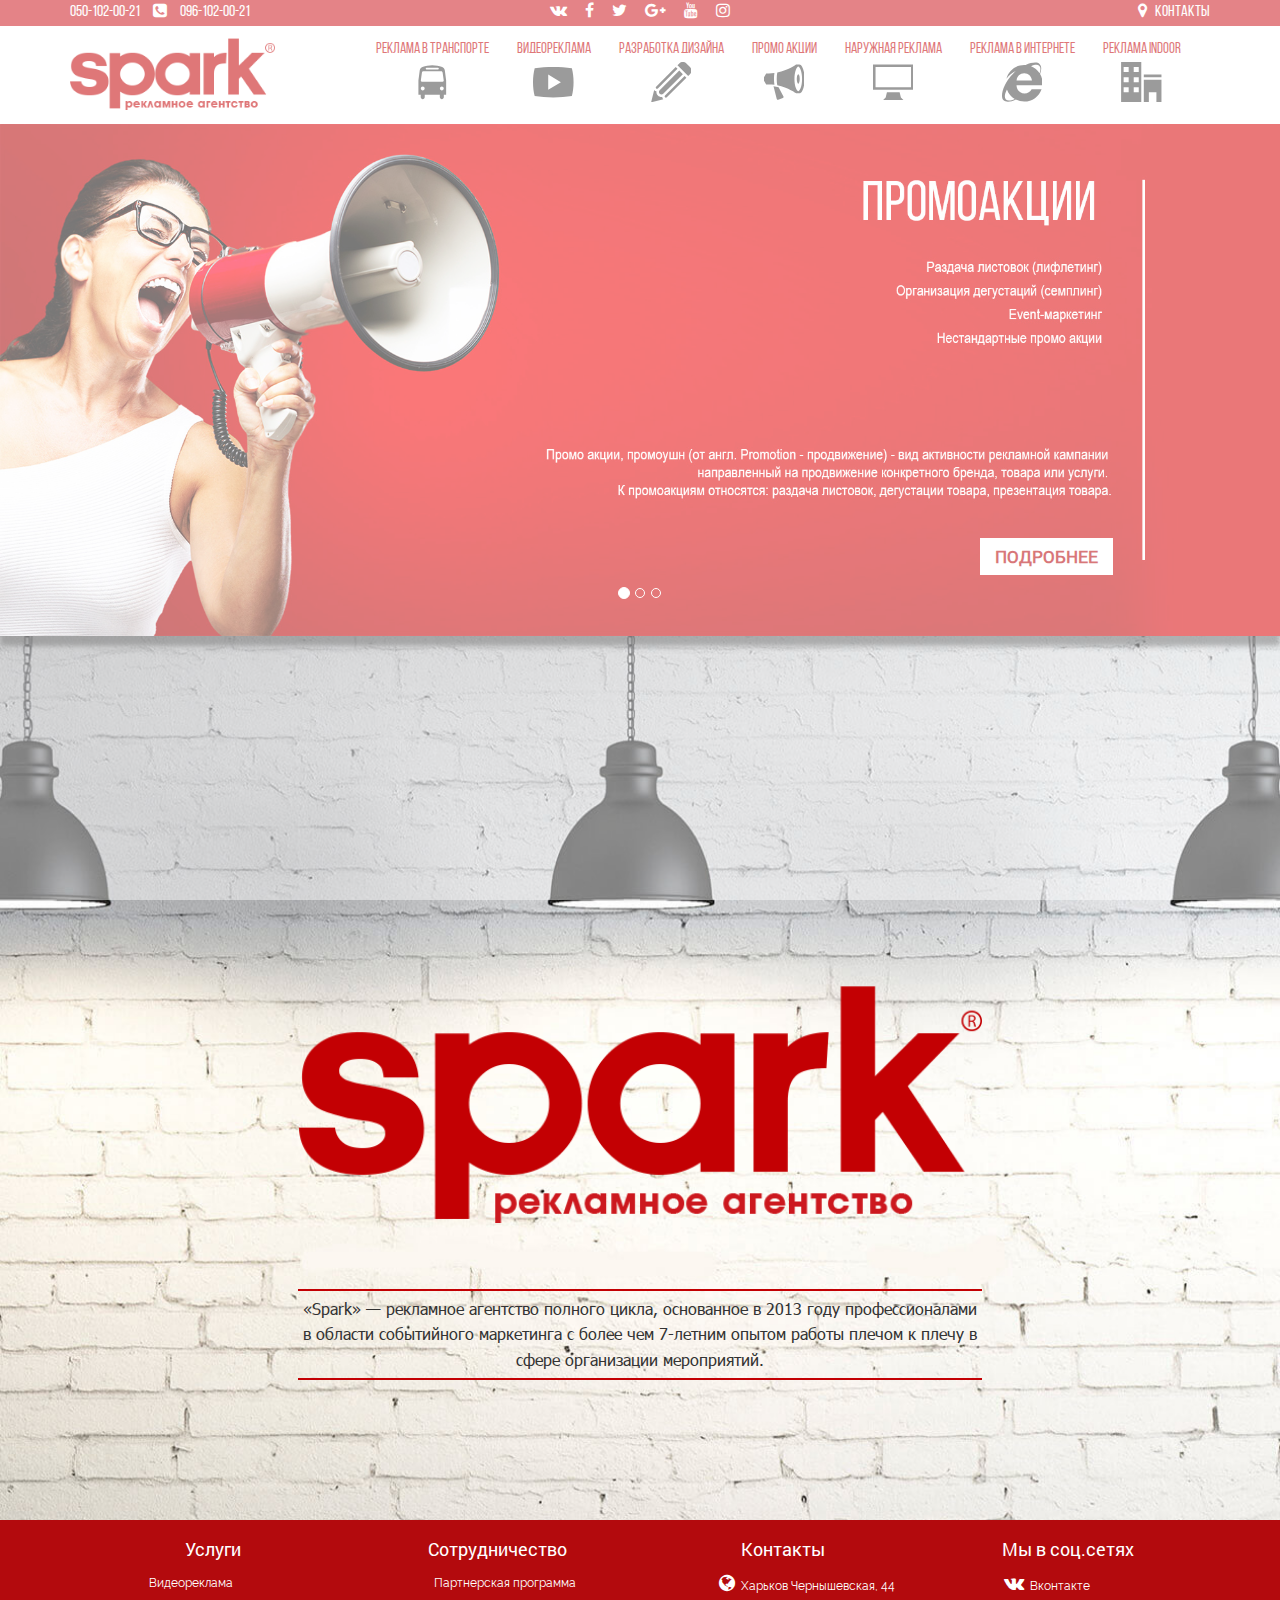
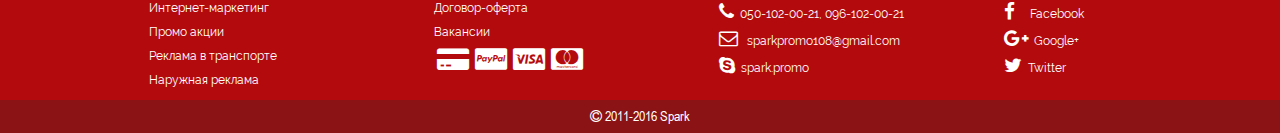
<file: index.html>
<!DOCTYPE html>
<!--[if lt IE 7 ]><html class="ie ie6" lang="en"> <![endif]-->
<!--[if IE 7 ]><html class="ie ie7" lang="en"> <![endif]-->
<!--[if IE 8 ]><html class="ie ie8" lang="en"> <![endif]-->
<!--[if (gte IE 9)|!(IE)]><!--><html lang="ru"> <!--<![endif]-->

<head>

	<meta charset="utf-8">

	<title>Spark Promo</title>
	<meta name="description" content="">

	<link rel="shortcut icon" href="img/favicon/favicon.png" type="image/x-icon">
	<link rel="apple-touch-icon" href="img/favicon/apple-touch-icon.png">
	<link rel="apple-touch-icon" sizes="72x72" href="img/favicon/apple-touch-icon-72x72.png">
	<link rel="apple-touch-icon" sizes="114x114" href="img/favicon/apple-touch-icon-114x114.png">

	<meta http-equiv="X-UA-Compatible" content="IE=edge">
	<meta name="viewport" content="width=device-width, initial-scale=1, maximum-scale=1">

	<link rel="stylesheet" href="libs/bootstrap/css/bootstrap.min.css">
	<link rel="stylesheet" href="libs/bootstrap/css/bootstrap-skin.css">
	<link rel="stylesheet" href="libs/animate/animate.css">
	<link rel="stylesheet" href="https://maxcdn.bootstrapcdn.com/font-awesome/4.5.0/css/font-awesome.min.css">
	<link rel="stylesheet" href="css/fonts.css">
	<link rel="stylesheet" href="css/main.css">
	<link rel="stylesheet" href="css/media.css">

	<script src="libs/modernizr/modernizr.js"></script>

</head>

<body>
	
	<div class="loader">
		<div class="loader_inner"></div>
	</div>

	<header class="head">
		<div class="top-red-line clearfix">
			<div class="container">
				<div class="row">
					<div class="col-md-3 col-sm-12">
						<span class="number">050-102-00-21</span>
						<i class="fa fa-phone-square call"></i>
						<span class="number">096-102-00-21</span>
					</div>
					<div class="col-md-6 col-sm-12">
						<div class="soc-ic">
							<ul>
								<li><a href="#"><i class="fa fa-vk"></i></a></li>
								<li><a href="#"><i class="fa fa-facebook"></i></a></li>
								<li><a href="#"><i class="fa fa-twitter"></i></a></li>
								<li><a href="#"><i class="fa fa-google-plus"></i></a></li>
								<li><a href="#"><i class="fa fa-youtube"></i></a></li>
								<li><a href="#"><i class="fa fa-instagram"></i>
								</a></li>
							</ul>
						</div>
					</div>
					<div class="col-md-3 col-sm-12">
						<div class="contacts">
							<i class="fa fa-map-marker"></i>
							<a href="contacts.html">Контакты</a>
						</div>
					</div>	
				</div>
			</div>
		</div>
		<div class="top-mnu">
			<div class="container">
				<div class="top-line">
					<div class="row">
						<div class="col-md-3 col-sm-5 col-xs-4">
							<div class="logo">
								<a href="index.html"><img src="img/logo.png" alt="Spark Promo logo"></a>
							</div>
						</div>
						<div class="col-md-9 col-sm-7">
						<a href="#" class="toggle-mnu hidden-lg"><span></span></a>
							<div class="mnu-wrapper">
								<nav class="mnu">
									<ul>
										<li>
											<a href="advertisment-in-transport.html">
												<span>Реклама в транспорте</span>
												<svg
												xmlns="http://www.w3.org/2000/svg"
												style="fill: #444444"
												version="1.1"
												id="svg2"
												xml:space="preserve"
												enable-background="new 0 0 453.543 453.543"
												overflow="visible"
												viewBox="0 0 453.543 453.543"
												height="40.351246"
												width="40.574089"><defs
												id="defs11" /><g
												id="Bus"><path
												id="path5"
												d="M 367.524,92.122 C 363.316,71.077 349.846,62.659 329.642,54.24 309.724,45.941 261.994,36.011 226.77,35.733 191.548,36.012 143.819,45.941 123.9,54.24 103.696,62.658 90.227,71.076 86.018,92.122 l -15.152,116.672 0,160.766 26.096,0 0,25.211 c 0,30.739 44.984,30.739 44.984,0 l 0,-25.211 83.048,0 0.263,0 86.341,0 0,25.211 c 0,30.739 44.983,30.739 44.983,0 l 0,-25.211 26.096,0 0,-160.766 -15.153,-116.672 z m -204.899,-26.938 62.631,0 65.662,0 c 12.628,0 12.628,18.941 0,18.941 l -65.815,0 -62.478,0 c -12.628,0 -12.628,-18.941 0,-18.941 z m -43.153,253.978 c -11.918,0 -21.58,-9.662 -21.58,-21.58 0,-11.918 9.662,-21.579 21.58,-21.579 11.918,0 21.58,9.661 21.58,21.579 0,11.918 -9.662,21.58 -21.58,21.58 z m 105.784,-98.072 -114.459,0 c -11.206,0 -13.552,-8.051 -12.452,-16.162 l 11.793,-84.621 c 1.62,-10.281 5.105,-17.059 18.444,-17.059 l 96.521,0 99.857,0 c 13.34,0 16.824,6.778 18.443,17.059 l 11.795,84.621 c 1.1,8.111 -1.246,16.162 -12.452,16.162 l -117.49,0 z m 108.814,98.072 c -11.918,0 -21.579,-9.662 -21.579,-21.58 0,-11.918 9.661,-21.579 21.579,-21.579 11.918,0 21.579,9.661 21.579,21.579 0,11.918 -9.661,21.58 -21.579,21.58 z" /></g></svg>
									</a>
								</li>
								<li>
									<a href="videoadvertsment.html">
										<span>Видеореклама</span>
										<svg
										xmlns="http://www.w3.org/2000/svg"
										id="svg2"
										viewBox="0 0 16 12"
										height="40.351246"
										width="40.574089"
										version="1.1">
										<defs
										id="defs8" />
										<path
										style="fill:#858585"
										id="path4"
										d="M 15.331,0.502 C 13.087,0.179 10.607,0 8,0 5.393,0 2.913,0.179 0.669,0.502 0.239,2.185 0,4.045 0,6 0,7.955 0.239,9.815 0.669,11.498 2.913,11.821 5.393,12 8,12 10.607,12 13.087,11.821 15.331,11.498 15.761,9.815 16,7.955 16,6 16,4.045 15.761,2.185 15.331,0.502 Z M 6,9 6,3 11,6 6,9 Z" />
									</svg>
							</a>
						</li>
						<li>
							<a href="design-dev.html">
								<span>Разработка дизайна</span>
								<svg
								xmlns="http://www.w3.org/2000/svg"
								xml:space="preserve"
								enable-background="new 0 0 512 512"
								viewBox="0 0 512 512"
								height="40.351246"
								width="40.574089"
								y="0px"
								x="0px"
								id="Layer_1"
								version="1.1">
								<defs
								id="defs7" /><path
								id="path3"
								style="fill:#858585"
								d="M493.278,154.515l-22.625,22.641L334.871,41.39l22.625-22.641c25-25,65.531-25,90.531,0l45.25,45.266  C518.246,89,518.246,129.515,493.278,154.515z M176.465,426.031c-6.25,6.25-6.25,16.375,0,22.625c6.25,6.281,16.375,6.281,22.625,0  l248.938-248.875l-22.656-22.641L176.465,426.031z M63.309,312.906c-6.25,6.25-6.25,16.375,0,22.625s16.375,6.25,22.625,0  L334.871,86.64l-22.625-22.625L63.309,312.906z M357.465,109.25L108.559,358.156c-12.5,12.469-12.469,32.75,0,45.25  c12.5,12.5,32.75,12.563,45.281-0.031l248.906-248.859L357.465,109.25z M153.778,471.219c-7.656-7.656-11.344-17.375-12.719-27.375  c-3.25,0.5-6.531,0.969-9.875,0.969c-17.094,0-33.156-6.688-45.25-18.781c-12.094-12.125-18.75-28.156-18.75-45.25  c0-3.125,0.469-6.156,0.906-9.188c-10.344-1.406-19.906-5.938-27.406-13.438c-0.719-0.719-0.969-1.688-1.625-2.469L-0.004,512  l155.906-39.031C155.215,472.344,154.434,471.875,153.778,471.219z" /></svg>
							</g>
						</svg>

					</a>	
				</li>
				<li>
					<a href="promo-actions.html">
						<span>Промо акции</span>
						<svg
						xmlns="http://www.w3.org/2000/svg"
						id="svg2"
						viewBox="0 0 16 13.999584"
						height="40.351246"
						width="40.574089"
						version="1.1">
						<defs
						id="defs8" />
						<path
						style="fill:#858585"
						id="path4"
						d="M 16,5.707 C 16,2.568 15.081,0.02 13.946,0 13.951,0 13.955,0 13.96,0 L 12.664,0 C 12.664,0 9.62,2.287 5.239,3.184 5.105,3.892 5.02,4.735 5.02,5.707 c 0,0.972 0.085,1.816 0.219,2.523 4.382,0.897 7.425,3.184 7.425,3.184 l 1.296,0 c -0.005,0 -0.009,0 -0.014,-10e-4 C 15.082,11.393 16,8.846 16,5.706 Z m -2.487,4.844 c -0.147,0 -0.305,-0.152 -0.387,-0.243 -0.197,-0.22 -0.387,-0.562 -0.55,-0.989 -0.363,-0.957 -0.564,-2.239 -0.564,-3.611 0,-1.372 0.2,-2.655 0.564,-3.611 0.162,-0.428 0.353,-0.77 0.55,-0.99 0.081,-0.091 0.24,-0.243 0.387,-0.243 0.147,0 0.305,0.152 0.387,0.243 0.197,0.22 0.387,0.562 0.55,0.99 0.363,0.957 0.564,2.239 0.564,3.611 0,1.372 -0.2,2.655 -0.564,3.611 -0.162,0.428 -0.353,0.77 -0.55,0.989 -0.081,0.091 -0.24,0.243 -0.387,0.243 z M 3.935,5.707 c 0,-0.812 0.06,-1.6 0.173,-2.33 -0.74,0.102 -1.39,0.161 -2.193,0.161 -1.048,0 -1.048,0 -1.048,0 L 0,5.017 0,6.395 0.867,7.874 c 0,0 0,0 1.048,0 0.803,0 1.453,0.059 2.193,0.161 C 3.995,7.306 3.935,6.517 3.935,5.705 Z m 1.817,3.327 -2,-0.383 1.279,5.024 c 0.066,0.26 0.324,0.391 0.573,0.291 l 1.852,-0.741 c 0.249,-0.1 0.349,-0.374 0.222,-0.611 L 5.752,9.033 Z m 7.761,-1.46 C 13.456,7.574 13.395,7.515 13.364,7.48 13.288,7.395 13.215,7.263 13.152,7.099 13.012,6.73 12.935,6.236 12.935,5.707 c 0,-0.529 0.077,-1.023 0.217,-1.392 0.063,-0.165 0.136,-0.297 0.212,-0.381 0.031,-0.035 0.092,-0.094 0.149,-0.094 0.057,0 0.118,0.059 0.149,0.094 0.076,0.085 0.149,0.217 0.212,0.381 0.14,0.369 0.217,0.863 0.217,1.392 0,0.529 -0.077,1.023 -0.217,1.392 -0.063,0.165 -0.136,0.297 -0.212,0.381 -0.031,0.035 -0.092,0.094 -0.149,0.094 z" />
					</svg>
			</a>

		</li>
		<li>
			<a href="outdoor-advertisment.html">
				<span>Наружная реклама</span>
				<svg
				xmlns="http://www.w3.org/2000/svg"
				id="svg2"
				viewBox="0 0 16 14"
				height="40.351246"
				width="40.574089"
				version="1.1">
				<defs
				id="defs8" />
				<path
				style="fill:#858585"
				id="path4"
				d="M 0,0 0,10 16,10 16,0 0,0 Z M 15,9 1,9 1,1 15,1 15,9 Z m -4.5,2 -5,0 -0.5,2 -1,1 8,0 -1,-1 z" />
			</svg>
			</a>
		</li>
		<li>
			<a href="advertisment-in-internet.html">
				<span>Реклама в интернете</span>
				<svg
				xmlns="http://www.w3.org/2000/svg"
				id="svg2"
				viewBox="0 0 15.199795 14.698915"
				height="40.351246"
				width="40.574089"
				version="1.1">
				<defs
				id="defs8" />
				<path
				style="fill:#858585"
				id="path4"
				d="m 11.471795,8.5243414 3.688,0 c 0.028,-0.256 0.04,-0.517 0.04,-0.784 0,-1.253 -0.336,-2.429 -0.924,-3.442 0.607,-1.614 0.586,-2.984 -0.227,-3.80299996 -0.773,-0.77 -2.848,-0.645 -5.1940001,0.394 -0.174,-0.013 -0.349,-0.02 -0.526,-0.02 -3.22,0 -5.921,2.21599996 -6.667,5.20099996 1.01,-1.293 2.072,-2.231 3.492,-2.913 -0.129,0.121 -0.882,0.87 -1.009,0.996 -3.74300001,3.742 -4.92300001,8.6299996 -3.65300001,9.8999996 0.96500001,0.965 2.71500001,0.802 4.72500001,-0.182 0.934,0.476 1.992,0.744 3.113,0.744 3.0180001,0 5.5750001,-1.942 6.5010001,-4.6479996 l -3.717,0 c -0.511,0.9429996 -1.5120001,1.5859996 -2.6600001,1.5859996 -1.148,0 -2.148,-0.642 -2.66,-1.5859996 -0.227,-0.426 -0.358,-0.915 -0.358,-1.432 l 0,-0.011 6.0350001,0 z m -6.0300001,-1.812 c 0.085,-1.517 1.347,-2.728 2.887,-2.728 1.54,0 2.8020001,1.21 2.8870001,2.728 l -5.7740001,0 z m 8.5730001,-5.454 c 0.524,0.529 0.511,1.503 0.063,2.719 -0.768,-1.17 -1.883,-2.093 -3.2,-2.619 1.408,-0.60399996 2.553,-0.68399996 3.137,-0.1 z M 1.4607949,13.812341 c -0.66800001,-0.669 -0.46700001,-2.072 0.394,-3.763 0.536,1.504 1.581,2.767 2.927,3.581 -1.491,0.677 -2.712,0.792 -3.321,0.182 z" />
			</svg>
			</a>
		</li>
		<li>
			<a href="advertisment-indoor.html">
			<span>Реклама indoor</span>
			<svg
				xmlns="http://www.w3.org/2000/svg"
				id="svg2"
				viewBox="0 0 16 16"
				height="40.351246"
				width="40.574089"
				version="1.1">
				<defs
				id="defs8" />
				<path
				style="fill:#858585"
				id="path4"
				d="M 0,16 8,16 8,0 0,0 0,16 Z M 5,2 7,2 7,4 5,4 5,2 Z M 5,6 7,6 7,8 5,8 5,6 Z m 0,4 2,0 0,2 -2,0 0,-2 z M 1,2 3,2 3,4 1,4 1,2 Z M 1,6 3,6 3,8 1,8 1,6 Z m 0,4 2,0 0,2 -2,0 0,-2 z m 8,-5 7,0 0,1 -7,0 z m 0,11 2,0 0,-4 3,0 0,4 2,0 0,-9 -7,0 z" />
			</svg>
			</a>
		</li>
	</ul>
</nav>
</div>
</div>
</div>
</div>
</div>
</div>
</header>

	<section class="slider hidden-sm hidden-xs">
		<div id="myCarousel" class="carousel slide" data-ride="carousel" data-interval="false">
			<!-- Indicators -->
			<ol class="carousel-indicators">
				<li data-target="#myCarousel" data-slide-to="0" class="active" ></li>
				<li data-target="#myCarousel" data-slide-to="1" class="" ></li>
				<li data-target="#myCarousel" data-slide-to="2" class="" ></li>
			</ol>
			<div class="carousel-inner" role="listbox">
				
				<div class="item active promo-a">
					<img class="third-slide" src="img/Promoushn-img.jpg">
						<div class="carousel-caption s-promo-act">
							<div class="caption-inner right">
								<a href="#" class="more">Подробнее</a>
							</div>
						</div>
				</div>

				<div class="item">
					<img class="third-slide" src="img/Internet_marketing-slide-f.jpg">
						<div class="carousel-caption i-mark">
							<div class="caption-inner right">
								<a href="#" class="more">Подробнее</a>
							</div>
						</div>
				</div>

				<div class="item">
					<img class="third-slide" src="img/reklama_v_transporte.jpg">
						<div class="carousel-caption tr-a">
							<div class="caption-inner right">
								<a href="#" class="more">Подробнее</a>
							</div>
						</div>
				</div>
				
			</div>
			<a class="left carousel-control" href="#myCarousel" role="button" data-slide="prev">
				<span class="glyphicon glyphicon-chevron-left" aria-hidden="true"></span>
				<span class="sr-only">Previous</span>
			</a>
			<a class="right carousel-control" href="#myCarousel" role="button" data-slide="next">
				<span class="glyphicon glyphicon-chevron-right" aria-hidden="true"></span>
				<span class="sr-only">Next</span>
			</a>
		</div><!-- /.carousel -->
	</section>

	<section class="s-promo">
			<div class="container">
				<div class="promo-inner">
					<img src="img/logo-big.png" alt="">
					<p>«Spark» — рекламное агентство полного цикла, основанное в 2013 году
	 				профессионалами в области событийного маркетинга с более чем 7-летним 
					опытом работы плечом к плечу в сфере организации мероприятий.</p>
				</div>
			</div>
	</section>

	<footer>
		<div class="container">
			<div class="vp">
				<div class="col-md-3">
				<div class="footer-item">
					<h3>Услуги</h3>
					<ul>
						<li><a href="videoadvertsment.html">Видеореклама</a></li>
						<li><a href="advertisment-in-internet.html">Интернет-маркетинг</a></li>
						<li><a href="promo-actions.html">Промо акции</a></li>
						<li><a href="advertisment-in-transport.html">Реклама в транспорте</a></li>
						<li><a href="outdoor-advertisment.html">Наружная реклама</a></li>
					</ul>
				</div>
				</div>
			<div class="col-md-3">
				<div class="footer-item">
					<h3>Сотрудничество</h3>
					<ul>
						<li><a href="#">Партнерская программа</a></li>
						<li><a href="#">Договор-оферта</a></li>
						<li><a href="#">Вакансии</a></li>
						<li class="paysist"><i class="fa fa-credit-card-alt"></i><i class="fa fa-cc-paypal"></i><i class="fa fa-cc-visa"></i><i class="fa fa-cc-mastercard"></i></li>
					</ul>
				</div>
			</div>
			<div class="col-md-3">
				<div class="footer-item">
					<h3>Контакты</h3>
					<ul>
						<li><i class="fa fa-globe"></i>Харьков Чернышевская, 44</li>
						<li><i class="fa fa-phone"></i>050-102-00-21, 096-102-00-21</li>
						<li><i class="fa fa-envelope-o"></i> sparkpromo108@gmail.com</li>
						<li><i class="fa fa-skype"></i>spark.promo</li>
					</ul>
				</div>
			</div>
			<div class="col-md-3">
				<div class="footer-item">
					<h3>Мы в соц.сетях</h3>
					<ul>
						<li><a href="#"><i class="fa fa-vk"></i>Вконтакте</a></li>
						<li><a href="#"><i class="fa fa-facebook special"></i>Facebook</a></li>
						<li><a href="#"><i class="fa fa-google-plus"></i>Google+</a></li>
						<li><a href="#"><i class="fa fa-twitter"></i>Twitter</a></li>
					</ul>
				</div>
			</div>
			</div>
		</div>
		<div class="copyright">
			<i class="fa fa-copyright"></i> 2011-2016 Spark
		</div>
	</footer>

<div class="hidden"></div>



	<!--[if lt IE 9]>
	<script src="libs/html5shiv/es5-shim.min.js"></script>
	<script src="libs/html5shiv/html5shiv.min.js"></script>
	<script src="libs/html5shiv/html5shiv-printshiv.min.js"></script>
	<script src="libs/respond/respond.min.js"></script>
	<![endif]-->

	<script src="libs/jquery/jquery-1.11.2.min.js"></script>
	<script src="libs/bootstrap/js/bootstrap.min.js"></script>
	<script src="libs/waypoints/waypoints.min.js"></script>
	<script src="libs/animate/animate-css.js"></script>
	<script src="libs/plugins-scroll/plugins-scroll.js"></script>
	
	<script src="js/common.js"></script>
	
</body>
</html>
</file>
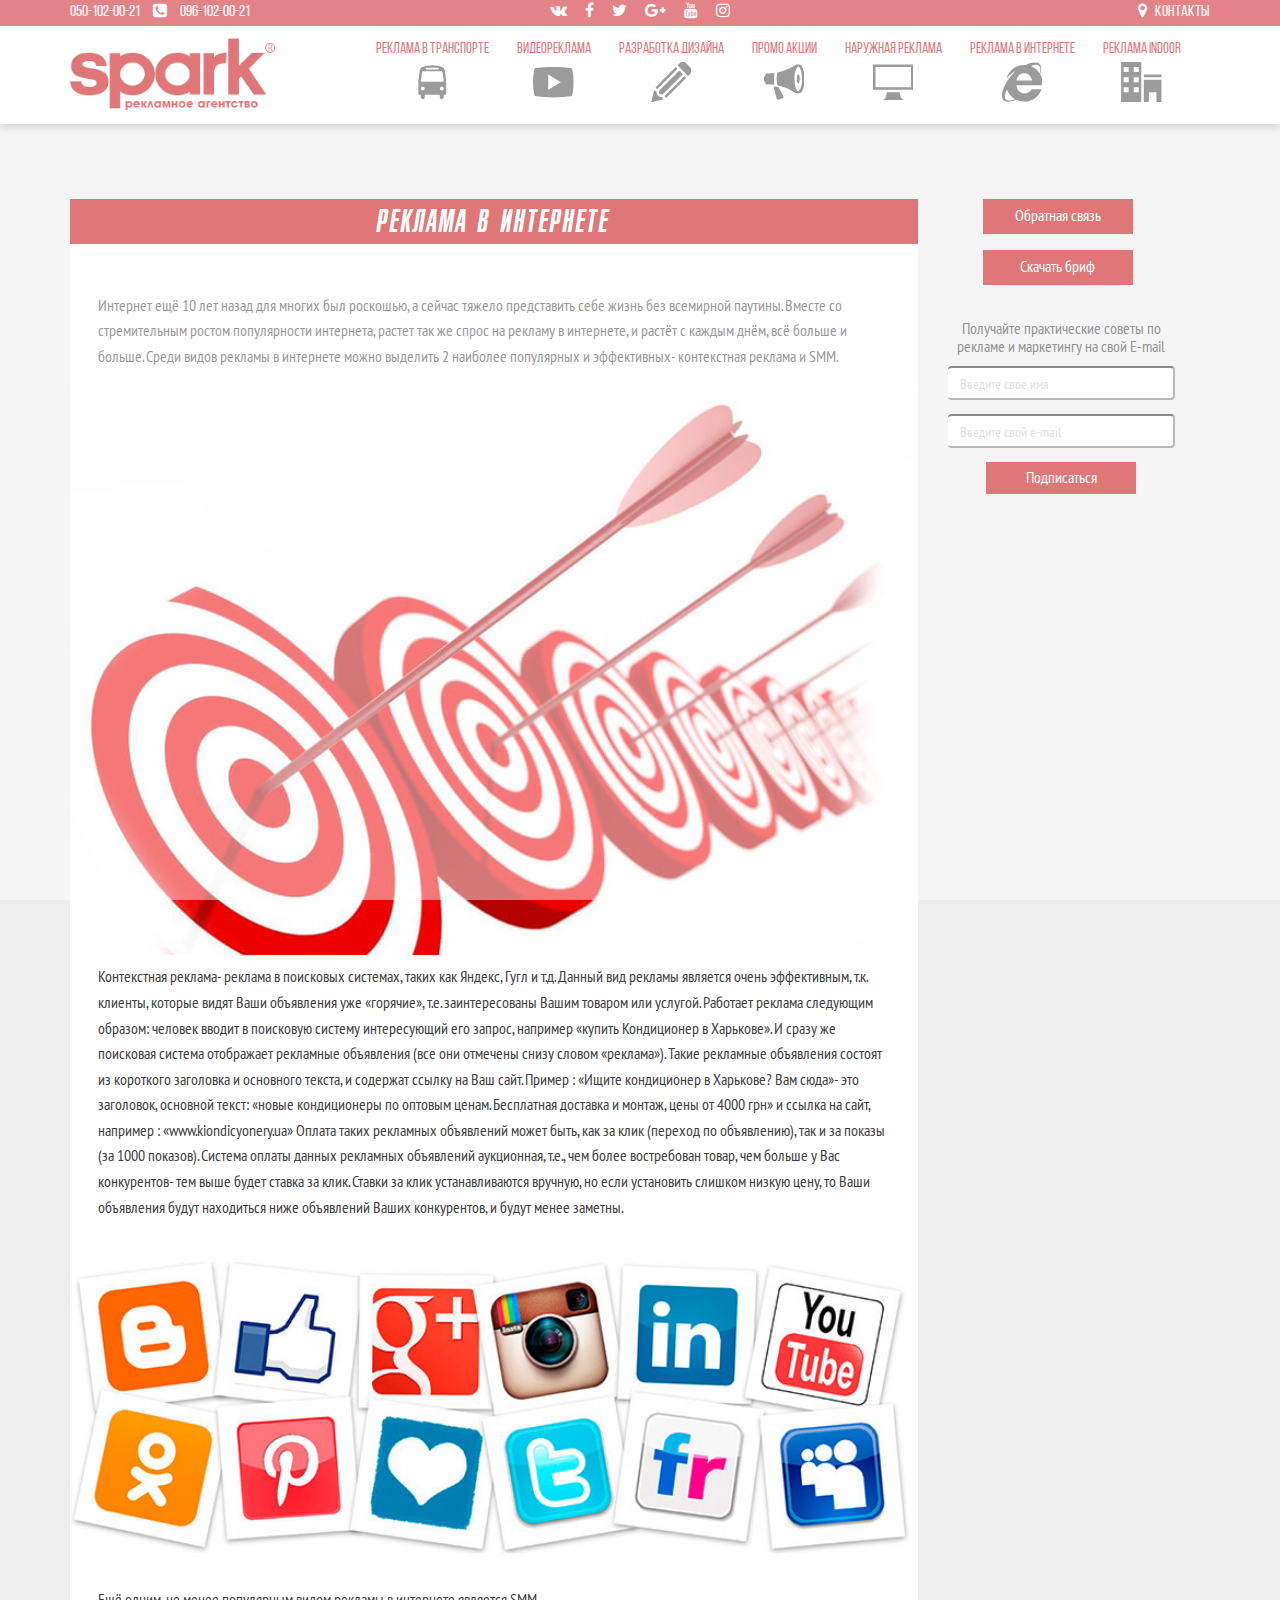
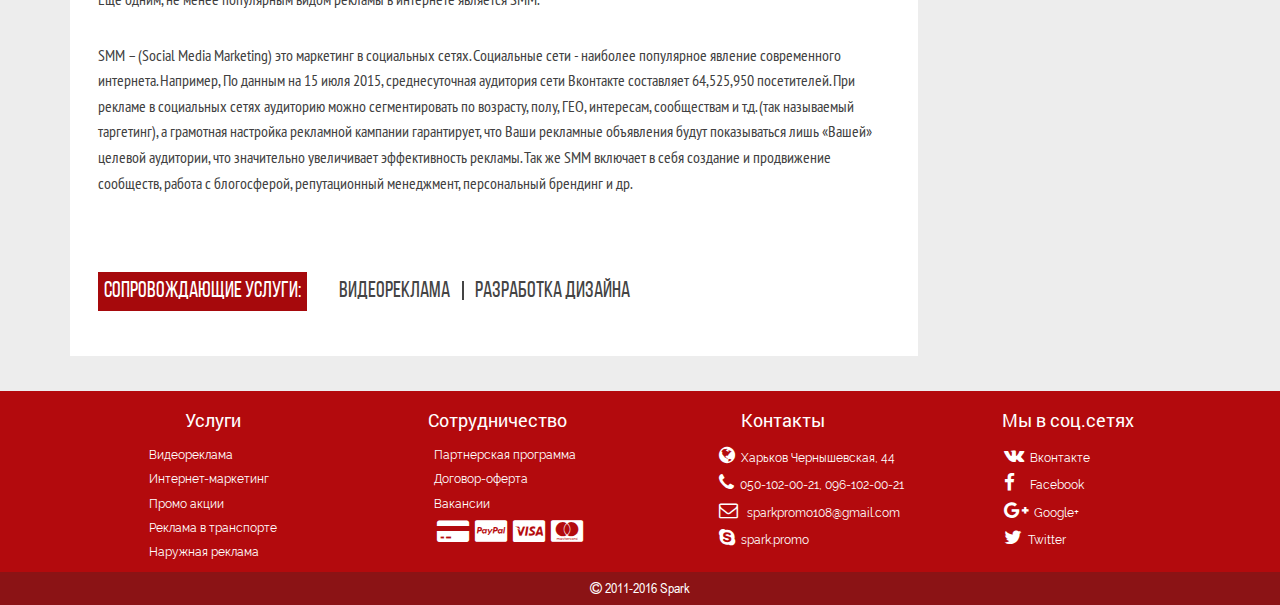
<file: advertisment-in-internet.html>
<!DOCTYPE html>
<!--[if lt IE 7 ]><html class="ie ie6" lang="en"> <![endif]-->
<!--[if IE 7 ]><html class="ie ie7" lang="en"> <![endif]-->
<!--[if IE 8 ]><html class="ie ie8" lang="en"> <![endif]-->
<!--[if (gte IE 9)|!(IE)]><!--><html lang="ru"> <!--<![endif]-->

<head>

	<meta charset="utf-8">

	<title>Spark Promo</title>
	<meta name="description" content="">

	<link rel="shortcut icon" href="img/favicon/favicon.ico" type="image/x-icon">
	<link rel="apple-touch-icon" href="img/favicon/apple-touch-icon.png">
	<link rel="apple-touch-icon" sizes="72x72" href="img/favicon/apple-touch-icon-72x72.png">
	<link rel="apple-touch-icon" sizes="114x114" href="img/favicon/apple-touch-icon-114x114.png">

	<meta http-equiv="X-UA-Compatible" content="IE=edge">
	<meta name="viewport" content="width=device-width, initial-scale=1, maximum-scale=1">

	<link rel="stylesheet" href="libs/bootstrap/css/bootstrap.min.css">
	<link rel="stylesheet" href="libs/bootstrap/css/bootstrap-skin.css">
	<link rel="stylesheet" href="libs/animate/animate.css">
	<link rel="stylesheet" href="https://maxcdn.bootstrapcdn.com/font-awesome/4.5.0/css/font-awesome.min.css">
	<link rel="stylesheet" href="css/fonts.css">
	<link rel="stylesheet" href="css/main.css">
	<link rel="stylesheet" href="css/media.css">

	<script src="libs/modernizr/modernizr.js"></script>
	<script src="http://vk.com/js/api/openapi.js" type="text/javascript"></script>

</head>

<body>

	<div class="loader">
		<div class="loader_inner"></div>
	</div>

	<header class="head dropshadow">
		<div class="top-red-line clearfix">
			<div class="container">
				<div class="row">
					<div class="col-md-3 col-sm-12">
						<span class="number">050-102-00-21</span>
						<i class="fa fa-phone-square call"></i>
						<span class="number">096-102-00-21</span>
					</div>
					<div class="col-md-6 col-sm-12">
						<div class="soc-ic">
							<ul>
								<li><a href="#"><i class="fa fa-vk"></i></a></li>
								<li><a href="#"><i class="fa fa-facebook"></i></a></li>
								<li><a href="#"><i class="fa fa-twitter"></i></a></li>
								<li><a href="#"><i class="fa fa-google-plus"></i></a></li>
								<li><a href="#"><i class="fa fa-youtube"></i></a></li>
								<li><a href="#"><i class="fa fa-instagram"></i>
								</a></li>
							</ul>
						</div>
					</div>
					<div class="col-md-3 col-sm-12">
						<div class="contacts">
							<i class="fa fa-map-marker"></i>
							<a href="contacts.html">Контакты</a>
						</div>
					</div>	
				</div>
			</div>
		</div>
		<div class="top-mnu">
			<div class="container">
				<div class="top-line">
					<div class="row">
						<div class="col-md-3 col-sm-5 col-xs-4">
							<div class="logo">
								<a href="index.html"><img src="img/logo.png" alt="Spark Promo logo"></a>
							</div>
						</div>
						<div class="col-md-9 col-sm-7">
						<a href="#" class="toggle-mnu hidden-lg"><span></span></a>
							<div class="mnu-wrapper">
								<nav class="mnu">
									<ul>
										<li>
											<a href="advertisment-in-transport.html">
												<span>Реклама в транспорте</span>
												<svg
												xmlns="http://www.w3.org/2000/svg"
												style="fill: #444444"
												version="1.1"
												id="svg2"
												xml:space="preserve"
												enable-background="new 0 0 453.543 453.543"
												overflow="visible"
												viewBox="0 0 453.543 453.543"
												height="40.351246"
												width="40.574089"><defs
												id="defs11" /><g
												id="Bus"><path
												id="path5"
												d="M 367.524,92.122 C 363.316,71.077 349.846,62.659 329.642,54.24 309.724,45.941 261.994,36.011 226.77,35.733 191.548,36.012 143.819,45.941 123.9,54.24 103.696,62.658 90.227,71.076 86.018,92.122 l -15.152,116.672 0,160.766 26.096,0 0,25.211 c 0,30.739 44.984,30.739 44.984,0 l 0,-25.211 83.048,0 0.263,0 86.341,0 0,25.211 c 0,30.739 44.983,30.739 44.983,0 l 0,-25.211 26.096,0 0,-160.766 -15.153,-116.672 z m -204.899,-26.938 62.631,0 65.662,0 c 12.628,0 12.628,18.941 0,18.941 l -65.815,0 -62.478,0 c -12.628,0 -12.628,-18.941 0,-18.941 z m -43.153,253.978 c -11.918,0 -21.58,-9.662 -21.58,-21.58 0,-11.918 9.662,-21.579 21.58,-21.579 11.918,0 21.58,9.661 21.58,21.579 0,11.918 -9.662,21.58 -21.58,21.58 z m 105.784,-98.072 -114.459,0 c -11.206,0 -13.552,-8.051 -12.452,-16.162 l 11.793,-84.621 c 1.62,-10.281 5.105,-17.059 18.444,-17.059 l 96.521,0 99.857,0 c 13.34,0 16.824,6.778 18.443,17.059 l 11.795,84.621 c 1.1,8.111 -1.246,16.162 -12.452,16.162 l -117.49,0 z m 108.814,98.072 c -11.918,0 -21.579,-9.662 -21.579,-21.58 0,-11.918 9.661,-21.579 21.579,-21.579 11.918,0 21.579,9.661 21.579,21.579 0,11.918 -9.661,21.58 -21.579,21.58 z" /></g></svg>
									</a>
								</li>
								<li>
									<a href="videoadvertsment.html">
										<span>Видеореклама</span>
										<svg
										xmlns="http://www.w3.org/2000/svg"
										id="svg2"
										viewBox="0 0 16 12"
										height="40.351246"
										width="40.574089"
										version="1.1">
										<defs
										id="defs8" />
										<path
										style="fill:#858585"
										id="path4"
										d="M 15.331,0.502 C 13.087,0.179 10.607,0 8,0 5.393,0 2.913,0.179 0.669,0.502 0.239,2.185 0,4.045 0,6 0,7.955 0.239,9.815 0.669,11.498 2.913,11.821 5.393,12 8,12 10.607,12 13.087,11.821 15.331,11.498 15.761,9.815 16,7.955 16,6 16,4.045 15.761,2.185 15.331,0.502 Z M 6,9 6,3 11,6 6,9 Z" />
									</svg>
							</a>
						</li>
						<li>
							<a href="design-dev.html">
								<span>Разработка дизайна</span>
								<svg
								xmlns="http://www.w3.org/2000/svg"
								xml:space="preserve"
								enable-background="new 0 0 512 512"
								viewBox="0 0 512 512"
								height="40.351246"
								width="40.574089"
								y="0px"
								x="0px"
								id="Layer_1"
								version="1.1">
								<defs
								id="defs7" /><path
								id="path3"
								style="fill:#858585"
								d="M493.278,154.515l-22.625,22.641L334.871,41.39l22.625-22.641c25-25,65.531-25,90.531,0l45.25,45.266  C518.246,89,518.246,129.515,493.278,154.515z M176.465,426.031c-6.25,6.25-6.25,16.375,0,22.625c6.25,6.281,16.375,6.281,22.625,0  l248.938-248.875l-22.656-22.641L176.465,426.031z M63.309,312.906c-6.25,6.25-6.25,16.375,0,22.625s16.375,6.25,22.625,0  L334.871,86.64l-22.625-22.625L63.309,312.906z M357.465,109.25L108.559,358.156c-12.5,12.469-12.469,32.75,0,45.25  c12.5,12.5,32.75,12.563,45.281-0.031l248.906-248.859L357.465,109.25z M153.778,471.219c-7.656-7.656-11.344-17.375-12.719-27.375  c-3.25,0.5-6.531,0.969-9.875,0.969c-17.094,0-33.156-6.688-45.25-18.781c-12.094-12.125-18.75-28.156-18.75-45.25  c0-3.125,0.469-6.156,0.906-9.188c-10.344-1.406-19.906-5.938-27.406-13.438c-0.719-0.719-0.969-1.688-1.625-2.469L-0.004,512  l155.906-39.031C155.215,472.344,154.434,471.875,153.778,471.219z" /></svg>
							</g>
						</svg>

					</a>	
				</li>
				<li>
					<a href="promo-actions.html">
						<span>Промо акции</span>
						<svg
						xmlns="http://www.w3.org/2000/svg"
						id="svg2"
						viewBox="0 0 16 13.999584"
						height="40.351246"
						width="40.574089"
						version="1.1">
						<defs
						id="defs8" />
						<path
						style="fill:#858585"
						id="path4"
						d="M 16,5.707 C 16,2.568 15.081,0.02 13.946,0 13.951,0 13.955,0 13.96,0 L 12.664,0 C 12.664,0 9.62,2.287 5.239,3.184 5.105,3.892 5.02,4.735 5.02,5.707 c 0,0.972 0.085,1.816 0.219,2.523 4.382,0.897 7.425,3.184 7.425,3.184 l 1.296,0 c -0.005,0 -0.009,0 -0.014,-10e-4 C 15.082,11.393 16,8.846 16,5.706 Z m -2.487,4.844 c -0.147,0 -0.305,-0.152 -0.387,-0.243 -0.197,-0.22 -0.387,-0.562 -0.55,-0.989 -0.363,-0.957 -0.564,-2.239 -0.564,-3.611 0,-1.372 0.2,-2.655 0.564,-3.611 0.162,-0.428 0.353,-0.77 0.55,-0.99 0.081,-0.091 0.24,-0.243 0.387,-0.243 0.147,0 0.305,0.152 0.387,0.243 0.197,0.22 0.387,0.562 0.55,0.99 0.363,0.957 0.564,2.239 0.564,3.611 0,1.372 -0.2,2.655 -0.564,3.611 -0.162,0.428 -0.353,0.77 -0.55,0.989 -0.081,0.091 -0.24,0.243 -0.387,0.243 z M 3.935,5.707 c 0,-0.812 0.06,-1.6 0.173,-2.33 -0.74,0.102 -1.39,0.161 -2.193,0.161 -1.048,0 -1.048,0 -1.048,0 L 0,5.017 0,6.395 0.867,7.874 c 0,0 0,0 1.048,0 0.803,0 1.453,0.059 2.193,0.161 C 3.995,7.306 3.935,6.517 3.935,5.705 Z m 1.817,3.327 -2,-0.383 1.279,5.024 c 0.066,0.26 0.324,0.391 0.573,0.291 l 1.852,-0.741 c 0.249,-0.1 0.349,-0.374 0.222,-0.611 L 5.752,9.033 Z m 7.761,-1.46 C 13.456,7.574 13.395,7.515 13.364,7.48 13.288,7.395 13.215,7.263 13.152,7.099 13.012,6.73 12.935,6.236 12.935,5.707 c 0,-0.529 0.077,-1.023 0.217,-1.392 0.063,-0.165 0.136,-0.297 0.212,-0.381 0.031,-0.035 0.092,-0.094 0.149,-0.094 0.057,0 0.118,0.059 0.149,0.094 0.076,0.085 0.149,0.217 0.212,0.381 0.14,0.369 0.217,0.863 0.217,1.392 0,0.529 -0.077,1.023 -0.217,1.392 -0.063,0.165 -0.136,0.297 -0.212,0.381 -0.031,0.035 -0.092,0.094 -0.149,0.094 z" />
					</svg>
			</a>

		</li>
		<li>
			<a href="outdoor-advertisment.html">
				<span>Наружная реклама</span>
				<svg
				xmlns="http://www.w3.org/2000/svg"
				id="svg2"
				viewBox="0 0 16 14"
				height="40.351246"
				width="40.574089"
				version="1.1">
				<defs
				id="defs8" />
				<path
				style="fill:#858585"
				id="path4"
				d="M 0,0 0,10 16,10 16,0 0,0 Z M 15,9 1,9 1,1 15,1 15,9 Z m -4.5,2 -5,0 -0.5,2 -1,1 8,0 -1,-1 z" />
			</svg>
			</a>
		</li>
		<li>
			<a href="advertisment-in-internet.html">
				<span>Реклама в интернете</span>
				<svg
				xmlns="http://www.w3.org/2000/svg"
				id="svg2"
				viewBox="0 0 15.199795 14.698915"
				height="40.351246"
				width="40.574089"
				version="1.1">
				<defs
				id="defs8" />
				<path
				style="fill:#858585"
				id="path4"
				d="m 11.471795,8.5243414 3.688,0 c 0.028,-0.256 0.04,-0.517 0.04,-0.784 0,-1.253 -0.336,-2.429 -0.924,-3.442 0.607,-1.614 0.586,-2.984 -0.227,-3.80299996 -0.773,-0.77 -2.848,-0.645 -5.1940001,0.394 -0.174,-0.013 -0.349,-0.02 -0.526,-0.02 -3.22,0 -5.921,2.21599996 -6.667,5.20099996 1.01,-1.293 2.072,-2.231 3.492,-2.913 -0.129,0.121 -0.882,0.87 -1.009,0.996 -3.74300001,3.742 -4.92300001,8.6299996 -3.65300001,9.8999996 0.96500001,0.965 2.71500001,0.802 4.72500001,-0.182 0.934,0.476 1.992,0.744 3.113,0.744 3.0180001,0 5.5750001,-1.942 6.5010001,-4.6479996 l -3.717,0 c -0.511,0.9429996 -1.5120001,1.5859996 -2.6600001,1.5859996 -1.148,0 -2.148,-0.642 -2.66,-1.5859996 -0.227,-0.426 -0.358,-0.915 -0.358,-1.432 l 0,-0.011 6.0350001,0 z m -6.0300001,-1.812 c 0.085,-1.517 1.347,-2.728 2.887,-2.728 1.54,0 2.8020001,1.21 2.8870001,2.728 l -5.7740001,0 z m 8.5730001,-5.454 c 0.524,0.529 0.511,1.503 0.063,2.719 -0.768,-1.17 -1.883,-2.093 -3.2,-2.619 1.408,-0.60399996 2.553,-0.68399996 3.137,-0.1 z M 1.4607949,13.812341 c -0.66800001,-0.669 -0.46700001,-2.072 0.394,-3.763 0.536,1.504 1.581,2.767 2.927,3.581 -1.491,0.677 -2.712,0.792 -3.321,0.182 z" />
			</svg>
			</a>
		</li>
		<li>
			<a href="advertisment-indoor.html">
			<span>Реклама indoor</span>
			<svg
				xmlns="http://www.w3.org/2000/svg"
				id="svg2"
				viewBox="0 0 16 16"
				height="40.351246"
				width="40.574089"
				version="1.1">
				<defs
				id="defs8" />
				<path
				style="fill:#858585"
				id="path4"
				d="M 0,16 8,16 8,0 0,0 0,16 Z M 5,2 7,2 7,4 5,4 5,2 Z M 5,6 7,6 7,8 5,8 5,6 Z m 0,4 2,0 0,2 -2,0 0,-2 z M 1,2 3,2 3,4 1,4 1,2 Z M 1,6 3,6 3,8 1,8 1,6 Z m 0,4 2,0 0,2 -2,0 0,-2 z m 8,-5 7,0 0,1 -7,0 z m 0,11 2,0 0,-4 3,0 0,4 2,0 0,-9 -7,0 z" />
			</svg>
			</a>
		</li>
	</ul>
</nav>
</div>
</div>
</div>
</div>
</div>
</div>
</header>

	<section class="promo-actions">
		<div class="container">
			<div class="row">
				<div class="col-md-9">
					<div class="text-b">
						<h1>Реклама в интернете</h1>
						
						<p>Интернет ещё 10 лет назад для многих был роскошью, а сейчас тяжело представить себе жизнь без всемирной паутины. Вместе со стремительным ростом популярности интернета, растет так же спрос на рекламу в интернете, и растёт с каждым днём, всё больше и больше.
							Среди видов рекламы в интернете можно выделить 2 наиболее популярных и эффективных- контекстная реклама и SMM.</p>

						<div class="img-bl"><img src="img/adv-in-ie.jpg" alt="Реклама в интернете"></div>	
			
						<p>Контекстная реклама- реклама в поисковых системах, таких как Яндекс, Гугл и т.д. Данный вид рекламы является очень эффективным, т.к. клиенты, которые видят Ваши объявления уже «горячие», т.е. заинтересованы Вашим товаром или услугой. Работает реклама следующим образом: человек вводит в поисковую систему интересующий его запрос, например «купить Кондиционер в Харькове». И сразу же поисковая система отображает рекламные объявления (все они отмечены снизу словом «реклама»). Такие рекламные объявления состоят из короткого заголовка и основного текста, и содержат ссылку на Ваш сайт. Пример : «Ищите кондиционер в Харькове? Вам сюда»- это заголовок, основной текст: «новые кондиционеры по оптовым ценам. Бесплатная доставка и монтаж, цены от 4000 грн» и ссылка на сайт, например : «www.kiondicyonery.ua»
							Оплата таких рекламных объявлений может быть, как за клик (переход по объявлению), так и за показы (за 1000 показов). Система оплаты данных рекламных объявлений аукционная, т.е., чем более востребован товар, чем больше у Вас конкурентов- тем выше будет ставка за клик. Ставки за клик устанавливаются вручную, но если установить слишком низкую цену, то Ваши объявления будут находиться ниже объявлений Ваших конкурентов, и будут менее заметны.</p>
						
						<div class="img-bl"><img src="img/adv-in-ie-2.jpg" alt="Реклама в интернете"></div>
						
						<p>Ещё одним, не менее популярным видом рекламы в интернете является SMM.</p>
						
						<p>SMM – (Social Media Marketing) это маркетинг в социальных сетях.
							Социальные сети - наиболее популярное явление современного интернета. Например, По данным на 15 июля 2015, среднесуточная аудитория сети Вконтакте составляет 64,525,950 посетителей. При рекламе в социальных сетях аудиторию можно сегментировать по возрасту, полу, ГЕО, интересам, сообществам и т.д. (так называемый таргетинг), а грамотная настройка рекламной кампании гарантирует, что Ваши рекламные объявления будут показываться лишь «Вашей» целевой аудитории, что значительно увеличивает эффективность рекламы.
							Так же SMM включает в себя создание и продвижение сообществ, работа с блогосферой, репутационный менеджмент, персональный брендинг и др.</p>

						<ul>
							<li>Сопровождающие услуги:</li>
							<li><a href="videoadvertsment.html">Видеореклама</a></li>
							<li><a href="design-dev.html">Разработка дизайна</a></li>
						</ul>

					</div>
				</div>
				<div class="col-md-3">
					<div class="brief">
						<a href="#">Обратная связь</a>
						<a href="#">Скачать бриф</a>
					</div>
					<div class="rss">
						<p>Получайте практические
						советы по рекламе и
						маркетингу на свой E-mail</p>
						<form>
							<input type="text" placeholder="Введите свое имя" onfocus="this.placeholder = ''" onblur="this.placeholder = 'Введите свое имя'" required>
							<input type="text" placeholder="Введите свой e-mail" onfocus="this.placeholder = ''" onblur="this.placeholder = 'Введите свой e-mail'" required>
							<button>Подписаться</button>
						</form>
					</div>
				</div>
			</div>
		</div>
	</section>	

	<footer>
		<div class="container">
			<div class="vp">
				<div class="col-md-3">
				<div class="footer-item">
					<h3>Услуги</h3>
					<ul>
						<li><a href="videoadvertsment.html">Видеореклама</a></li>
						<li><a href="advertisment-in-internet.html">Интернет-маркетинг</a></li>
						<li><a href="promo-actions.html">Промо акции</a></li>
						<li><a href="advertisment-in-transport.html">Реклама в транспорте</a></li>
						<li><a href="outdoor-advertisment.html">Наружная реклама</a></li>
					</ul>
				</div>
				</div>
			<div class="col-md-3">
				<div class="footer-item">
					<h3>Сотрудничество</h3>
					<ul>
						<li><a href="#">Партнерская программа</a></li>
						<li><a href="#">Договор-оферта</a></li>
						<li><a href="#">Вакансии</a></li>
						<li class="paysist"><i class="fa fa-credit-card-alt"></i><i class="fa fa-cc-paypal"></i><i class="fa fa-cc-visa"></i><i class="fa fa-cc-mastercard"></i></li>
					</ul>
				</div>
			</div>
			<div class="col-md-3">
				<div class="footer-item">
					<h3>Контакты</h3>
					<ul>
						<li><i class="fa fa-globe"></i>Харьков Чернышевская, 44</li>
						<li><i class="fa fa-phone"></i>050-102-00-21, 096-102-00-21</li>
						<li><i class="fa fa-envelope-o"></i> sparkpromo108@gmail.com</li>
						<li><i class="fa fa-skype"></i>spark.promo</li>
					</ul>
				</div>
			</div>
			<div class="col-md-3">
				<div class="footer-item">
					<h3>Мы в соц.сетях</h3>
					<ul>
						<li><a href="#"><i class="fa fa-vk"></i>Вконтакте</a></li>
						<li><a href="#"><i class="fa fa-facebook special"></i>Facebook</a></li>
						<li><a href="#"><i class="fa fa-google-plus"></i>Google+</a></li>
						<li><a href="#"><i class="fa fa-twitter"></i>Twitter</a></li>
					</ul>
				</div>
			</div>
			</div>
		</div>
		<div class="copyright">
			<i class="fa fa-copyright"></i> 2011-2016 Spark
		</div>
	</footer>

<div class="hidden"></div>



	<!--[if lt IE 9]>
	<script src="libs/html5shiv/es5-shim.min.js"></script>
	<script src="libs/html5shiv/html5shiv.min.js"></script>
	<script src="libs/html5shiv/html5shiv-printshiv.min.js"></script>
	<script src="libs/respond/respond.min.js"></script>
	<![endif]-->

	<script src="libs/jquery/jquery-1.11.2.min.js"></script>
	<script src="libs/bootstrap/js/bootstrap.min.js"></script>
	<script src="libs/waypoints/waypoints.min.js"></script>
	<script src="libs/animate/animate-css.js"></script>
	<script src="libs/plugins-scroll/plugins-scroll.js"></script>
	
	<script src="js/common.js"></script>
	
</body>
</html>
</file>
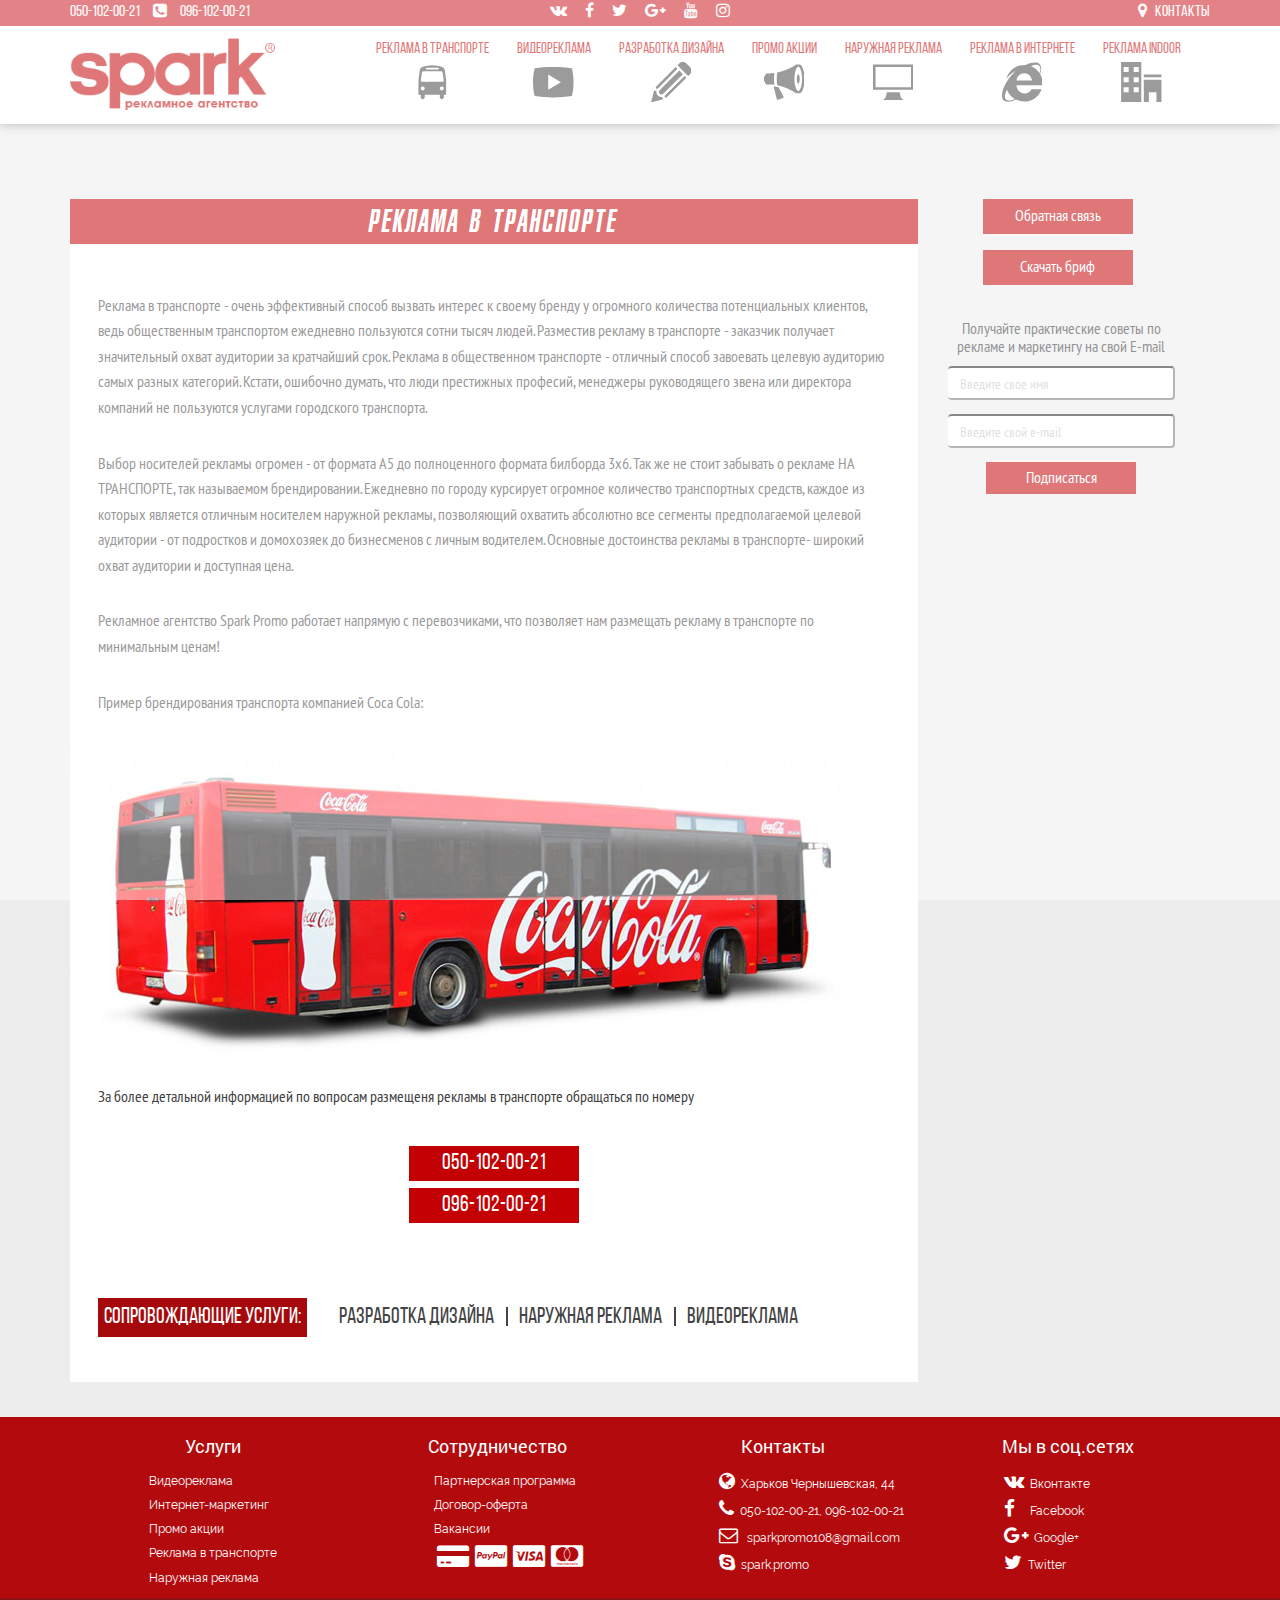
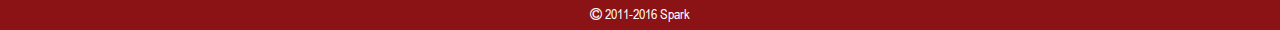
<file: advertisment-in-transport.html>
<!DOCTYPE html>
<!--[if lt IE 7 ]><html class="ie ie6" lang="en"> <![endif]-->
<!--[if IE 7 ]><html class="ie ie7" lang="en"> <![endif]-->
<!--[if IE 8 ]><html class="ie ie8" lang="en"> <![endif]-->
<!--[if (gte IE 9)|!(IE)]><!--><html lang="ru"> <!--<![endif]-->

<head>

	<meta charset="utf-8">

	<title>Spark Promo</title>
	<meta name="description" content="">

	<link rel="shortcut icon" href="img/favicon/favicon.ico" type="image/x-icon">
	<link rel="apple-touch-icon" href="img/favicon/apple-touch-icon.png">
	<link rel="apple-touch-icon" sizes="72x72" href="img/favicon/apple-touch-icon-72x72.png">
	<link rel="apple-touch-icon" sizes="114x114" href="img/favicon/apple-touch-icon-114x114.png">

	<meta http-equiv="X-UA-Compatible" content="IE=edge">
	<meta name="viewport" content="width=device-width, initial-scale=1, maximum-scale=1">

	<link rel="stylesheet" href="libs/bootstrap/css/bootstrap.min.css">
	<link rel="stylesheet" href="libs/bootstrap/css/bootstrap-skin.css">
	<link rel="stylesheet" href="libs/animate/animate.css">
	<link rel="stylesheet" href="https://maxcdn.bootstrapcdn.com/font-awesome/4.5.0/css/font-awesome.min.css">
	<link rel="stylesheet" href="css/fonts.css">
	<link rel="stylesheet" href="css/main.css">
	<link rel="stylesheet" href="css/media.css">

	<script src="libs/modernizr/modernizr.js"></script>
	<script src="http://vk.com/js/api/openapi.js" type="text/javascript"></script>

</head>

<body>

	<div class="loader">
		<div class="loader_inner"></div>
	</div>


	<header class="head dropshadow">
		<div class="top-red-line clearfix">
			<div class="container">
				<div class="row">
					<div class="col-md-3 col-sm-12">
						<span class="number">050-102-00-21</span>
						<i class="fa fa-phone-square call"></i>
						<span class="number">096-102-00-21</span>
					</div>
					<div class="col-md-6 col-sm-12">
						<div class="soc-ic">
							<ul>
								<li><a href="#"><i class="fa fa-vk"></i></a></li>
								<li><a href="#"><i class="fa fa-facebook"></i></a></li>
								<li><a href="#"><i class="fa fa-twitter"></i></a></li>
								<li><a href="#"><i class="fa fa-google-plus"></i></a></li>
								<li><a href="#"><i class="fa fa-youtube"></i></a></li>
								<li><a href="#"><i class="fa fa-instagram"></i>
								</a></li>
							</ul>
						</div>
					</div>
					<div class="col-md-3 col-sm-12">
						<div class="contacts">
							<i class="fa fa-map-marker"></i>
							<a href="contacts.html">Контакты</a>
						</div>
					</div>	
				</div>
			</div>
		</div>
		<div class="top-mnu">
			<div class="container">
				<div class="top-line">
					<div class="row">
						<div class="col-md-3 col-sm-5 col-xs-4">
							<div class="logo">
								<a href="index.html"><img src="img/logo.png" alt="Spark Promo logo"></a>
							</div>
						</div>
						<div class="col-md-9 col-sm-7">
						<a href="#" class="toggle-mnu hidden-lg"><span></span></a>
							<div class="mnu-wrapper">
								<nav class="mnu">
									<ul>
										<li>
											<a href="advertisment-in-transport.html">
												<span>Реклама в транспорте</span>
												<svg
												xmlns="http://www.w3.org/2000/svg"
												style="fill: #444444"
												version="1.1"
												id="svg2"
												xml:space="preserve"
												enable-background="new 0 0 453.543 453.543"
												overflow="visible"
												viewBox="0 0 453.543 453.543"
												height="40.351246"
												width="40.574089"><defs
												id="defs11" /><g
												id="Bus"><path
												id="path5"
												d="M 367.524,92.122 C 363.316,71.077 349.846,62.659 329.642,54.24 309.724,45.941 261.994,36.011 226.77,35.733 191.548,36.012 143.819,45.941 123.9,54.24 103.696,62.658 90.227,71.076 86.018,92.122 l -15.152,116.672 0,160.766 26.096,0 0,25.211 c 0,30.739 44.984,30.739 44.984,0 l 0,-25.211 83.048,0 0.263,0 86.341,0 0,25.211 c 0,30.739 44.983,30.739 44.983,0 l 0,-25.211 26.096,0 0,-160.766 -15.153,-116.672 z m -204.899,-26.938 62.631,0 65.662,0 c 12.628,0 12.628,18.941 0,18.941 l -65.815,0 -62.478,0 c -12.628,0 -12.628,-18.941 0,-18.941 z m -43.153,253.978 c -11.918,0 -21.58,-9.662 -21.58,-21.58 0,-11.918 9.662,-21.579 21.58,-21.579 11.918,0 21.58,9.661 21.58,21.579 0,11.918 -9.662,21.58 -21.58,21.58 z m 105.784,-98.072 -114.459,0 c -11.206,0 -13.552,-8.051 -12.452,-16.162 l 11.793,-84.621 c 1.62,-10.281 5.105,-17.059 18.444,-17.059 l 96.521,0 99.857,0 c 13.34,0 16.824,6.778 18.443,17.059 l 11.795,84.621 c 1.1,8.111 -1.246,16.162 -12.452,16.162 l -117.49,0 z m 108.814,98.072 c -11.918,0 -21.579,-9.662 -21.579,-21.58 0,-11.918 9.661,-21.579 21.579,-21.579 11.918,0 21.579,9.661 21.579,21.579 0,11.918 -9.661,21.58 -21.579,21.58 z" /></g></svg>
									</a>
								</li>
								<li>
									<a href="videoadvertsment.html">
										<span>Видеореклама</span>
										<svg
										xmlns="http://www.w3.org/2000/svg"
										id="svg2"
										viewBox="0 0 16 12"
										height="40.351246"
										width="40.574089"
										version="1.1">
										<defs
										id="defs8" />
										<path
										style="fill:#858585"
										id="path4"
										d="M 15.331,0.502 C 13.087,0.179 10.607,0 8,0 5.393,0 2.913,0.179 0.669,0.502 0.239,2.185 0,4.045 0,6 0,7.955 0.239,9.815 0.669,11.498 2.913,11.821 5.393,12 8,12 10.607,12 13.087,11.821 15.331,11.498 15.761,9.815 16,7.955 16,6 16,4.045 15.761,2.185 15.331,0.502 Z M 6,9 6,3 11,6 6,9 Z" />
									</svg>
							</a>
						</li>
						<li>
							<a href="design-dev.html">
								<span>Разработка дизайна</span>
								<svg
								xmlns="http://www.w3.org/2000/svg"
								xml:space="preserve"
								enable-background="new 0 0 512 512"
								viewBox="0 0 512 512"
								height="40.351246"
								width="40.574089"
								y="0px"
								x="0px"
								id="Layer_1"
								version="1.1">
								<defs
								id="defs7" /><path
								id="path3"
								style="fill:#858585"
								d="M493.278,154.515l-22.625,22.641L334.871,41.39l22.625-22.641c25-25,65.531-25,90.531,0l45.25,45.266  C518.246,89,518.246,129.515,493.278,154.515z M176.465,426.031c-6.25,6.25-6.25,16.375,0,22.625c6.25,6.281,16.375,6.281,22.625,0  l248.938-248.875l-22.656-22.641L176.465,426.031z M63.309,312.906c-6.25,6.25-6.25,16.375,0,22.625s16.375,6.25,22.625,0  L334.871,86.64l-22.625-22.625L63.309,312.906z M357.465,109.25L108.559,358.156c-12.5,12.469-12.469,32.75,0,45.25  c12.5,12.5,32.75,12.563,45.281-0.031l248.906-248.859L357.465,109.25z M153.778,471.219c-7.656-7.656-11.344-17.375-12.719-27.375  c-3.25,0.5-6.531,0.969-9.875,0.969c-17.094,0-33.156-6.688-45.25-18.781c-12.094-12.125-18.75-28.156-18.75-45.25  c0-3.125,0.469-6.156,0.906-9.188c-10.344-1.406-19.906-5.938-27.406-13.438c-0.719-0.719-0.969-1.688-1.625-2.469L-0.004,512  l155.906-39.031C155.215,472.344,154.434,471.875,153.778,471.219z" /></svg>
							</g>
						</svg>

					</a>	
				</li>
				<li>
					<a href="promo-actions.html">
						<span>Промо акции</span>
						<svg
						xmlns="http://www.w3.org/2000/svg"
						id="svg2"
						viewBox="0 0 16 13.999584"
						height="40.351246"
						width="40.574089"
						version="1.1">
						<defs
						id="defs8" />
						<path
						style="fill:#858585"
						id="path4"
						d="M 16,5.707 C 16,2.568 15.081,0.02 13.946,0 13.951,0 13.955,0 13.96,0 L 12.664,0 C 12.664,0 9.62,2.287 5.239,3.184 5.105,3.892 5.02,4.735 5.02,5.707 c 0,0.972 0.085,1.816 0.219,2.523 4.382,0.897 7.425,3.184 7.425,3.184 l 1.296,0 c -0.005,0 -0.009,0 -0.014,-10e-4 C 15.082,11.393 16,8.846 16,5.706 Z m -2.487,4.844 c -0.147,0 -0.305,-0.152 -0.387,-0.243 -0.197,-0.22 -0.387,-0.562 -0.55,-0.989 -0.363,-0.957 -0.564,-2.239 -0.564,-3.611 0,-1.372 0.2,-2.655 0.564,-3.611 0.162,-0.428 0.353,-0.77 0.55,-0.99 0.081,-0.091 0.24,-0.243 0.387,-0.243 0.147,0 0.305,0.152 0.387,0.243 0.197,0.22 0.387,0.562 0.55,0.99 0.363,0.957 0.564,2.239 0.564,3.611 0,1.372 -0.2,2.655 -0.564,3.611 -0.162,0.428 -0.353,0.77 -0.55,0.989 -0.081,0.091 -0.24,0.243 -0.387,0.243 z M 3.935,5.707 c 0,-0.812 0.06,-1.6 0.173,-2.33 -0.74,0.102 -1.39,0.161 -2.193,0.161 -1.048,0 -1.048,0 -1.048,0 L 0,5.017 0,6.395 0.867,7.874 c 0,0 0,0 1.048,0 0.803,0 1.453,0.059 2.193,0.161 C 3.995,7.306 3.935,6.517 3.935,5.705 Z m 1.817,3.327 -2,-0.383 1.279,5.024 c 0.066,0.26 0.324,0.391 0.573,0.291 l 1.852,-0.741 c 0.249,-0.1 0.349,-0.374 0.222,-0.611 L 5.752,9.033 Z m 7.761,-1.46 C 13.456,7.574 13.395,7.515 13.364,7.48 13.288,7.395 13.215,7.263 13.152,7.099 13.012,6.73 12.935,6.236 12.935,5.707 c 0,-0.529 0.077,-1.023 0.217,-1.392 0.063,-0.165 0.136,-0.297 0.212,-0.381 0.031,-0.035 0.092,-0.094 0.149,-0.094 0.057,0 0.118,0.059 0.149,0.094 0.076,0.085 0.149,0.217 0.212,0.381 0.14,0.369 0.217,0.863 0.217,1.392 0,0.529 -0.077,1.023 -0.217,1.392 -0.063,0.165 -0.136,0.297 -0.212,0.381 -0.031,0.035 -0.092,0.094 -0.149,0.094 z" />
					</svg>
			</a>

		</li>
		<li>
			<a href="outdoor-advertisment.html">
				<span>Наружная реклама</span>
				<svg
				xmlns="http://www.w3.org/2000/svg"
				id="svg2"
				viewBox="0 0 16 14"
				height="40.351246"
				width="40.574089"
				version="1.1">
				<defs
				id="defs8" />
				<path
				style="fill:#858585"
				id="path4"
				d="M 0,0 0,10 16,10 16,0 0,0 Z M 15,9 1,9 1,1 15,1 15,9 Z m -4.5,2 -5,0 -0.5,2 -1,1 8,0 -1,-1 z" />
			</svg>
			</a>
		</li>
		<li>
			<a href="advertisment-in-internet.html">
				<span>Реклама в интернете</span>
				<svg
				xmlns="http://www.w3.org/2000/svg"
				id="svg2"
				viewBox="0 0 15.199795 14.698915"
				height="40.351246"
				width="40.574089"
				version="1.1">
				<defs
				id="defs8" />
				<path
				style="fill:#858585"
				id="path4"
				d="m 11.471795,8.5243414 3.688,0 c 0.028,-0.256 0.04,-0.517 0.04,-0.784 0,-1.253 -0.336,-2.429 -0.924,-3.442 0.607,-1.614 0.586,-2.984 -0.227,-3.80299996 -0.773,-0.77 -2.848,-0.645 -5.1940001,0.394 -0.174,-0.013 -0.349,-0.02 -0.526,-0.02 -3.22,0 -5.921,2.21599996 -6.667,5.20099996 1.01,-1.293 2.072,-2.231 3.492,-2.913 -0.129,0.121 -0.882,0.87 -1.009,0.996 -3.74300001,3.742 -4.92300001,8.6299996 -3.65300001,9.8999996 0.96500001,0.965 2.71500001,0.802 4.72500001,-0.182 0.934,0.476 1.992,0.744 3.113,0.744 3.0180001,0 5.5750001,-1.942 6.5010001,-4.6479996 l -3.717,0 c -0.511,0.9429996 -1.5120001,1.5859996 -2.6600001,1.5859996 -1.148,0 -2.148,-0.642 -2.66,-1.5859996 -0.227,-0.426 -0.358,-0.915 -0.358,-1.432 l 0,-0.011 6.0350001,0 z m -6.0300001,-1.812 c 0.085,-1.517 1.347,-2.728 2.887,-2.728 1.54,0 2.8020001,1.21 2.8870001,2.728 l -5.7740001,0 z m 8.5730001,-5.454 c 0.524,0.529 0.511,1.503 0.063,2.719 -0.768,-1.17 -1.883,-2.093 -3.2,-2.619 1.408,-0.60399996 2.553,-0.68399996 3.137,-0.1 z M 1.4607949,13.812341 c -0.66800001,-0.669 -0.46700001,-2.072 0.394,-3.763 0.536,1.504 1.581,2.767 2.927,3.581 -1.491,0.677 -2.712,0.792 -3.321,0.182 z" />
			</svg>
			</a>
		</li>
		<li>
			<a href="advertisment-indoor.html">
			<span>Реклама indoor</span>
			<svg
				xmlns="http://www.w3.org/2000/svg"
				id="svg2"
				viewBox="0 0 16 16"
				height="40.351246"
				width="40.574089"
				version="1.1">
				<defs
				id="defs8" />
				<path
				style="fill:#858585"
				id="path4"
				d="M 0,16 8,16 8,0 0,0 0,16 Z M 5,2 7,2 7,4 5,4 5,2 Z M 5,6 7,6 7,8 5,8 5,6 Z m 0,4 2,0 0,2 -2,0 0,-2 z M 1,2 3,2 3,4 1,4 1,2 Z M 1,6 3,6 3,8 1,8 1,6 Z m 0,4 2,0 0,2 -2,0 0,-2 z m 8,-5 7,0 0,1 -7,0 z m 0,11 2,0 0,-4 3,0 0,4 2,0 0,-9 -7,0 z" />
			</svg>
			</a>
		</li>
	</ul>
</nav>
</div>
</div>
</div>
</div>
</div>
</div>
</header>

	<section class="promo-actions">
		<div class="container">
			<div class="row">
				<div class="col-md-9">
					<div class="text-b">
						<h1>Реклама в транспорте</h1>
						
						<p>Реклама в транспорте - очень эффективный способ вызвать интерес к своему бренду у огромного количества потенциальных клиентов, ведь общественным транспортом ежедневно пользуются сотни тысяч людей.
							Разместив рекламу в транспорте - заказчик получает значительный охват аудитории за кратчайший срок.
							Реклама в общественном транспорте - отличный способ завоевать целевую аудиторию самых разных категорий. 
							Кстати,  ошибочно думать, что люди престижных професий, менеджеры руководящего звена или директора компаний не пользуются услугами городского транспорта.
						</p>

						<p>Выбор носителей рекламы огромен - от формата А5 до полноценного формата билборда 3х6.  Так же не стоит забывать о рекламе НА ТРАНСПОРТЕ, так называемом брендировании. Ежедневно по городу курсирует огромное количество транспортных  средств, каждое из которых является отличным носителем наружной рекламы, позволяющий охватить абсолютно все сегменты предполагаемой целевой аудитории - от подростков и домохозяек до бизнесменов с личным водителем.
							Основные достоинства рекламы в транспорте- широкий охват аудитории и доступная цена.</p>
						
						<p>Рекламное агентство Spark Promo работает напрямую с перевозчиками, что позволяет нам размещать рекламу в
								транспорте по минимальным ценам!</p>
						
						<p>Пример брендирования транспорта компанией Coca Cola:</p>

						<img src="img/adv-in-tr.jpg" alt="Пример рекламы в транспорте">
						
						<p>За более детальной информацией по вопросам размещеня рекламы в транспорте обращаться по номеру<span class="numb">050-102-00-21</span>
						<span class="numb">096-102-00-21</span></p>

						<ul>
							<li>Сопровождающие услуги:</li>
							<li><a href="design-dev.html">Разработка дизайна</a></li>
							<li><a href="outdoor-advertisment.html">Наружная реклама</a></li>
							<li><a href="videoadvertsment.html">Видеореклама</a></li>
						</ul>

					</div>
				</div>
				<div class="col-md-3">
					<div class="brief">
						<a href="#">Обратная связь</a>
						<a href="#">Скачать бриф</a>
					</div>
					<div class="rss">
						<p>Получайте практические
						советы по рекламе и
						маркетингу на свой E-mail</p>
						<form id="form">
							<input type="text" placeholder="Введите свое имя" onfocus="this.placeholder = ''" onblur="this.placeholder = 'Введите свое имя'" required>
							<input type="text" placeholder="Введите свой e-mail" onfocus="this.placeholder = ''" onblur="this.placeholder = 'Введите свой e-mail'" required>
							<button>Подписаться</button>
						</form>
					</div>
				</div>
			</div>
		</div>
	</section>	

	<footer>
		<div class="container">
			<div class="vp">
				<div class="col-md-3">
				<div class="footer-item">
					<h3>Услуги</h3>
					<ul>
						<li><a href="videoadvertsment.html">Видеореклама</a></li>
						<li><a href="advertisment-in-internet.html">Интернет-маркетинг</a></li>
						<li><a href="promo-actions.html">Промо акции</a></li>
						<li><a href="advertisment-in-transport.html">Реклама в транспорте</a></li>
						<li><a href="outdoor-advertisment.html">Наружная реклама</a></li>
					</ul>
				</div>
				</div>
			<div class="col-md-3">
				<div class="footer-item">
					<h3>Сотрудничество</h3>
					<ul>
						<li><a href="#">Партнерская программа</a></li>
						<li><a href="#">Договор-оферта</a></li>
						<li><a href="#">Вакансии</a></li>
						<li class="paysist"><i class="fa fa-credit-card-alt"></i><i class="fa fa-cc-paypal"></i><i class="fa fa-cc-visa"></i><i class="fa fa-cc-mastercard"></i></li>
					</ul>
				</div>
			</div>
			<div class="col-md-3">
				<div class="footer-item">
					<h3>Контакты</h3>
					<ul>
						<li><i class="fa fa-globe"></i>Харьков Чернышевская, 44</li>
						<li><i class="fa fa-phone"></i>050-102-00-21, 096-102-00-21</li>
						<li><i class="fa fa-envelope-o"></i> sparkpromo108@gmail.com</li>
						<li><i class="fa fa-skype"></i>spark.promo</li>
					</ul>
				</div>
			</div>
			<div class="col-md-3">
				<div class="footer-item">
					<h3>Мы в соц.сетях</h3>
					<ul>
						<li><a href="#"><i class="fa fa-vk"></i>Вконтакте</a></li>
						<li><a href="#"><i class="fa fa-facebook special"></i>Facebook</a></li>
						<li><a href="#"><i class="fa fa-google-plus"></i>Google+</a></li>
						<li><a href="#"><i class="fa fa-twitter"></i>Twitter</a></li>
					</ul>
				</div>
			</div>
			</div>
		</div>
		<div class="copyright">
			<i class="fa fa-copyright"></i> 2011-2016 Spark
		</div>
	</footer>

<div class="hidden"></div>


	<!--[if lt IE 9]>
	<script src="libs/html5shiv/es5-shim.min.js"></script>
	<script src="libs/html5shiv/html5shiv.min.js"></script>
	<script src="libs/html5shiv/html5shiv-printshiv.min.js"></script>
	<script src="libs/respond/respond.min.js"></script>
	<![endif]-->

	<script src="libs/jquery/jquery-1.11.2.min.js"></script>
	<script src="libs/bootstrap/js/bootstrap.min.js"></script>
	<script src="libs/waypoints/waypoints.min.js"></script>
	<script src="libs/animate/animate-css.js"></script>
	<script src="libs/plugins-scroll/plugins-scroll.js"></script>
	
	<script src="js/common.js"></script>
	
</body>
</html>
</file>
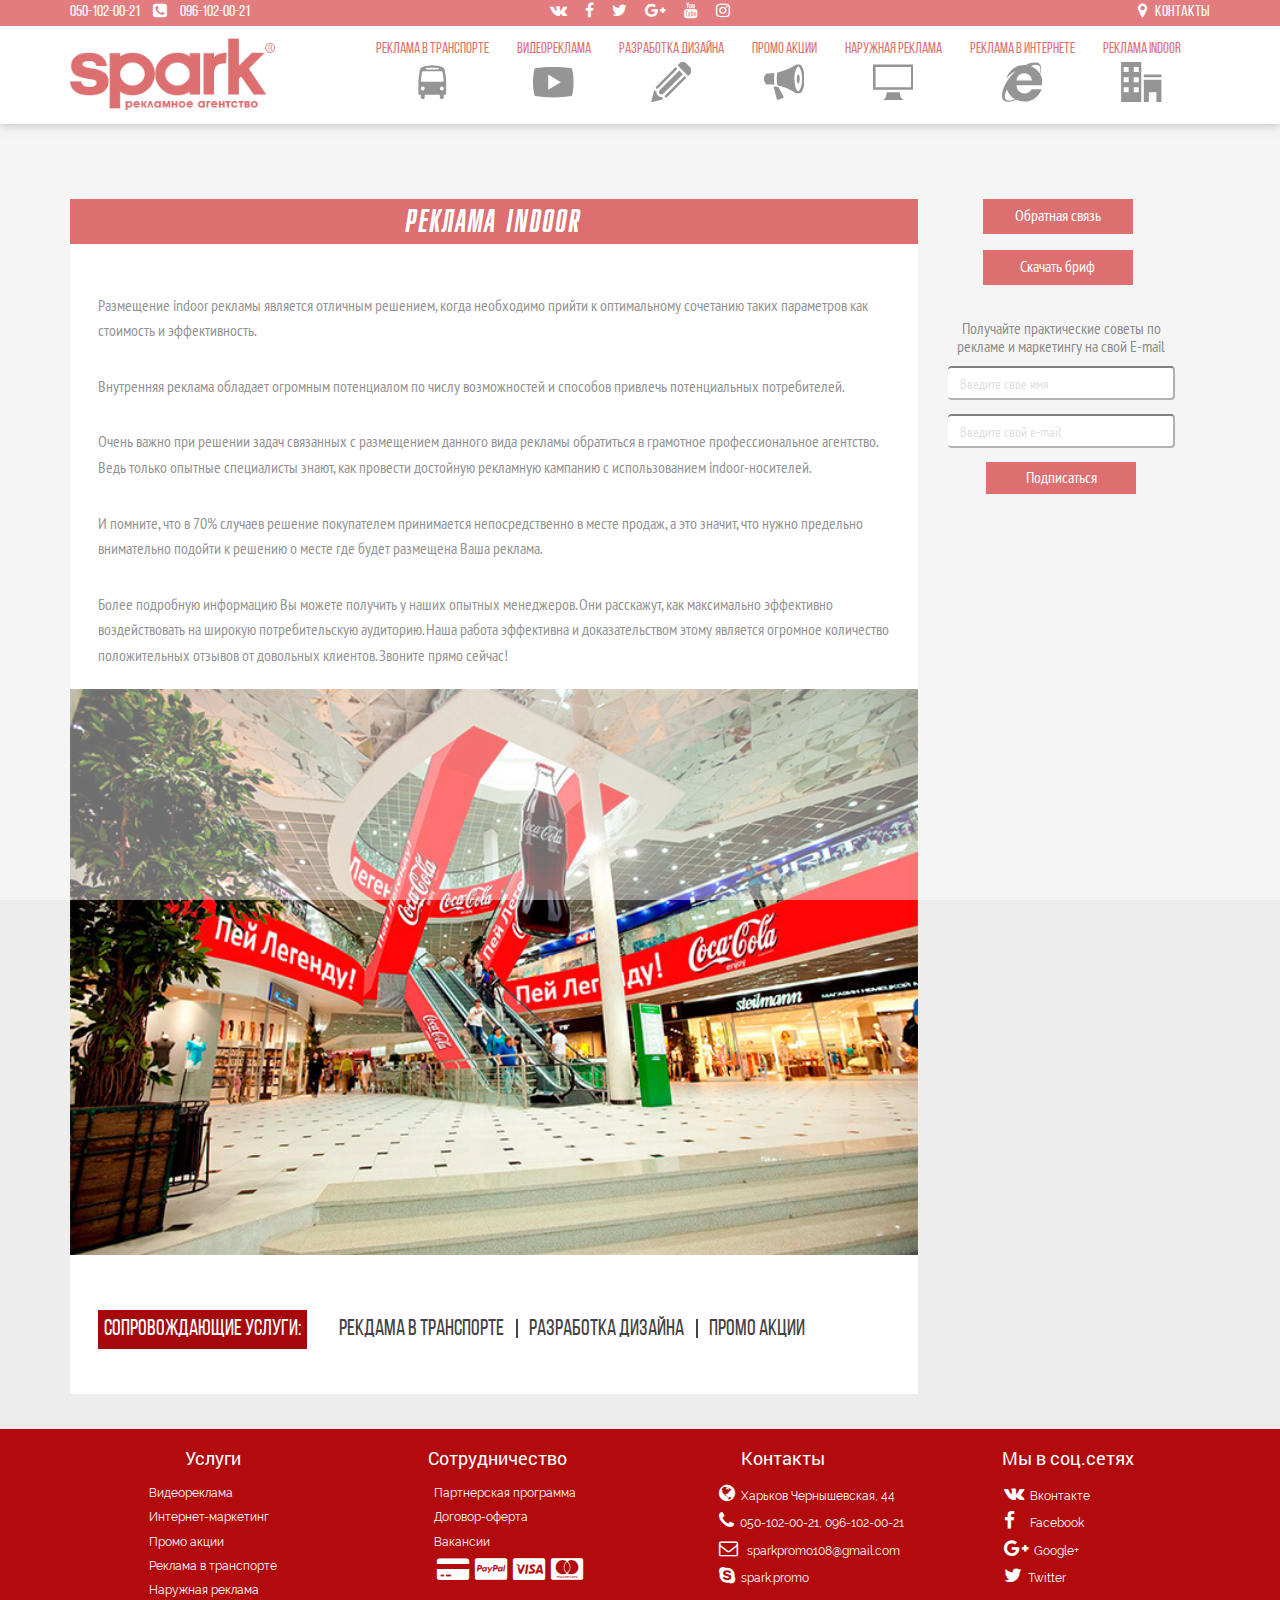
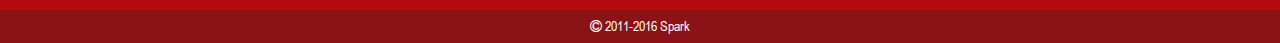
<file: advertisment-indoor.html>
<!DOCTYPE html>
<!--[if lt IE 7 ]><html class="ie ie6" lang="en"> <![endif]-->
<!--[if IE 7 ]><html class="ie ie7" lang="en"> <![endif]-->
<!--[if IE 8 ]><html class="ie ie8" lang="en"> <![endif]-->
<!--[if (gte IE 9)|!(IE)]><!--><html lang="ru"> <!--<![endif]-->

<head>

	<meta charset="utf-8">

	<title>Spark Promo</title>
	<meta name="description" content="">

	<link rel="shortcut icon" href="img/favicon/favicon.ico" type="image/x-icon">
	<link rel="apple-touch-icon" href="img/favicon/apple-touch-icon.png">
	<link rel="apple-touch-icon" sizes="72x72" href="img/favicon/apple-touch-icon-72x72.png">
	<link rel="apple-touch-icon" sizes="114x114" href="img/favicon/apple-touch-icon-114x114.png">

	<meta http-equiv="X-UA-Compatible" content="IE=edge">
	<meta name="viewport" content="width=device-width, initial-scale=1, maximum-scale=1">

	<link rel="stylesheet" href="libs/bootstrap/css/bootstrap.min.css">
	<link rel="stylesheet" href="libs/bootstrap/css/bootstrap-skin.css">
	<link rel="stylesheet" href="libs/animate/animate.css">
	<link rel="stylesheet" href="libs/magnific-popup/magnific-popup.css">
	<link rel="stylesheet" href="libs/magnific-popup/magnific-custom.css">
	<link rel="stylesheet" href="https://maxcdn.bootstrapcdn.com/font-awesome/4.5.0/css/font-awesome.min.css">
	<link rel="stylesheet" href="css/fonts.css">
	<link rel="stylesheet" href="css/main.css">
	<link rel="stylesheet" href="css/media.css">

	<script src="libs/modernizr/modernizr.js"></script>
	<script src="http://vk.com/js/api/openapi.js" type="text/javascript"></script>

</head>

<body>

	<div class="loader">
		<div class="loader_inner"></div>
	</div>

	<header class="head dropshadow">
		<div class="top-red-line clearfix">
			<div class="container">
				<div class="row">
					<div class="col-md-3 col-sm-12">
						<span class="number">050-102-00-21</span>
						<i class="fa fa-phone-square call"></i>
						<span class="number">096-102-00-21</span>
					</div>
					<div class="col-md-6 col-sm-12">
						<div class="soc-ic">
							<ul>
								<li><a href="#"><i class="fa fa-vk"></i></a></li>
								<li><a href="#"><i class="fa fa-facebook"></i></a></li>
								<li><a href="#"><i class="fa fa-twitter"></i></a></li>
								<li><a href="#"><i class="fa fa-google-plus"></i></a></li>
								<li><a href="#"><i class="fa fa-youtube"></i></a></li>
								<li><a href="#"><i class="fa fa-instagram"></i>
								</a></li>
							</ul>
						</div>
					</div>
					<div class="col-md-3 col-sm-12">
						<div class="contacts">
							<i class="fa fa-map-marker"></i>
							<a href="contacts.html">Контакты</a>
						</div>
					</div>	
				</div>
			</div>
		</div>
		<div class="top-mnu">
			<div class="container">
				<div class="top-line">
					<div class="row">
						<div class="col-md-3 col-sm-5 col-xs-4">
							<div class="logo">
								<a href="index.html"><img src="img/logo.png" alt="Spark Promo logo"></a>
							</div>
						</div>
						<div class="col-md-9 col-sm-7">
						<a href="#" class="toggle-mnu hidden-lg"><span></span></a>
							<div class="mnu-wrapper">
								<nav class="mnu">
									<ul>
										<li>
											<a href="advertisment-in-transport.html">
												<span>Реклама в транспорте</span>
												<svg
												xmlns="http://www.w3.org/2000/svg"
												style="fill: #444444"
												version="1.1"
												id="svg2"
												xml:space="preserve"
												enable-background="new 0 0 453.543 453.543"
												overflow="visible"
												viewBox="0 0 453.543 453.543"
												height="40.351246"
												width="40.574089"><defs
												id="defs11" /><g
												id="Bus"><path
												id="path5"
												d="M 367.524,92.122 C 363.316,71.077 349.846,62.659 329.642,54.24 309.724,45.941 261.994,36.011 226.77,35.733 191.548,36.012 143.819,45.941 123.9,54.24 103.696,62.658 90.227,71.076 86.018,92.122 l -15.152,116.672 0,160.766 26.096,0 0,25.211 c 0,30.739 44.984,30.739 44.984,0 l 0,-25.211 83.048,0 0.263,0 86.341,0 0,25.211 c 0,30.739 44.983,30.739 44.983,0 l 0,-25.211 26.096,0 0,-160.766 -15.153,-116.672 z m -204.899,-26.938 62.631,0 65.662,0 c 12.628,0 12.628,18.941 0,18.941 l -65.815,0 -62.478,0 c -12.628,0 -12.628,-18.941 0,-18.941 z m -43.153,253.978 c -11.918,0 -21.58,-9.662 -21.58,-21.58 0,-11.918 9.662,-21.579 21.58,-21.579 11.918,0 21.58,9.661 21.58,21.579 0,11.918 -9.662,21.58 -21.58,21.58 z m 105.784,-98.072 -114.459,0 c -11.206,0 -13.552,-8.051 -12.452,-16.162 l 11.793,-84.621 c 1.62,-10.281 5.105,-17.059 18.444,-17.059 l 96.521,0 99.857,0 c 13.34,0 16.824,6.778 18.443,17.059 l 11.795,84.621 c 1.1,8.111 -1.246,16.162 -12.452,16.162 l -117.49,0 z m 108.814,98.072 c -11.918,0 -21.579,-9.662 -21.579,-21.58 0,-11.918 9.661,-21.579 21.579,-21.579 11.918,0 21.579,9.661 21.579,21.579 0,11.918 -9.661,21.58 -21.579,21.58 z" /></g></svg>
									</a>
								</li>
								<li>
									<a href="videoadvertsment.html">
										<span>Видеореклама</span>
										<svg
										xmlns="http://www.w3.org/2000/svg"
										id="svg2"
										viewBox="0 0 16 12"
										height="40.351246"
										width="40.574089"
										version="1.1">
										<defs
										id="defs8" />
										<path
										style="fill:#858585"
										id="path4"
										d="M 15.331,0.502 C 13.087,0.179 10.607,0 8,0 5.393,0 2.913,0.179 0.669,0.502 0.239,2.185 0,4.045 0,6 0,7.955 0.239,9.815 0.669,11.498 2.913,11.821 5.393,12 8,12 10.607,12 13.087,11.821 15.331,11.498 15.761,9.815 16,7.955 16,6 16,4.045 15.761,2.185 15.331,0.502 Z M 6,9 6,3 11,6 6,9 Z" />
									</svg>
							</a>
						</li>
						<li>
							<a href="design-dev.html">
								<span>Разработка дизайна</span>
								<svg
								xmlns="http://www.w3.org/2000/svg"
								xml:space="preserve"
								enable-background="new 0 0 512 512"
								viewBox="0 0 512 512"
								height="40.351246"
								width="40.574089"
								y="0px"
								x="0px"
								id="Layer_1"
								version="1.1">
								<defs
								id="defs7" /><path
								id="path3"
								style="fill:#858585"
								d="M493.278,154.515l-22.625,22.641L334.871,41.39l22.625-22.641c25-25,65.531-25,90.531,0l45.25,45.266  C518.246,89,518.246,129.515,493.278,154.515z M176.465,426.031c-6.25,6.25-6.25,16.375,0,22.625c6.25,6.281,16.375,6.281,22.625,0  l248.938-248.875l-22.656-22.641L176.465,426.031z M63.309,312.906c-6.25,6.25-6.25,16.375,0,22.625s16.375,6.25,22.625,0  L334.871,86.64l-22.625-22.625L63.309,312.906z M357.465,109.25L108.559,358.156c-12.5,12.469-12.469,32.75,0,45.25  c12.5,12.5,32.75,12.563,45.281-0.031l248.906-248.859L357.465,109.25z M153.778,471.219c-7.656-7.656-11.344-17.375-12.719-27.375  c-3.25,0.5-6.531,0.969-9.875,0.969c-17.094,0-33.156-6.688-45.25-18.781c-12.094-12.125-18.75-28.156-18.75-45.25  c0-3.125,0.469-6.156,0.906-9.188c-10.344-1.406-19.906-5.938-27.406-13.438c-0.719-0.719-0.969-1.688-1.625-2.469L-0.004,512  l155.906-39.031C155.215,472.344,154.434,471.875,153.778,471.219z" /></svg>
							</g>
						</svg>

					</a>	
				</li>
				<li>
					<a href="promo-actions.html">
						<span>Промо акции</span>
						<svg
						xmlns="http://www.w3.org/2000/svg"
						id="svg2"
						viewBox="0 0 16 13.999584"
						height="40.351246"
						width="40.574089"
						version="1.1">
						<defs
						id="defs8" />
						<path
						style="fill:#858585"
						id="path4"
						d="M 16,5.707 C 16,2.568 15.081,0.02 13.946,0 13.951,0 13.955,0 13.96,0 L 12.664,0 C 12.664,0 9.62,2.287 5.239,3.184 5.105,3.892 5.02,4.735 5.02,5.707 c 0,0.972 0.085,1.816 0.219,2.523 4.382,0.897 7.425,3.184 7.425,3.184 l 1.296,0 c -0.005,0 -0.009,0 -0.014,-10e-4 C 15.082,11.393 16,8.846 16,5.706 Z m -2.487,4.844 c -0.147,0 -0.305,-0.152 -0.387,-0.243 -0.197,-0.22 -0.387,-0.562 -0.55,-0.989 -0.363,-0.957 -0.564,-2.239 -0.564,-3.611 0,-1.372 0.2,-2.655 0.564,-3.611 0.162,-0.428 0.353,-0.77 0.55,-0.99 0.081,-0.091 0.24,-0.243 0.387,-0.243 0.147,0 0.305,0.152 0.387,0.243 0.197,0.22 0.387,0.562 0.55,0.99 0.363,0.957 0.564,2.239 0.564,3.611 0,1.372 -0.2,2.655 -0.564,3.611 -0.162,0.428 -0.353,0.77 -0.55,0.989 -0.081,0.091 -0.24,0.243 -0.387,0.243 z M 3.935,5.707 c 0,-0.812 0.06,-1.6 0.173,-2.33 -0.74,0.102 -1.39,0.161 -2.193,0.161 -1.048,0 -1.048,0 -1.048,0 L 0,5.017 0,6.395 0.867,7.874 c 0,0 0,0 1.048,0 0.803,0 1.453,0.059 2.193,0.161 C 3.995,7.306 3.935,6.517 3.935,5.705 Z m 1.817,3.327 -2,-0.383 1.279,5.024 c 0.066,0.26 0.324,0.391 0.573,0.291 l 1.852,-0.741 c 0.249,-0.1 0.349,-0.374 0.222,-0.611 L 5.752,9.033 Z m 7.761,-1.46 C 13.456,7.574 13.395,7.515 13.364,7.48 13.288,7.395 13.215,7.263 13.152,7.099 13.012,6.73 12.935,6.236 12.935,5.707 c 0,-0.529 0.077,-1.023 0.217,-1.392 0.063,-0.165 0.136,-0.297 0.212,-0.381 0.031,-0.035 0.092,-0.094 0.149,-0.094 0.057,0 0.118,0.059 0.149,0.094 0.076,0.085 0.149,0.217 0.212,0.381 0.14,0.369 0.217,0.863 0.217,1.392 0,0.529 -0.077,1.023 -0.217,1.392 -0.063,0.165 -0.136,0.297 -0.212,0.381 -0.031,0.035 -0.092,0.094 -0.149,0.094 z" />
					</svg>
			</a>

		</li>
		<li>
			<a href="outdoor-advertisment.html">
				<span>Наружная реклама</span>
				<svg
				xmlns="http://www.w3.org/2000/svg"
				id="svg2"
				viewBox="0 0 16 14"
				height="40.351246"
				width="40.574089"
				version="1.1">
				<defs
				id="defs8" />
				<path
				style="fill:#858585"
				id="path4"
				d="M 0,0 0,10 16,10 16,0 0,0 Z M 15,9 1,9 1,1 15,1 15,9 Z m -4.5,2 -5,0 -0.5,2 -1,1 8,0 -1,-1 z" />
			</svg>
			</a>
		</li>
		<li>
			<a href="advertisment-in-internet.html">
				<span>Реклама в интернете</span>
				<svg
				xmlns="http://www.w3.org/2000/svg"
				id="svg2"
				viewBox="0 0 15.199795 14.698915"
				height="40.351246"
				width="40.574089"
				version="1.1">
				<defs
				id="defs8" />
				<path
				style="fill:#858585"
				id="path4"
				d="m 11.471795,8.5243414 3.688,0 c 0.028,-0.256 0.04,-0.517 0.04,-0.784 0,-1.253 -0.336,-2.429 -0.924,-3.442 0.607,-1.614 0.586,-2.984 -0.227,-3.80299996 -0.773,-0.77 -2.848,-0.645 -5.1940001,0.394 -0.174,-0.013 -0.349,-0.02 -0.526,-0.02 -3.22,0 -5.921,2.21599996 -6.667,5.20099996 1.01,-1.293 2.072,-2.231 3.492,-2.913 -0.129,0.121 -0.882,0.87 -1.009,0.996 -3.74300001,3.742 -4.92300001,8.6299996 -3.65300001,9.8999996 0.96500001,0.965 2.71500001,0.802 4.72500001,-0.182 0.934,0.476 1.992,0.744 3.113,0.744 3.0180001,0 5.5750001,-1.942 6.5010001,-4.6479996 l -3.717,0 c -0.511,0.9429996 -1.5120001,1.5859996 -2.6600001,1.5859996 -1.148,0 -2.148,-0.642 -2.66,-1.5859996 -0.227,-0.426 -0.358,-0.915 -0.358,-1.432 l 0,-0.011 6.0350001,0 z m -6.0300001,-1.812 c 0.085,-1.517 1.347,-2.728 2.887,-2.728 1.54,0 2.8020001,1.21 2.8870001,2.728 l -5.7740001,0 z m 8.5730001,-5.454 c 0.524,0.529 0.511,1.503 0.063,2.719 -0.768,-1.17 -1.883,-2.093 -3.2,-2.619 1.408,-0.60399996 2.553,-0.68399996 3.137,-0.1 z M 1.4607949,13.812341 c -0.66800001,-0.669 -0.46700001,-2.072 0.394,-3.763 0.536,1.504 1.581,2.767 2.927,3.581 -1.491,0.677 -2.712,0.792 -3.321,0.182 z" />
			</svg>
			</a>
		</li>
		<li>
			<a href="advertisment-indoor.html">
			<span>Реклама indoor</span>
			<svg
				xmlns="http://www.w3.org/2000/svg"
				id="svg2"
				viewBox="0 0 16 16"
				height="40.351246"
				width="40.574089"
				version="1.1">
				<defs
				id="defs8" />
				<path
				style="fill:#858585"
				id="path4"
				d="M 0,16 8,16 8,0 0,0 0,16 Z M 5,2 7,2 7,4 5,4 5,2 Z M 5,6 7,6 7,8 5,8 5,6 Z m 0,4 2,0 0,2 -2,0 0,-2 z M 1,2 3,2 3,4 1,4 1,2 Z M 1,6 3,6 3,8 1,8 1,6 Z m 0,4 2,0 0,2 -2,0 0,-2 z m 8,-5 7,0 0,1 -7,0 z m 0,11 2,0 0,-4 3,0 0,4 2,0 0,-9 -7,0 z" />
			</svg>
			</a>
		</li>
	</ul>
</nav>
</div>
</div>
</div>
</div>
</div>
</div>
</header>

	<section class="promo-actions">
		<div class="container">
			<div class="row">
				<div class="col-md-9">
					<div class="text-b">
						<h1>Реклама indoor</h1>
						
						<p>Размещение indoor рекламы является отличным решением, когда необходимо прийти к оптимальному сочетанию таких параметров как стоимость и эффективность.</p>

						<p>Внутренняя реклама обладает огромным потенциалом по числу возможностей и способов привлечь потенциальных потребителей.</p>

						<p>Очень важно при решении задач связанных с размещением данного вида рекламы обратиться в грамотное профессиональное агентство. Ведь только опытные специалисты знают, как провести достойную рекламную кампанию с использованием indoor-носителей.</p>
						
						<p>И помните, что в 70% случаев решение покупателем принимается непосредственно в месте продаж, а это значит, что нужно предельно внимательно подойти к решению о месте где будет размещена Ваша реклама.</p>

						<p>Более подробную информацию Вы можете получить у наших опытных менеджеров. Они расскажут, как максимально эффективно воздействовать на широкую потребительскую аудиторию. Наша работа эффективна и доказательством этому является огромное количество положительных отзывов от довольных клиентов. Звоните прямо сейчас!</p>

						<div class="img-bl">
							<img src="img/adv-indoor.jpg" alt="Реклама idnoor">
						</div>

						<ul>
							<li>Сопровождающие услуги:</li>
							<li><a href="advertisment-in-transport.html">Рекдама в транспорте</a></li>
							<li><a href="design-dev.html">Разработка дизайна</a></li>
							<li><a href="promo-actions.html">Промо акции</a></li>
						</ul>

					</div>
				</div>
				<div class="col-md-3">
					<div class="brief">
						<a href="#popup-content">Обратная связь</a>
						<a href="#">Скачать бриф</a>
					</div>
					<div class="rss">
						<p>Получайте практические
						советы по рекламе и
						маркетингу на свой E-mail</p>
						<form>
							<input type="text" placeholder="Введите свое имя" onfocus="this.placeholder = ''" onblur="this.placeholder = 'Введите свое имя'" required>
							<input type="text" placeholder="Введите свой e-mail" onfocus="this.placeholder = ''" onblur="this.placeholder = 'Введите свой e-mail'" required>
							<button>Подписаться</button>
						</form>
					</div>
				</div>
			</div>
		</div>
	</section>	

	<footer>
		<div class="container">
			<div class="vp">
				<div class="col-md-3">
				<div class="footer-item">
					<h3>Услуги</h3>
					<ul>
						<li><a href="videoadvertsment.html">Видеореклама</a></li>
						<li><a href="advertisment-in-internet.html">Интернет-маркетинг</a></li>
						<li><a href="promo-actions.html">Промо акции</a></li>
						<li><a href="advertisment-in-transport.html">Реклама в транспорте</a></li>
						<li><a href="outdoor-advertisment.html">Наружная реклама</a></li>
					</ul>
				</div>
				</div>
			<div class="col-md-3">
				<div class="footer-item">
					<h3>Сотрудничество</h3>
					<ul>
						<li><a href="#">Партнерская программа</a></li>
						<li><a href="#">Договор-оферта</a></li>
						<li><a href="#">Вакансии</a></li>
						<li class="paysist"><i class="fa fa-credit-card-alt"></i><i class="fa fa-cc-paypal"></i><i class="fa fa-cc-visa"></i><i class="fa fa-cc-mastercard"></i></li>
					</ul>
				</div>
			</div>
			<div class="col-md-3">
				<div class="footer-item">
					<h3>Контакты</h3>
					<ul>
						<li><i class="fa fa-globe"></i>Харьков Чернышевская, 44</li>
						<li><i class="fa fa-phone"></i>050-102-00-21, 096-102-00-21</li>
						<li><i class="fa fa-envelope-o"></i> sparkpromo108@gmail.com</li>
						<li><i class="fa fa-skype"></i>spark.promo</li>
					</ul>
				</div>
			</div>
			<div class="col-md-3">
				<div class="footer-item">
					<h3>Мы в соц.сетях</h3>
					<ul>
						<li><a href="#"><i class="fa fa-vk"></i>Вконтакте</a></li>
						<li><a href="#"><i class="fa fa-facebook special"></i>Facebook</a></li>
						<li><a href="#"><i class="fa fa-google-plus"></i>Google+</a></li>
						<li><a href="#"><i class="fa fa-twitter"></i>Twitter</a></li>
					</ul>
				</div>
			</div>
			</div>
		</div>
		<div class="copyright">
			<i class="fa fa-copyright"></i> 2011-2016 Spark
		</div>
	</footer>

<div class="hidden">
	<div id="popup-content" class="popup-contact">
		<img src="img/popup.png" alt="Thanks for choosing spark!">
		<form class="zoom-anim-dialog">
			<input type="text" class="popup-form" placeholder="Введите свое имя">
			<input type="text" class="popup-form" placeholder="Введите свой e-mail">
			<textarea name="" id="" cols="30" rows="10" class="mess" placeholder="Введите сообщение"></textarea>
			<button class="white-bg">Отправить</button>
		</form>
	</div>
</div>



	<!--[if lt IE 9]>
	<script src="libs/html5shiv/es5-shim.min.js"></script>
	<script src="libs/html5shiv/html5shiv.min.js"></script>
	<script src="libs/html5shiv/html5shiv-printshiv.min.js"></script>
	<script src="libs/respond/respond.min.js"></script>
	<![endif]-->

	<script src="libs/jquery/jquery-1.11.2.min.js"></script>
	<script src="libs/magnific-popup/jquery.magnific-popup.min.js"></script>
	<script src="libs/bootstrap/js/bootstrap.min.js"></script>
	<script src="libs/waypoints/waypoints.min.js"></script>
	<script src="libs/animate/animate-css.js"></script>
	<script src="libs/plugins-scroll/plugins-scroll.js"></script>
	
	<script src="js/common.js"></script>
	
</body>
</html>
</file>
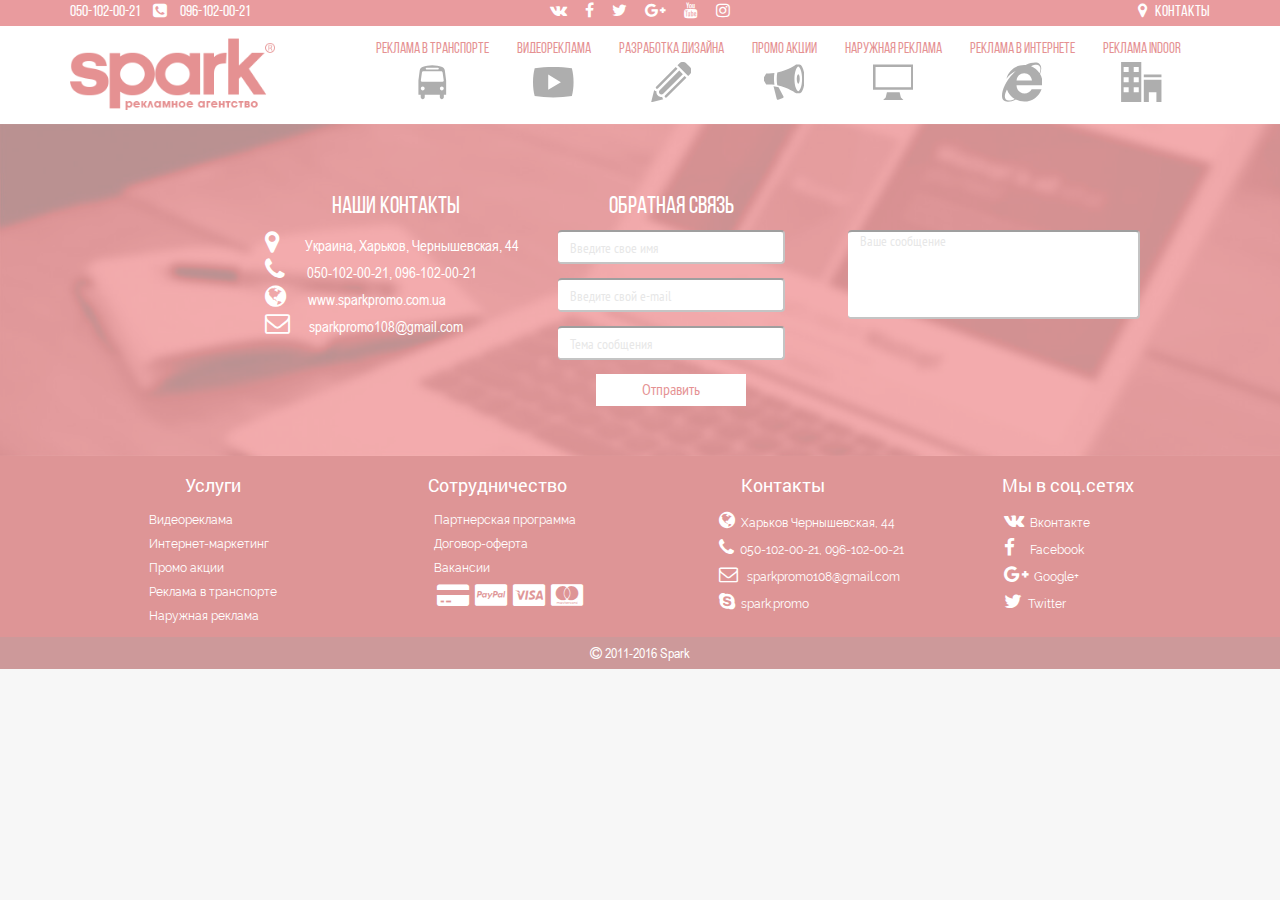
<file: contacts.html>
<!DOCTYPE html>
<!--[if lt IE 7 ]><html class="ie ie6" lang="en"> <![endif]-->
<!--[if IE 7 ]><html class="ie ie7" lang="en"> <![endif]-->
<!--[if IE 8 ]><html class="ie ie8" lang="en"> <![endif]-->
<!--[if (gte IE 9)|!(IE)]><!--><html lang="ru"> <!--<![endif]-->

<head>

	<meta charset="utf-8">

	<title>Spark Promo</title>
	<meta name="description" content="">

	<link rel="shortcut icon" href="img/favicon/favicon.ico" type="image/x-icon">
	<link rel="apple-touch-icon" href="img/favicon/apple-touch-icon.png">
	<link rel="apple-touch-icon" sizes="72x72" href="img/favicon/apple-touch-icon-72x72.png">
	<link rel="apple-touch-icon" sizes="114x114" href="img/favicon/apple-touch-icon-114x114.png">

	<meta http-equiv="X-UA-Compatible" content="IE=edge">
	<meta name="viewport" content="width=device-width, initial-scale=1, maximum-scale=1">

	<link rel="stylesheet" href="libs/bootstrap/css/bootstrap.min.css">
	<link rel="stylesheet" href="libs/bootstrap/css/bootstrap-skin.css">
	<link rel="stylesheet" href="libs/animate/animate.css">
	<link rel="stylesheet" href="https://maxcdn.bootstrapcdn.com/font-awesome/4.5.0/css/font-awesome.min.css">
	<link rel="stylesheet" href="css/fonts.css">
	<link rel="stylesheet" href="css/main.css">
	<link rel="stylesheet" href="css/media.css">

	<script src="libs/modernizr/modernizr.js"></script>

</head>

<body>

	<div class="loader">
		<div class="loader_inner"></div>
	</div>

	<header class="head">
		<div class="top-red-line clearfix">
			<div class="container">
				<div class="row">
					<div class="col-md-3 col-sm-12">
						<span class="number">050-102-00-21</span>
						<i class="fa fa-phone-square call"></i>
						<span class="number">096-102-00-21</span>
					</div>
					<div class="col-md-6 col-sm-12">
						<div class="soc-ic">
							<ul>
								<li><a href="#"><i class="fa fa-vk"></i></a></li>
								<li><a href="#"><i class="fa fa-facebook"></i></a></li>
								<li><a href="#"><i class="fa fa-twitter"></i></a></li>
								<li><a href="#"><i class="fa fa-google-plus"></i></a></li>
								<li><a href="#"><i class="fa fa-youtube"></i></a></li>
								<li><a href="#"><i class="fa fa-instagram"></i>
								</a></li>
							</ul>
						</div>
					</div>
					<div class="col-md-3 col-sm-12">
						<div class="contacts">
							<i class="fa fa-map-marker"></i>
							<a href="contacts.html">Контакты</a>
						</div>
					</div>	
				</div>
			</div>
		</div>
		<div class="top-mnu">
			<div class="container">
				<div class="top-line">
					<div class="row">
						<div class="col-md-3 col-sm-5 col-xs-4">
							<div class="logo">
								<a href="index.html"><img src="img/logo.png" alt="Spark Promo logo"></a>
							</div>
						</div>
						<div class="col-md-9 col-sm-7">
						<a href="#" class="toggle-mnu hidden-lg"><span></span></a>
							<div class="mnu-wrapper">
								<nav class="mnu">
									<ul>
										<li>
											<a href="advertisment-in-transport.html">
												<span>Реклама в транспорте</span>
												<svg
												xmlns="http://www.w3.org/2000/svg"
												style="fill: #444444"
												version="1.1"
												id="svg2"
												xml:space="preserve"
												enable-background="new 0 0 453.543 453.543"
												overflow="visible"
												viewBox="0 0 453.543 453.543"
												height="40.351246"
												width="40.574089"><defs
												id="defs11" /><g
												id="Bus"><path
												id="path5"
												d="M 367.524,92.122 C 363.316,71.077 349.846,62.659 329.642,54.24 309.724,45.941 261.994,36.011 226.77,35.733 191.548,36.012 143.819,45.941 123.9,54.24 103.696,62.658 90.227,71.076 86.018,92.122 l -15.152,116.672 0,160.766 26.096,0 0,25.211 c 0,30.739 44.984,30.739 44.984,0 l 0,-25.211 83.048,0 0.263,0 86.341,0 0,25.211 c 0,30.739 44.983,30.739 44.983,0 l 0,-25.211 26.096,0 0,-160.766 -15.153,-116.672 z m -204.899,-26.938 62.631,0 65.662,0 c 12.628,0 12.628,18.941 0,18.941 l -65.815,0 -62.478,0 c -12.628,0 -12.628,-18.941 0,-18.941 z m -43.153,253.978 c -11.918,0 -21.58,-9.662 -21.58,-21.58 0,-11.918 9.662,-21.579 21.58,-21.579 11.918,0 21.58,9.661 21.58,21.579 0,11.918 -9.662,21.58 -21.58,21.58 z m 105.784,-98.072 -114.459,0 c -11.206,0 -13.552,-8.051 -12.452,-16.162 l 11.793,-84.621 c 1.62,-10.281 5.105,-17.059 18.444,-17.059 l 96.521,0 99.857,0 c 13.34,0 16.824,6.778 18.443,17.059 l 11.795,84.621 c 1.1,8.111 -1.246,16.162 -12.452,16.162 l -117.49,0 z m 108.814,98.072 c -11.918,0 -21.579,-9.662 -21.579,-21.58 0,-11.918 9.661,-21.579 21.579,-21.579 11.918,0 21.579,9.661 21.579,21.579 0,11.918 -9.661,21.58 -21.579,21.58 z" /></g></svg>
									</a>
								</li>
								<li>
									<a href="videoadvertsment.html">
										<span>Видеореклама</span>
										<svg
										xmlns="http://www.w3.org/2000/svg"
										id="svg2"
										viewBox="0 0 16 12"
										height="40.351246"
										width="40.574089"
										version="1.1">
										<defs
										id="defs8" />
										<path
										style="fill:#858585"
										id="path4"
										d="M 15.331,0.502 C 13.087,0.179 10.607,0 8,0 5.393,0 2.913,0.179 0.669,0.502 0.239,2.185 0,4.045 0,6 0,7.955 0.239,9.815 0.669,11.498 2.913,11.821 5.393,12 8,12 10.607,12 13.087,11.821 15.331,11.498 15.761,9.815 16,7.955 16,6 16,4.045 15.761,2.185 15.331,0.502 Z M 6,9 6,3 11,6 6,9 Z" />
									</svg>
							</a>
						</li>
						<li>
							<a href="design-dev.html">
								<span>Разработка дизайна</span>
								<svg
								xmlns="http://www.w3.org/2000/svg"
								xml:space="preserve"
								enable-background="new 0 0 512 512"
								viewBox="0 0 512 512"
								height="40.351246"
								width="40.574089"
								y="0px"
								x="0px"
								id="Layer_1"
								version="1.1">
								<defs
								id="defs7" /><path
								id="path3"
								style="fill:#858585"
								d="M493.278,154.515l-22.625,22.641L334.871,41.39l22.625-22.641c25-25,65.531-25,90.531,0l45.25,45.266  C518.246,89,518.246,129.515,493.278,154.515z M176.465,426.031c-6.25,6.25-6.25,16.375,0,22.625c6.25,6.281,16.375,6.281,22.625,0  l248.938-248.875l-22.656-22.641L176.465,426.031z M63.309,312.906c-6.25,6.25-6.25,16.375,0,22.625s16.375,6.25,22.625,0  L334.871,86.64l-22.625-22.625L63.309,312.906z M357.465,109.25L108.559,358.156c-12.5,12.469-12.469,32.75,0,45.25  c12.5,12.5,32.75,12.563,45.281-0.031l248.906-248.859L357.465,109.25z M153.778,471.219c-7.656-7.656-11.344-17.375-12.719-27.375  c-3.25,0.5-6.531,0.969-9.875,0.969c-17.094,0-33.156-6.688-45.25-18.781c-12.094-12.125-18.75-28.156-18.75-45.25  c0-3.125,0.469-6.156,0.906-9.188c-10.344-1.406-19.906-5.938-27.406-13.438c-0.719-0.719-0.969-1.688-1.625-2.469L-0.004,512  l155.906-39.031C155.215,472.344,154.434,471.875,153.778,471.219z" /></svg>
							</g>
						</svg>

					</a>	
				</li>
				<li>
					<a href="promo-actions.html">
						<span>Промо акции</span>
						<svg
						xmlns="http://www.w3.org/2000/svg"
						id="svg2"
						viewBox="0 0 16 13.999584"
						height="40.351246"
						width="40.574089"
						version="1.1">
						<defs
						id="defs8" />
						<path
						style="fill:#858585"
						id="path4"
						d="M 16,5.707 C 16,2.568 15.081,0.02 13.946,0 13.951,0 13.955,0 13.96,0 L 12.664,0 C 12.664,0 9.62,2.287 5.239,3.184 5.105,3.892 5.02,4.735 5.02,5.707 c 0,0.972 0.085,1.816 0.219,2.523 4.382,0.897 7.425,3.184 7.425,3.184 l 1.296,0 c -0.005,0 -0.009,0 -0.014,-10e-4 C 15.082,11.393 16,8.846 16,5.706 Z m -2.487,4.844 c -0.147,0 -0.305,-0.152 -0.387,-0.243 -0.197,-0.22 -0.387,-0.562 -0.55,-0.989 -0.363,-0.957 -0.564,-2.239 -0.564,-3.611 0,-1.372 0.2,-2.655 0.564,-3.611 0.162,-0.428 0.353,-0.77 0.55,-0.99 0.081,-0.091 0.24,-0.243 0.387,-0.243 0.147,0 0.305,0.152 0.387,0.243 0.197,0.22 0.387,0.562 0.55,0.99 0.363,0.957 0.564,2.239 0.564,3.611 0,1.372 -0.2,2.655 -0.564,3.611 -0.162,0.428 -0.353,0.77 -0.55,0.989 -0.081,0.091 -0.24,0.243 -0.387,0.243 z M 3.935,5.707 c 0,-0.812 0.06,-1.6 0.173,-2.33 -0.74,0.102 -1.39,0.161 -2.193,0.161 -1.048,0 -1.048,0 -1.048,0 L 0,5.017 0,6.395 0.867,7.874 c 0,0 0,0 1.048,0 0.803,0 1.453,0.059 2.193,0.161 C 3.995,7.306 3.935,6.517 3.935,5.705 Z m 1.817,3.327 -2,-0.383 1.279,5.024 c 0.066,0.26 0.324,0.391 0.573,0.291 l 1.852,-0.741 c 0.249,-0.1 0.349,-0.374 0.222,-0.611 L 5.752,9.033 Z m 7.761,-1.46 C 13.456,7.574 13.395,7.515 13.364,7.48 13.288,7.395 13.215,7.263 13.152,7.099 13.012,6.73 12.935,6.236 12.935,5.707 c 0,-0.529 0.077,-1.023 0.217,-1.392 0.063,-0.165 0.136,-0.297 0.212,-0.381 0.031,-0.035 0.092,-0.094 0.149,-0.094 0.057,0 0.118,0.059 0.149,0.094 0.076,0.085 0.149,0.217 0.212,0.381 0.14,0.369 0.217,0.863 0.217,1.392 0,0.529 -0.077,1.023 -0.217,1.392 -0.063,0.165 -0.136,0.297 -0.212,0.381 -0.031,0.035 -0.092,0.094 -0.149,0.094 z" />
					</svg>
			</a>

		</li>
		<li>
			<a href="outdoor-advertisment.html">
				<span>Наружная реклама</span>
				<svg
				xmlns="http://www.w3.org/2000/svg"
				id="svg2"
				viewBox="0 0 16 14"
				height="40.351246"
				width="40.574089"
				version="1.1">
				<defs
				id="defs8" />
				<path
				style="fill:#858585"
				id="path4"
				d="M 0,0 0,10 16,10 16,0 0,0 Z M 15,9 1,9 1,1 15,1 15,9 Z m -4.5,2 -5,0 -0.5,2 -1,1 8,0 -1,-1 z" />
			</svg>
			</a>
		</li>
		<li>
			<a href="advertisment-in-internet.html">
				<span>Реклама в интернете</span>
				<svg
				xmlns="http://www.w3.org/2000/svg"
				id="svg2"
				viewBox="0 0 15.199795 14.698915"
				height="40.351246"
				width="40.574089"
				version="1.1">
				<defs
				id="defs8" />
				<path
				style="fill:#858585"
				id="path4"
				d="m 11.471795,8.5243414 3.688,0 c 0.028,-0.256 0.04,-0.517 0.04,-0.784 0,-1.253 -0.336,-2.429 -0.924,-3.442 0.607,-1.614 0.586,-2.984 -0.227,-3.80299996 -0.773,-0.77 -2.848,-0.645 -5.1940001,0.394 -0.174,-0.013 -0.349,-0.02 -0.526,-0.02 -3.22,0 -5.921,2.21599996 -6.667,5.20099996 1.01,-1.293 2.072,-2.231 3.492,-2.913 -0.129,0.121 -0.882,0.87 -1.009,0.996 -3.74300001,3.742 -4.92300001,8.6299996 -3.65300001,9.8999996 0.96500001,0.965 2.71500001,0.802 4.72500001,-0.182 0.934,0.476 1.992,0.744 3.113,0.744 3.0180001,0 5.5750001,-1.942 6.5010001,-4.6479996 l -3.717,0 c -0.511,0.9429996 -1.5120001,1.5859996 -2.6600001,1.5859996 -1.148,0 -2.148,-0.642 -2.66,-1.5859996 -0.227,-0.426 -0.358,-0.915 -0.358,-1.432 l 0,-0.011 6.0350001,0 z m -6.0300001,-1.812 c 0.085,-1.517 1.347,-2.728 2.887,-2.728 1.54,0 2.8020001,1.21 2.8870001,2.728 l -5.7740001,0 z m 8.5730001,-5.454 c 0.524,0.529 0.511,1.503 0.063,2.719 -0.768,-1.17 -1.883,-2.093 -3.2,-2.619 1.408,-0.60399996 2.553,-0.68399996 3.137,-0.1 z M 1.4607949,13.812341 c -0.66800001,-0.669 -0.46700001,-2.072 0.394,-3.763 0.536,1.504 1.581,2.767 2.927,3.581 -1.491,0.677 -2.712,0.792 -3.321,0.182 z" />
			</svg>
			</a>
		</li>
		<li>
			<a href="advertisment-indoor.html">
			<span>Реклама indoor</span>
			<svg
				xmlns="http://www.w3.org/2000/svg"
				id="svg2"
				viewBox="0 0 16 16"
				height="40.351246"
				width="40.574089"
				version="1.1">
				<defs
				id="defs8" />
				<path
				style="fill:#858585"
				id="path4"
				d="M 0,16 8,16 8,0 0,0 0,16 Z M 5,2 7,2 7,4 5,4 5,2 Z M 5,6 7,6 7,8 5,8 5,6 Z m 0,4 2,0 0,2 -2,0 0,-2 z M 1,2 3,2 3,4 1,4 1,2 Z M 1,6 3,6 3,8 1,8 1,6 Z m 0,4 2,0 0,2 -2,0 0,-2 z m 8,-5 7,0 0,1 -7,0 z m 0,11 2,0 0,-4 3,0 0,4 2,0 0,-9 -7,0 z" />
			</svg>
			</a>
		</li>
	</ul>
</nav>
</div>
</div>
</div>
</div>
</div>
</div>
</header>

	<section class="s-forms">
		
		<div class="container">
			<div class="row">
				<div class="col-md-2"></div>
				<div class="col-md-3">
					<div class="contacts-inner">
						<h3>Наши контакты</h3>
						<ul>
							<li><i class="fa fa-map-marker"></i><span style="padding-left: 26px">Украина, Харьков, Чернышевская, 44</span></li>
							<li><i class="fa fa-phone"></i><span style="padding-left: 22px">050-102-00-21, 096-102-00-21</span></li>
							<li><i class="fa fa-globe"></i><span style="padding-left: 22px">www.sparkpromo.com.ua</span></li>
							<li><i class="fa fa-envelope-o"></i><span>sparkpromo108@gmail.com</span></li>
						</ul>
					</div>
				</div>
				<div class="col-md-3">
					<div class="rss">
						<h3>Обратная связь</h3>
						<form id="form">
							<input type="text" name="name" placeholder="Введите свое имя" onfocus="this.placeholder = ''" onblur="this.placeholder = 'Введите ваше имя'" required>
							<input type="text" name="phone" placeholder="Введите свой e-mail" onfocus="this.placeholder = ''" onblur="this.placeholder = 'Введите свой e-mail'" required>
							<input type="text" name="text" placeholder="Тема сообщения" onfocus="this.placeholder = ''" onblur="this.placeholder = 'Тема сообщения'" required>
							<input type="text" name="about" class="big-f" placeholder="Ваше сообщение" onfocus="this.placeholder = ''" onblur="this.placeholder = 'Ваше сообщение'" required>
							<button class="white-bg">Отправить</button>
						</form>
					</div>
				</div>
				<div class="col-md-3">
					
				</div>
			</div>
		</div>
	</section>
	
	<section class="map">
		<script type="text/javascript" charset="utf-8" src="https://api-maps.yandex.ru/services/constructor/1.0/js/?sid=IU3iMqXNSckYur-4epU_QfJTn26B6U63&amp;height=599&lang=ru_UA&sourceType=constructor"></script>
	</section>

	<footer>
		<div class="container">
			<div class="vp">
				<div class="col-md-3">
				<div class="footer-item">
					<h3>Услуги</h3>
					<ul>
						<li><a href="videoadvertsment.html">Видеореклама</a></li>
						<li><a href="advertisment-in-internet.html">Интернет-маркетинг</a></li>
						<li><a href="promo-actions.html">Промо акции</a></li>
						<li><a href="advertisment-in-transport.html">Реклама в транспорте</a></li>
						<li><a href="outdoor-advertisment.html">Наружная реклама</a></li>
					</ul>
				</div>
				</div>
			<div class="col-md-3">
				<div class="footer-item">
					<h3>Сотрудничество</h3>
					<ul>
						<li><a href="#">Партнерская программа</a></li>
						<li><a href="#">Договор-оферта</a></li>
						<li><a href="#">Вакансии</a></li>
						<li class="paysist"><i class="fa fa-credit-card-alt"></i><i class="fa fa-cc-paypal"></i><i class="fa fa-cc-visa"></i><i class="fa fa-cc-mastercard"></i></li>
					</ul>
				</div>
			</div>
			<div class="col-md-3">
				<div class="footer-item">
					<h3>Контакты</h3>
					<ul>
						<li><i class="fa fa-globe"></i>Харьков Чернышевская, 44</li>
						<li><i class="fa fa-phone"></i>050-102-00-21, 096-102-00-21</li>
						<li><i class="fa fa-envelope-o"></i> sparkpromo108@gmail.com</li>
						<li><i class="fa fa-skype"></i>spark.promo</li>
					</ul>
				</div>
			</div>
			<div class="col-md-3">
				<div class="footer-item">
					<h3>Мы в соц.сетях</h3>
					<ul>
						<li><a href="#"><i class="fa fa-vk"></i>Вконтакте</a></li>
						<li><a href="#"><i class="fa fa-facebook special"></i>Facebook</a></li>
						<li><a href="#"><i class="fa fa-google-plus"></i>Google+</a></li>
						<li><a href="#"><i class="fa fa-twitter"></i>Twitter</a></li>
					</ul>
				</div>
			</div>
			</div>
		</div>
		<div class="copyright">
			<i class="fa fa-copyright"></i> 2011-2016 Spark
		</div>
	</footer>

<div class="hidden"></div>



	<!--[if lt IE 9]>
	<script src="libs/html5shiv/es5-shim.min.js"></script>
	<script src="libs/html5shiv/html5shiv.min.js"></script>
	<script src="libs/html5shiv/html5shiv-printshiv.min.js"></script>
	<script src="libs/respond/respond.min.js"></script>
	<![endif]-->

	<script src="libs/jquery/jquery-1.11.2.min.js"></script>
	<script src="libs/bootstrap/js/bootstrap.min.js"></script>
	<script src="libs/waypoints/waypoints.min.js"></script>
	<script src="libs/animate/animate-css.js"></script>
	<script src="libs/jqBootstrapValidation/jqBootstrapValidation.js"></script>
	<script src="libs/plugins-scroll/plugins-scroll.js"></script>
	
	<script src="js/common.js"></script>
	
</body>
</html>
</file>
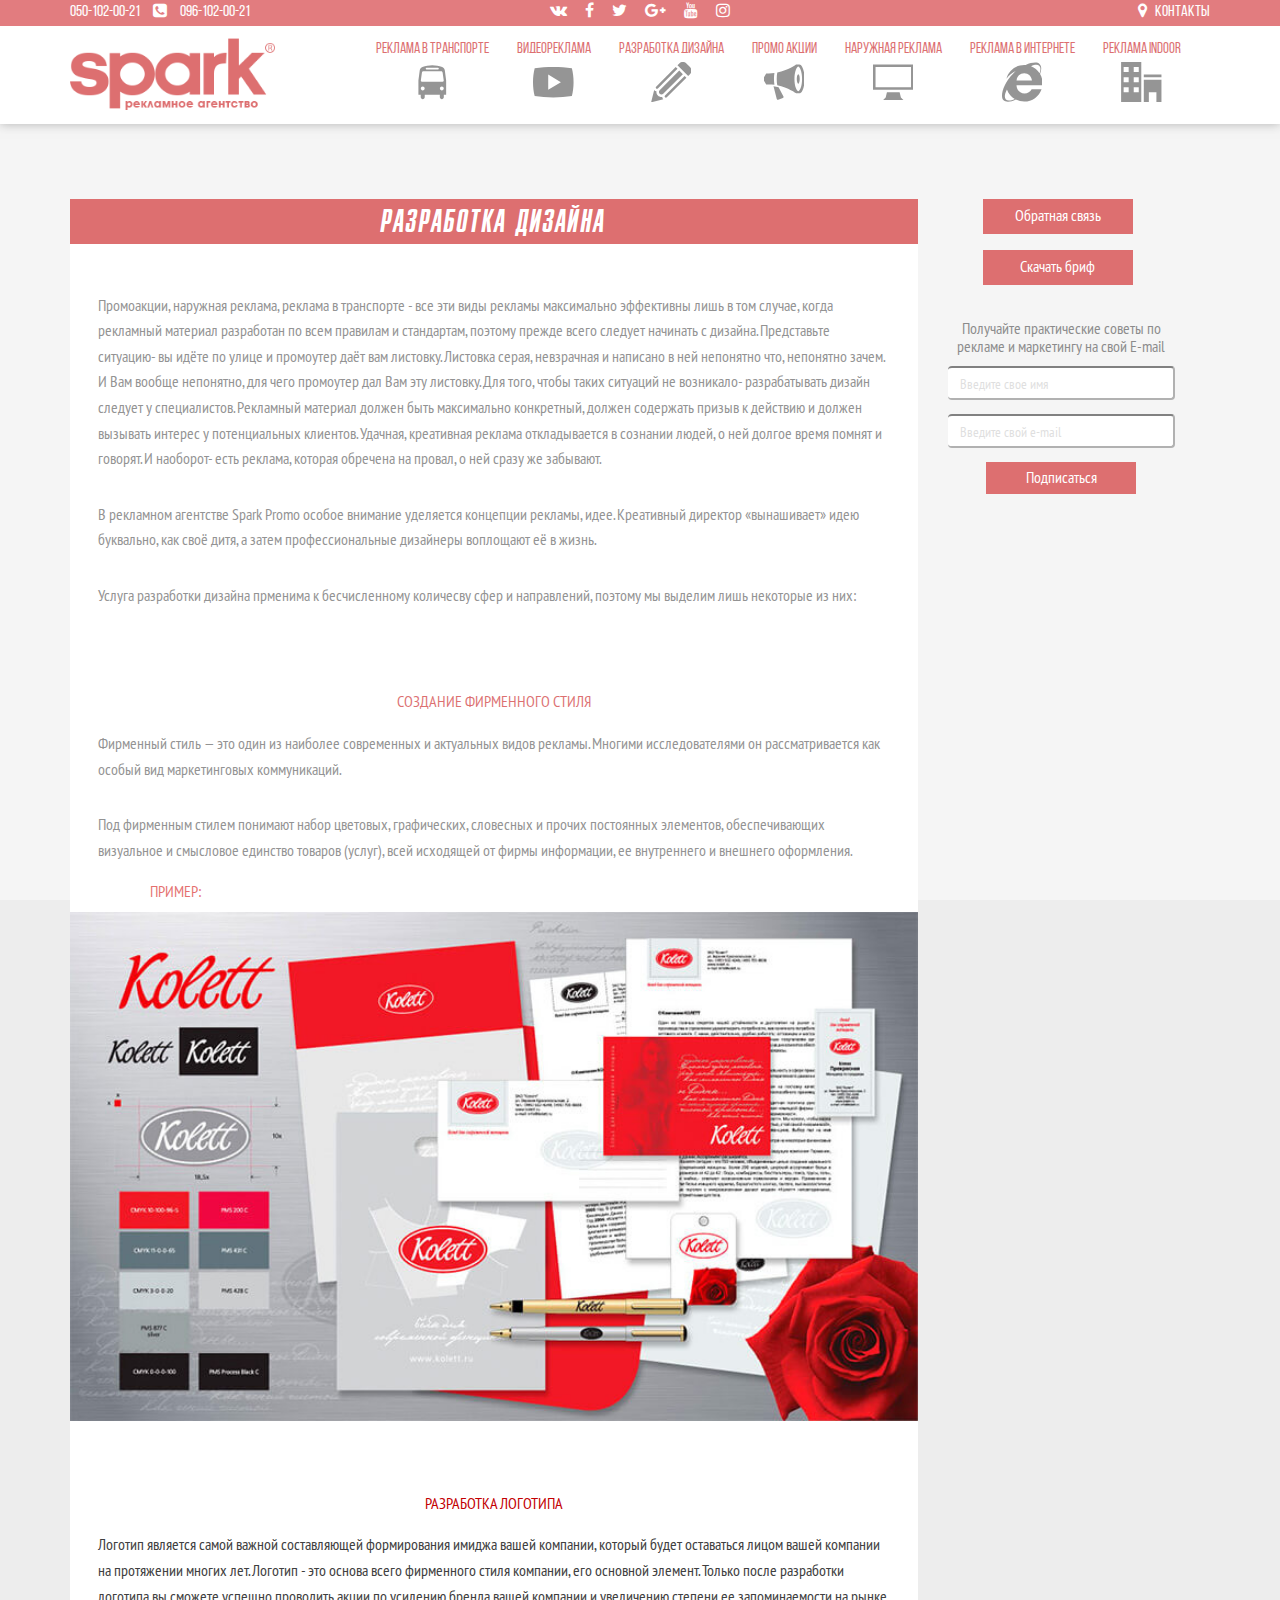
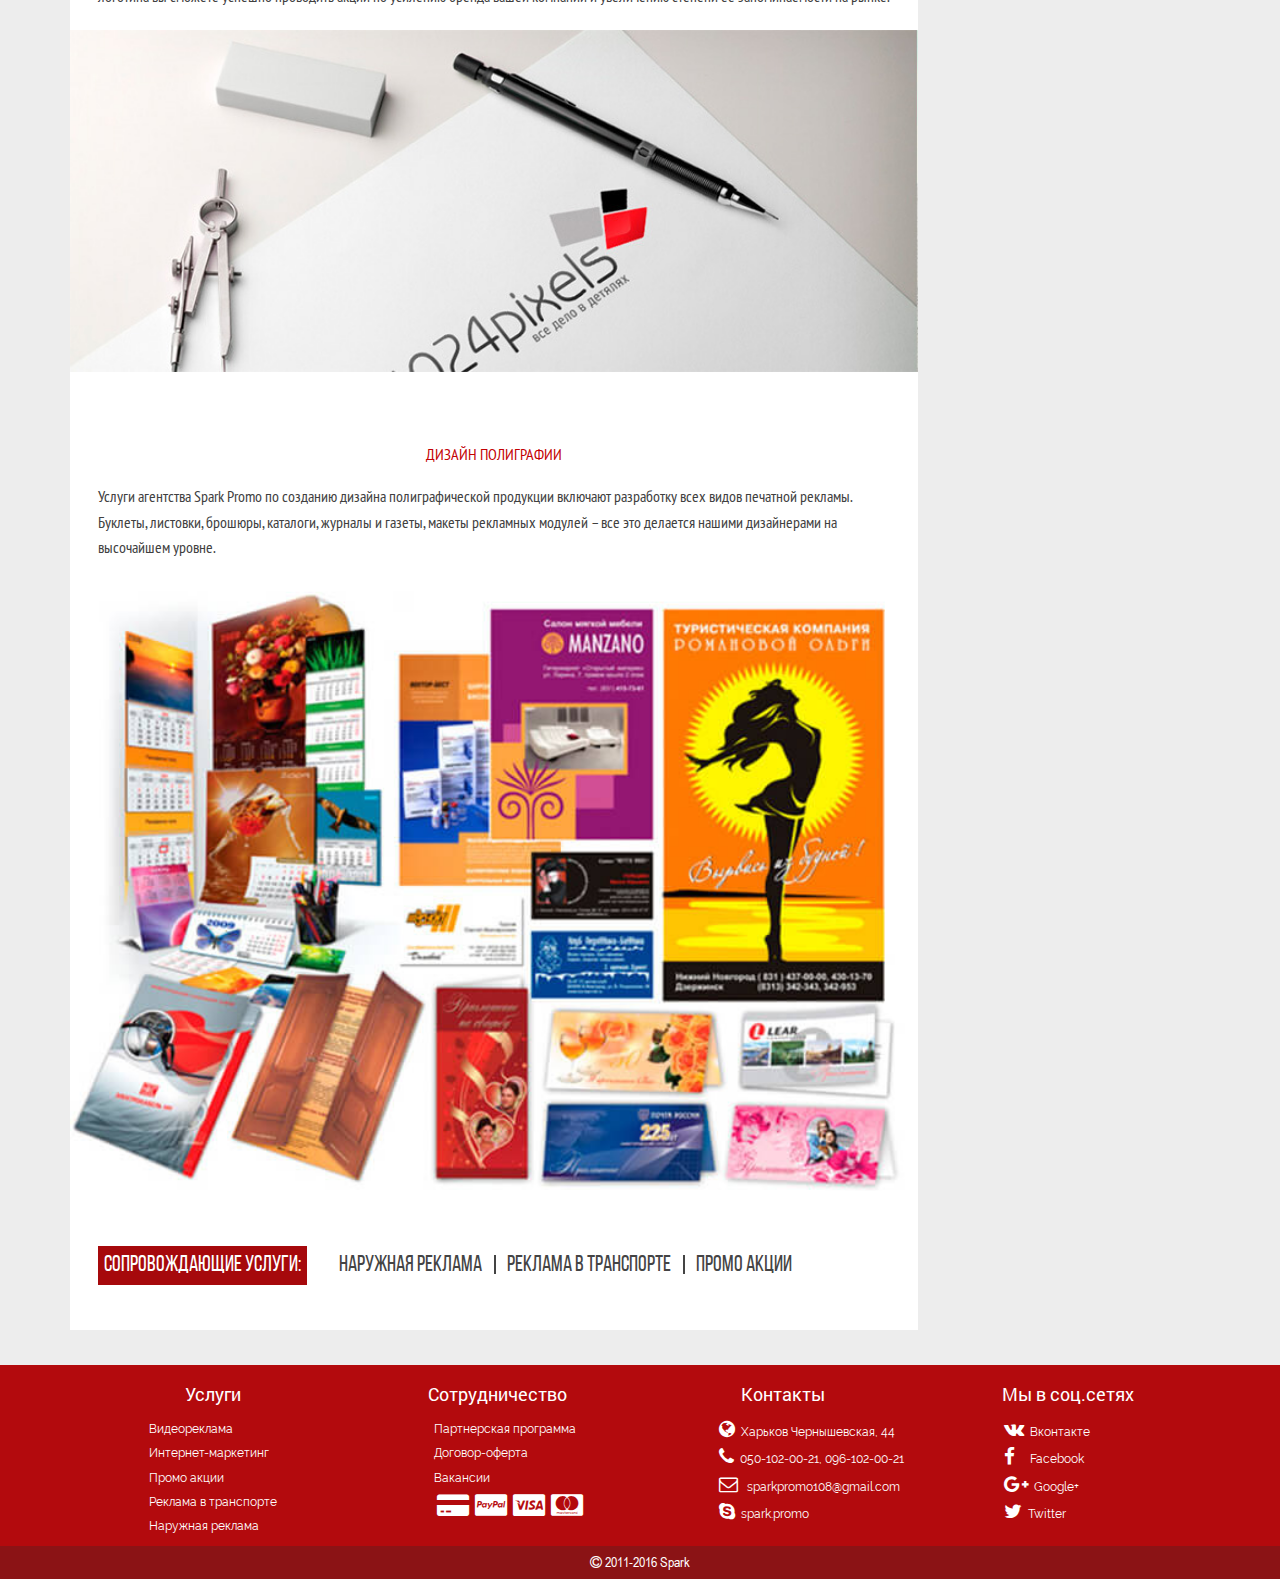
<file: design-dev.html>
<!DOCTYPE html>
<!--[if lt IE 7 ]><html class="ie ie6" lang="en"> <![endif]-->
<!--[if IE 7 ]><html class="ie ie7" lang="en"> <![endif]-->
<!--[if IE 8 ]><html class="ie ie8" lang="en"> <![endif]-->
<!--[if (gte IE 9)|!(IE)]><!--><html lang="ru"> <!--<![endif]-->

<head>

	<meta charset="utf-8">

	<title>Spark Promo</title>
	<meta name="description" content="">

	<link rel="shortcut icon" href="img/favicon/favicon.ico" type="image/x-icon">
	<link rel="apple-touch-icon" href="img/favicon/apple-touch-icon.png">
	<link rel="apple-touch-icon" sizes="72x72" href="img/favicon/apple-touch-icon-72x72.png">
	<link rel="apple-touch-icon" sizes="114x114" href="img/favicon/apple-touch-icon-114x114.png">

	<meta http-equiv="X-UA-Compatible" content="IE=edge">
	<meta name="viewport" content="width=device-width, initial-scale=1, maximum-scale=1">

	<link rel="stylesheet" href="libs/bootstrap/css/bootstrap.min.css">
	<link rel="stylesheet" href="libs/bootstrap/css/bootstrap-skin.css">
	<link rel="stylesheet" href="libs/animate/animate.css">
	<link rel="stylesheet" href="https://maxcdn.bootstrapcdn.com/font-awesome/4.5.0/css/font-awesome.min.css">
	<link rel="stylesheet" href="css/fonts.css">
	<link rel="stylesheet" href="css/main.css">
	<link rel="stylesheet" href="css/media.css">

	<script src="libs/modernizr/modernizr.js"></script>
	<script src="http://vk.com/js/api/openapi.js" type="text/javascript"></script>

</head>

<body>

	<div class="loader">
		<div class="loader_inner"></div>
	</div>

	<header class="head dropshadow">
		<div class="top-red-line clearfix">
			<div class="container">
				<div class="row">
					<div class="col-md-3 col-sm-12">
						<span class="number">050-102-00-21</span>
						<i class="fa fa-phone-square call"></i>
						<span class="number">096-102-00-21</span>
					</div>
					<div class="col-md-6 col-sm-12">
						<div class="soc-ic">
							<ul>
								<li><a href="#"><i class="fa fa-vk"></i></a></li>
								<li><a href="#"><i class="fa fa-facebook"></i></a></li>
								<li><a href="#"><i class="fa fa-twitter"></i></a></li>
								<li><a href="#"><i class="fa fa-google-plus"></i></a></li>
								<li><a href="#"><i class="fa fa-youtube"></i></a></li>
								<li><a href="#"><i class="fa fa-instagram"></i>
								</a></li>
							</ul>
						</div>
					</div>
					<div class="col-md-3 col-sm-12">
						<div class="contacts">
							<i class="fa fa-map-marker"></i>
							<a href="contacts.html">Контакты</a>
						</div>
					</div>	
				</div>
			</div>
		</div>
		<div class="top-mnu">
			<div class="container">
				<div class="top-line">
					<div class="row">
						<div class="col-md-3 col-sm-5 col-xs-4">
							<div class="logo">
								<a href="index.html"><img src="img/logo.png" alt="Spark Promo logo"></a>
							</div>
						</div>
						<div class="col-md-9 col-sm-7">
						<a href="#" class="toggle-mnu hidden-lg"><span></span></a>
							<div class="mnu-wrapper">
								<nav class="mnu">
									<ul>
										<li>
											<a href="advertisment-in-transport.html">
												<span>Реклама в транспорте</span>
												<svg
												xmlns="http://www.w3.org/2000/svg"
												style="fill: #444444"
												version="1.1"
												id="svg2"
												xml:space="preserve"
												enable-background="new 0 0 453.543 453.543"
												overflow="visible"
												viewBox="0 0 453.543 453.543"
												height="40.351246"
												width="40.574089"><defs
												id="defs11" /><g
												id="Bus"><path
												id="path5"
												d="M 367.524,92.122 C 363.316,71.077 349.846,62.659 329.642,54.24 309.724,45.941 261.994,36.011 226.77,35.733 191.548,36.012 143.819,45.941 123.9,54.24 103.696,62.658 90.227,71.076 86.018,92.122 l -15.152,116.672 0,160.766 26.096,0 0,25.211 c 0,30.739 44.984,30.739 44.984,0 l 0,-25.211 83.048,0 0.263,0 86.341,0 0,25.211 c 0,30.739 44.983,30.739 44.983,0 l 0,-25.211 26.096,0 0,-160.766 -15.153,-116.672 z m -204.899,-26.938 62.631,0 65.662,0 c 12.628,0 12.628,18.941 0,18.941 l -65.815,0 -62.478,0 c -12.628,0 -12.628,-18.941 0,-18.941 z m -43.153,253.978 c -11.918,0 -21.58,-9.662 -21.58,-21.58 0,-11.918 9.662,-21.579 21.58,-21.579 11.918,0 21.58,9.661 21.58,21.579 0,11.918 -9.662,21.58 -21.58,21.58 z m 105.784,-98.072 -114.459,0 c -11.206,0 -13.552,-8.051 -12.452,-16.162 l 11.793,-84.621 c 1.62,-10.281 5.105,-17.059 18.444,-17.059 l 96.521,0 99.857,0 c 13.34,0 16.824,6.778 18.443,17.059 l 11.795,84.621 c 1.1,8.111 -1.246,16.162 -12.452,16.162 l -117.49,0 z m 108.814,98.072 c -11.918,0 -21.579,-9.662 -21.579,-21.58 0,-11.918 9.661,-21.579 21.579,-21.579 11.918,0 21.579,9.661 21.579,21.579 0,11.918 -9.661,21.58 -21.579,21.58 z" /></g></svg>
									</a>
								</li>
								<li>
									<a href="videoadvertsment.html">
										<span>Видеореклама</span>
										<svg
										xmlns="http://www.w3.org/2000/svg"
										id="svg2"
										viewBox="0 0 16 12"
										height="40.351246"
										width="40.574089"
										version="1.1">
										<defs
										id="defs8" />
										<path
										style="fill:#858585"
										id="path4"
										d="M 15.331,0.502 C 13.087,0.179 10.607,0 8,0 5.393,0 2.913,0.179 0.669,0.502 0.239,2.185 0,4.045 0,6 0,7.955 0.239,9.815 0.669,11.498 2.913,11.821 5.393,12 8,12 10.607,12 13.087,11.821 15.331,11.498 15.761,9.815 16,7.955 16,6 16,4.045 15.761,2.185 15.331,0.502 Z M 6,9 6,3 11,6 6,9 Z" />
									</svg>
							</a>
						</li>
						<li>
							<a href="design-dev.html">
								<span>Разработка дизайна</span>
								<svg
								xmlns="http://www.w3.org/2000/svg"
								xml:space="preserve"
								enable-background="new 0 0 512 512"
								viewBox="0 0 512 512"
								height="40.351246"
								width="40.574089"
								y="0px"
								x="0px"
								id="Layer_1"
								version="1.1">
								<defs
								id="defs7" /><path
								id="path3"
								style="fill:#858585"
								d="M493.278,154.515l-22.625,22.641L334.871,41.39l22.625-22.641c25-25,65.531-25,90.531,0l45.25,45.266  C518.246,89,518.246,129.515,493.278,154.515z M176.465,426.031c-6.25,6.25-6.25,16.375,0,22.625c6.25,6.281,16.375,6.281,22.625,0  l248.938-248.875l-22.656-22.641L176.465,426.031z M63.309,312.906c-6.25,6.25-6.25,16.375,0,22.625s16.375,6.25,22.625,0  L334.871,86.64l-22.625-22.625L63.309,312.906z M357.465,109.25L108.559,358.156c-12.5,12.469-12.469,32.75,0,45.25  c12.5,12.5,32.75,12.563,45.281-0.031l248.906-248.859L357.465,109.25z M153.778,471.219c-7.656-7.656-11.344-17.375-12.719-27.375  c-3.25,0.5-6.531,0.969-9.875,0.969c-17.094,0-33.156-6.688-45.25-18.781c-12.094-12.125-18.75-28.156-18.75-45.25  c0-3.125,0.469-6.156,0.906-9.188c-10.344-1.406-19.906-5.938-27.406-13.438c-0.719-0.719-0.969-1.688-1.625-2.469L-0.004,512  l155.906-39.031C155.215,472.344,154.434,471.875,153.778,471.219z" /></svg>
							</g>
						</svg>

					</a>	
				</li>
				<li>
					<a href="promo-actions.html">
						<span>Промо акции</span>
						<svg
						xmlns="http://www.w3.org/2000/svg"
						id="svg2"
						viewBox="0 0 16 13.999584"
						height="40.351246"
						width="40.574089"
						version="1.1">
						<defs
						id="defs8" />
						<path
						style="fill:#858585"
						id="path4"
						d="M 16,5.707 C 16,2.568 15.081,0.02 13.946,0 13.951,0 13.955,0 13.96,0 L 12.664,0 C 12.664,0 9.62,2.287 5.239,3.184 5.105,3.892 5.02,4.735 5.02,5.707 c 0,0.972 0.085,1.816 0.219,2.523 4.382,0.897 7.425,3.184 7.425,3.184 l 1.296,0 c -0.005,0 -0.009,0 -0.014,-10e-4 C 15.082,11.393 16,8.846 16,5.706 Z m -2.487,4.844 c -0.147,0 -0.305,-0.152 -0.387,-0.243 -0.197,-0.22 -0.387,-0.562 -0.55,-0.989 -0.363,-0.957 -0.564,-2.239 -0.564,-3.611 0,-1.372 0.2,-2.655 0.564,-3.611 0.162,-0.428 0.353,-0.77 0.55,-0.99 0.081,-0.091 0.24,-0.243 0.387,-0.243 0.147,0 0.305,0.152 0.387,0.243 0.197,0.22 0.387,0.562 0.55,0.99 0.363,0.957 0.564,2.239 0.564,3.611 0,1.372 -0.2,2.655 -0.564,3.611 -0.162,0.428 -0.353,0.77 -0.55,0.989 -0.081,0.091 -0.24,0.243 -0.387,0.243 z M 3.935,5.707 c 0,-0.812 0.06,-1.6 0.173,-2.33 -0.74,0.102 -1.39,0.161 -2.193,0.161 -1.048,0 -1.048,0 -1.048,0 L 0,5.017 0,6.395 0.867,7.874 c 0,0 0,0 1.048,0 0.803,0 1.453,0.059 2.193,0.161 C 3.995,7.306 3.935,6.517 3.935,5.705 Z m 1.817,3.327 -2,-0.383 1.279,5.024 c 0.066,0.26 0.324,0.391 0.573,0.291 l 1.852,-0.741 c 0.249,-0.1 0.349,-0.374 0.222,-0.611 L 5.752,9.033 Z m 7.761,-1.46 C 13.456,7.574 13.395,7.515 13.364,7.48 13.288,7.395 13.215,7.263 13.152,7.099 13.012,6.73 12.935,6.236 12.935,5.707 c 0,-0.529 0.077,-1.023 0.217,-1.392 0.063,-0.165 0.136,-0.297 0.212,-0.381 0.031,-0.035 0.092,-0.094 0.149,-0.094 0.057,0 0.118,0.059 0.149,0.094 0.076,0.085 0.149,0.217 0.212,0.381 0.14,0.369 0.217,0.863 0.217,1.392 0,0.529 -0.077,1.023 -0.217,1.392 -0.063,0.165 -0.136,0.297 -0.212,0.381 -0.031,0.035 -0.092,0.094 -0.149,0.094 z" />
					</svg>
			</a>

		</li>
		<li>
			<a href="outdoor-advertisment.html">
				<span>Наружная реклама</span>
				<svg
				xmlns="http://www.w3.org/2000/svg"
				id="svg2"
				viewBox="0 0 16 14"
				height="40.351246"
				width="40.574089"
				version="1.1">
				<defs
				id="defs8" />
				<path
				style="fill:#858585"
				id="path4"
				d="M 0,0 0,10 16,10 16,0 0,0 Z M 15,9 1,9 1,1 15,1 15,9 Z m -4.5,2 -5,0 -0.5,2 -1,1 8,0 -1,-1 z" />
			</svg>
			</a>
		</li>
		<li>
			<a href="advertisment-in-internet.html">
				<span>Реклама в интернете</span>
				<svg
				xmlns="http://www.w3.org/2000/svg"
				id="svg2"
				viewBox="0 0 15.199795 14.698915"
				height="40.351246"
				width="40.574089"
				version="1.1">
				<defs
				id="defs8" />
				<path
				style="fill:#858585"
				id="path4"
				d="m 11.471795,8.5243414 3.688,0 c 0.028,-0.256 0.04,-0.517 0.04,-0.784 0,-1.253 -0.336,-2.429 -0.924,-3.442 0.607,-1.614 0.586,-2.984 -0.227,-3.80299996 -0.773,-0.77 -2.848,-0.645 -5.1940001,0.394 -0.174,-0.013 -0.349,-0.02 -0.526,-0.02 -3.22,0 -5.921,2.21599996 -6.667,5.20099996 1.01,-1.293 2.072,-2.231 3.492,-2.913 -0.129,0.121 -0.882,0.87 -1.009,0.996 -3.74300001,3.742 -4.92300001,8.6299996 -3.65300001,9.8999996 0.96500001,0.965 2.71500001,0.802 4.72500001,-0.182 0.934,0.476 1.992,0.744 3.113,0.744 3.0180001,0 5.5750001,-1.942 6.5010001,-4.6479996 l -3.717,0 c -0.511,0.9429996 -1.5120001,1.5859996 -2.6600001,1.5859996 -1.148,0 -2.148,-0.642 -2.66,-1.5859996 -0.227,-0.426 -0.358,-0.915 -0.358,-1.432 l 0,-0.011 6.0350001,0 z m -6.0300001,-1.812 c 0.085,-1.517 1.347,-2.728 2.887,-2.728 1.54,0 2.8020001,1.21 2.8870001,2.728 l -5.7740001,0 z m 8.5730001,-5.454 c 0.524,0.529 0.511,1.503 0.063,2.719 -0.768,-1.17 -1.883,-2.093 -3.2,-2.619 1.408,-0.60399996 2.553,-0.68399996 3.137,-0.1 z M 1.4607949,13.812341 c -0.66800001,-0.669 -0.46700001,-2.072 0.394,-3.763 0.536,1.504 1.581,2.767 2.927,3.581 -1.491,0.677 -2.712,0.792 -3.321,0.182 z" />
			</svg>
			</a>
		</li>
		<li>
			<a href="advertisment-indoor.html">
			<span>Реклама indoor</span>
			<svg
				xmlns="http://www.w3.org/2000/svg"
				id="svg2"
				viewBox="0 0 16 16"
				height="40.351246"
				width="40.574089"
				version="1.1">
				<defs
				id="defs8" />
				<path
				style="fill:#858585"
				id="path4"
				d="M 0,16 8,16 8,0 0,0 0,16 Z M 5,2 7,2 7,4 5,4 5,2 Z M 5,6 7,6 7,8 5,8 5,6 Z m 0,4 2,0 0,2 -2,0 0,-2 z M 1,2 3,2 3,4 1,4 1,2 Z M 1,6 3,6 3,8 1,8 1,6 Z m 0,4 2,0 0,2 -2,0 0,-2 z m 8,-5 7,0 0,1 -7,0 z m 0,11 2,0 0,-4 3,0 0,4 2,0 0,-9 -7,0 z" />
			</svg>
			</a>
		</li>
	</ul>
</nav>
</div>
</div>
</div>
</div>
</div>
</div>
</header>

	<section class="promo-actions">
		<div class="container">
			<div class="row">
				<div class="col-md-9">
					<div class="text-b">
						<h1>Разработка дизайна</h1>
						
						<p>Промоакции, наружная реклама, реклама в транспорте - все эти виды рекламы максимально эффективны лишь в том случае, когда рекламный материал разработан по всем правилам и стандартам, поэтому прежде всего следует начинать с дизайна. Представьте ситуацию- вы идёте по улице и промоутер даёт вам листовку. Листовка серая, невзрачная и написано в ней непонятно что, непонятно зачем. И Вам вообще непонятно, для чего промоутер дал Вам эту листовку. Для того, чтобы таких ситуаций не возникало- разрабатывать дизайн следует у специалистов. Рекламный материал должен быть максимально конкретный, должен содержать призыв к действию и должен вызывать интерес у потенциальных клиентов. Удачная, креативная реклама откладывается в сознании людей, о ней долгое время помнят и говорят. И наоборот- есть реклама, которая обречена на провал, о ней сразу же забывают.</p>

						<p>     В рекламном агентстве Spark Promo особое внимание уделяется концепции рекламы, идее. Креативный директор «вынашивает» идею буквально, как своё дитя, а затем профессиональные дизайнеры воплощают её в жизнь.
						</p>

						<p>Услуга разработки дизайна прменима к бесчисленному количесву сфер и направлений, поэтому мы выделим лишь некоторые из них:</p>
						
						<h4>СОЗДАНИЕ ФИРМЕННОГО СТИЛЯ</h4>
							
						<p>Фирменный стиль — это один из наиболее современных и актуальных видов рекламы. Многими исследователями он рассматривается как особый вид маркетинговых коммуникаций.</p>

						<p>Под фирменным стилем понимают набор цветовых, графических, словесных и прочих постоянных элементов, обеспечивающих визуальное и смысловое единство товаров (услуг), всей исходящей от фирмы информации, ее внутреннего и внешнего оформления.</p>

						<h5 class="examp">Пример:</h5>

						<div class="img-bl"><img src="img/design-development.jpg" alt="Разработка дизайна"></div>

						<h4>Разработка логотипа</h4>

						<p>Логотип является самой важной составляющей формирования имиджа вашей компании, который будет оставаться лицом вашей компании на протяжении многих лет.
							Логотип - это основа всего фирменного стиля компании, его основной элемент. Только после разработки логотипа вы сможете успешно проводить акции по усилению бренда вашей компании и увеличению степени ее запоминаемости на рынке. </p>

						<div class="img-bl"><img src="img/design-development-2.jpg" alt="Разработка дизайна"></div>	
						
						<h4>Дизайн полиграфии</h4>

						<p>Услуги агентства Spark Promo по созданию дизайна полиграфической продукции включают разработку всех видов печатной рекламы. Буклеты, листовки, брошюры, каталоги, журналы и газеты, макеты рекламных модулей – все это делается нашими дизайнерами на высочайшем уровне.</p>
						
						<div class="img-bl"><img src="img/design-development-3.jpg" alt="Разработка дизайна"></div>	

						<ul>
							<li>Сопровождающие услуги:</li>
							<li><a href="outdoor-advertisment.html">Наружная реклама</a></li>
							<li><a href="advertisment-in-transport.html">Реклама в транспорте</a></li>
							<li><a href="promo-actions.html">Промо акции</a></li>
						</ul>

					</div>
				</div>
				<div class="col-md-3">
					<div class="brief">
						<a href="#">Обратная связь</a>
						<a href="#">Скачать бриф</a>
					</div>
					<div class="rss">
						<p>Получайте практические
						советы по рекламе и
						маркетингу на свой E-mail</p>
						<form>
							<input type="text" placeholder="Введите свое имя" onfocus="this.placeholder = ''" onblur="this.placeholder = 'Введите свое имя'" required>
							<input type="text" placeholder="Введите свой e-mail" onfocus="this.placeholder = ''" onblur="this.placeholder = 'Введите свой e-mail'" required>
							<button>Подписаться</button>
						</form>
					</div>
				</div>
			</div>
		</div>
	</section>	

	<footer>
		<div class="container">
			<div class="vp">
				<div class="col-md-3">
				<div class="footer-item">
					<h3>Услуги</h3>
					<ul>
						<li><a href="videoadvertsment.html">Видеореклама</a></li>
						<li><a href="advertisment-in-internet.html">Интернет-маркетинг</a></li>
						<li><a href="promo-actions.html">Промо акции</a></li>
						<li><a href="advertisment-in-transport.html">Реклама в транспорте</a></li>
						<li><a href="outdoor-advertisment.html">Наружная реклама</a></li>
					</ul>
				</div>
				</div>
			<div class="col-md-3">
				<div class="footer-item">
					<h3>Сотрудничество</h3>
					<ul>
						<li><a href="#">Партнерская программа</a></li>
						<li><a href="#">Договор-оферта</a></li>
						<li><a href="#">Вакансии</a></li>
						<li class="paysist"><i class="fa fa-credit-card-alt"></i><i class="fa fa-cc-paypal"></i><i class="fa fa-cc-visa"></i><i class="fa fa-cc-mastercard"></i></li>
					</ul>
				</div>
			</div>
			<div class="col-md-3">
				<div class="footer-item">
					<h3>Контакты</h3>
					<ul>
						<li><i class="fa fa-globe"></i>Харьков Чернышевская, 44</li>
						<li><i class="fa fa-phone"></i>050-102-00-21, 096-102-00-21</li>
						<li><i class="fa fa-envelope-o"></i> sparkpromo108@gmail.com</li>
						<li><i class="fa fa-skype"></i>spark.promo</li>
					</ul>
				</div>
			</div>
			<div class="col-md-3">
				<div class="footer-item">
					<h3>Мы в соц.сетях</h3>
					<ul>
						<li><a href="#"><i class="fa fa-vk"></i>Вконтакте</a></li>
						<li><a href="#"><i class="fa fa-facebook special"></i>Facebook</a></li>
						<li><a href="#"><i class="fa fa-google-plus"></i>Google+</a></li>
						<li><a href="#"><i class="fa fa-twitter"></i>Twitter</a></li>
					</ul>
				</div>
			</div>
			</div>
		</div>
		<div class="copyright">
			<i class="fa fa-copyright"></i> 2011-2016 Spark
		</div>
	</footer>

<div class="hidden"></div>



	<!--[if lt IE 9]>
	<script src="libs/html5shiv/es5-shim.min.js"></script>
	<script src="libs/html5shiv/html5shiv.min.js"></script>
	<script src="libs/html5shiv/html5shiv-printshiv.min.js"></script>
	<script src="libs/respond/respond.min.js"></script>
	<![endif]-->

	<script src="libs/jquery/jquery-1.11.2.min.js"></script>
	<script src="libs/bootstrap/js/bootstrap.min.js"></script>
	<script src="libs/waypoints/waypoints.min.js"></script>
	<script src="libs/animate/animate-css.js"></script>
	<script src="libs/plugins-scroll/plugins-scroll.js"></script>
	
	<script src="js/common.js"></script>
	
</body>
</html>
</file>
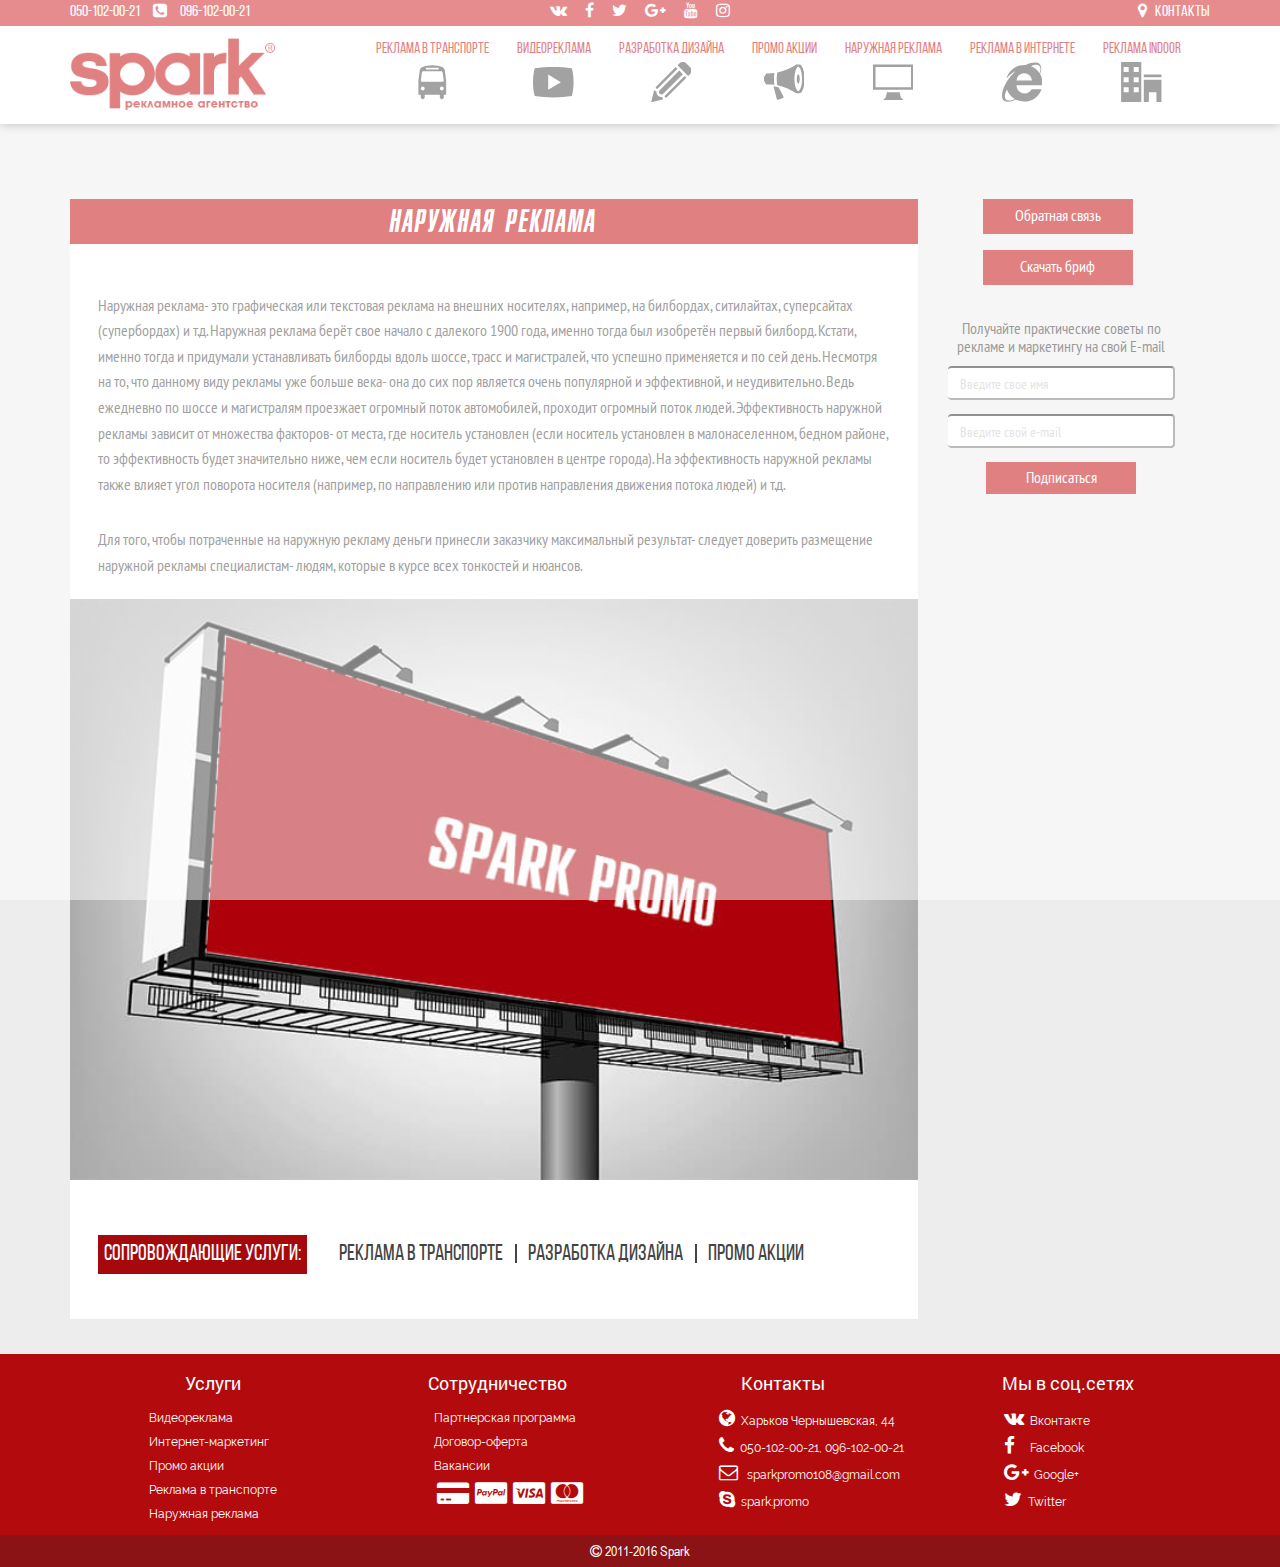
<file: outdoor-advertisment.html>
<!DOCTYPE html>
<!--[if lt IE 7 ]><html class="ie ie6" lang="en"> <![endif]-->
<!--[if IE 7 ]><html class="ie ie7" lang="en"> <![endif]-->
<!--[if IE 8 ]><html class="ie ie8" lang="en"> <![endif]-->
<!--[if (gte IE 9)|!(IE)]><!--><html lang="ru"> <!--<![endif]-->

<head>

	<meta charset="utf-8">

	<title>Spark Promo</title>
	<meta name="description" content="">

	<link rel="shortcut icon" href="img/favicon/favicon.ico" type="image/x-icon">
	<link rel="apple-touch-icon" href="img/favicon/apple-touch-icon.png">
	<link rel="apple-touch-icon" sizes="72x72" href="img/favicon/apple-touch-icon-72x72.png">
	<link rel="apple-touch-icon" sizes="114x114" href="img/favicon/apple-touch-icon-114x114.png">

	<meta http-equiv="X-UA-Compatible" content="IE=edge">
	<meta name="viewport" content="width=device-width, initial-scale=1, maximum-scale=1">

	<link rel="stylesheet" href="libs/bootstrap/css/bootstrap.min.css">
	<link rel="stylesheet" href="libs/bootstrap/css/bootstrap-skin.css">
	<link rel="stylesheet" href="libs/animate/animate.css">
	<link rel="stylesheet" href="https://maxcdn.bootstrapcdn.com/font-awesome/4.5.0/css/font-awesome.min.css">
	<link rel="stylesheet" href="css/fonts.css">
	<link rel="stylesheet" href="css/main.css">
	<link rel="stylesheet" href="css/media.css">

	<script src="libs/modernizr/modernizr.js"></script>
	<script src="http://vk.com/js/api/openapi.js" type="text/javascript"></script>

</head>

<body>

	<div class="loader">
		<div class="loader_inner"></div>
	</div>

	<header class="head dropshadow">
		<div class="top-red-line clearfix">
			<div class="container">
				<div class="row">
					<div class="col-md-3 col-sm-12">
						<span class="number">050-102-00-21</span>
						<i class="fa fa-phone-square call"></i>
						<span class="number">096-102-00-21</span>
					</div>
					<div class="col-md-6 col-sm-12">
						<div class="soc-ic">
							<ul>
								<li><a href="#"><i class="fa fa-vk"></i></a></li>
								<li><a href="#"><i class="fa fa-facebook"></i></a></li>
								<li><a href="#"><i class="fa fa-twitter"></i></a></li>
								<li><a href="#"><i class="fa fa-google-plus"></i></a></li>
								<li><a href="#"><i class="fa fa-youtube"></i></a></li>
								<li><a href="#"><i class="fa fa-instagram"></i>
								</a></li>
							</ul>
						</div>
					</div>
					<div class="col-md-3 col-sm-12">
						<div class="contacts">
							<i class="fa fa-map-marker"></i>
							<a href="contacts.html">Контакты</a>
						</div>
					</div>	
				</div>
			</div>
		</div>
		<div class="top-mnu">
			<div class="container">
				<div class="top-line">
					<div class="row">
						<div class="col-md-3 col-sm-5 col-xs-4">
							<div class="logo">
								<a href="index.html"><img src="img/logo.png" alt="Spark Promo logo"></a>
							</div>
						</div>
						<div class="col-md-9 col-sm-7">
						<a href="#" class="toggle-mnu hidden-lg"><span></span></a>
							<div class="mnu-wrapper">
								<nav class="mnu">
									<ul>
										<li>
											<a href="advertisment-in-transport.html">
												<span>Реклама в транспорте</span>
												<svg
												xmlns="http://www.w3.org/2000/svg"
												style="fill: #444444"
												version="1.1"
												id="svg2"
												xml:space="preserve"
												enable-background="new 0 0 453.543 453.543"
												overflow="visible"
												viewBox="0 0 453.543 453.543"
												height="40.351246"
												width="40.574089"><defs
												id="defs11" /><g
												id="Bus"><path
												id="path5"
												d="M 367.524,92.122 C 363.316,71.077 349.846,62.659 329.642,54.24 309.724,45.941 261.994,36.011 226.77,35.733 191.548,36.012 143.819,45.941 123.9,54.24 103.696,62.658 90.227,71.076 86.018,92.122 l -15.152,116.672 0,160.766 26.096,0 0,25.211 c 0,30.739 44.984,30.739 44.984,0 l 0,-25.211 83.048,0 0.263,0 86.341,0 0,25.211 c 0,30.739 44.983,30.739 44.983,0 l 0,-25.211 26.096,0 0,-160.766 -15.153,-116.672 z m -204.899,-26.938 62.631,0 65.662,0 c 12.628,0 12.628,18.941 0,18.941 l -65.815,0 -62.478,0 c -12.628,0 -12.628,-18.941 0,-18.941 z m -43.153,253.978 c -11.918,0 -21.58,-9.662 -21.58,-21.58 0,-11.918 9.662,-21.579 21.58,-21.579 11.918,0 21.58,9.661 21.58,21.579 0,11.918 -9.662,21.58 -21.58,21.58 z m 105.784,-98.072 -114.459,0 c -11.206,0 -13.552,-8.051 -12.452,-16.162 l 11.793,-84.621 c 1.62,-10.281 5.105,-17.059 18.444,-17.059 l 96.521,0 99.857,0 c 13.34,0 16.824,6.778 18.443,17.059 l 11.795,84.621 c 1.1,8.111 -1.246,16.162 -12.452,16.162 l -117.49,0 z m 108.814,98.072 c -11.918,0 -21.579,-9.662 -21.579,-21.58 0,-11.918 9.661,-21.579 21.579,-21.579 11.918,0 21.579,9.661 21.579,21.579 0,11.918 -9.661,21.58 -21.579,21.58 z" /></g></svg>
									</a>
								</li>
								<li>
									<a href="videoadvertsment.html">
										<span>Видеореклама</span>
										<svg
										xmlns="http://www.w3.org/2000/svg"
										id="svg2"
										viewBox="0 0 16 12"
										height="40.351246"
										width="40.574089"
										version="1.1">
										<defs
										id="defs8" />
										<path
										style="fill:#858585"
										id="path4"
										d="M 15.331,0.502 C 13.087,0.179 10.607,0 8,0 5.393,0 2.913,0.179 0.669,0.502 0.239,2.185 0,4.045 0,6 0,7.955 0.239,9.815 0.669,11.498 2.913,11.821 5.393,12 8,12 10.607,12 13.087,11.821 15.331,11.498 15.761,9.815 16,7.955 16,6 16,4.045 15.761,2.185 15.331,0.502 Z M 6,9 6,3 11,6 6,9 Z" />
									</svg>
							</a>
						</li>
						<li>
							<a href="design-dev.html">
								<span>Разработка дизайна</span>
								<svg
								xmlns="http://www.w3.org/2000/svg"
								xml:space="preserve"
								enable-background="new 0 0 512 512"
								viewBox="0 0 512 512"
								height="40.351246"
								width="40.574089"
								y="0px"
								x="0px"
								id="Layer_1"
								version="1.1">
								<defs
								id="defs7" /><path
								id="path3"
								style="fill:#858585"
								d="M493.278,154.515l-22.625,22.641L334.871,41.39l22.625-22.641c25-25,65.531-25,90.531,0l45.25,45.266  C518.246,89,518.246,129.515,493.278,154.515z M176.465,426.031c-6.25,6.25-6.25,16.375,0,22.625c6.25,6.281,16.375,6.281,22.625,0  l248.938-248.875l-22.656-22.641L176.465,426.031z M63.309,312.906c-6.25,6.25-6.25,16.375,0,22.625s16.375,6.25,22.625,0  L334.871,86.64l-22.625-22.625L63.309,312.906z M357.465,109.25L108.559,358.156c-12.5,12.469-12.469,32.75,0,45.25  c12.5,12.5,32.75,12.563,45.281-0.031l248.906-248.859L357.465,109.25z M153.778,471.219c-7.656-7.656-11.344-17.375-12.719-27.375  c-3.25,0.5-6.531,0.969-9.875,0.969c-17.094,0-33.156-6.688-45.25-18.781c-12.094-12.125-18.75-28.156-18.75-45.25  c0-3.125,0.469-6.156,0.906-9.188c-10.344-1.406-19.906-5.938-27.406-13.438c-0.719-0.719-0.969-1.688-1.625-2.469L-0.004,512  l155.906-39.031C155.215,472.344,154.434,471.875,153.778,471.219z" /></svg>
							</g>
						</svg>

					</a>	
				</li>
				<li>
					<a href="promo-actions.html">
						<span>Промо акции</span>
						<svg
						xmlns="http://www.w3.org/2000/svg"
						id="svg2"
						viewBox="0 0 16 13.999584"
						height="40.351246"
						width="40.574089"
						version="1.1">
						<defs
						id="defs8" />
						<path
						style="fill:#858585"
						id="path4"
						d="M 16,5.707 C 16,2.568 15.081,0.02 13.946,0 13.951,0 13.955,0 13.96,0 L 12.664,0 C 12.664,0 9.62,2.287 5.239,3.184 5.105,3.892 5.02,4.735 5.02,5.707 c 0,0.972 0.085,1.816 0.219,2.523 4.382,0.897 7.425,3.184 7.425,3.184 l 1.296,0 c -0.005,0 -0.009,0 -0.014,-10e-4 C 15.082,11.393 16,8.846 16,5.706 Z m -2.487,4.844 c -0.147,0 -0.305,-0.152 -0.387,-0.243 -0.197,-0.22 -0.387,-0.562 -0.55,-0.989 -0.363,-0.957 -0.564,-2.239 -0.564,-3.611 0,-1.372 0.2,-2.655 0.564,-3.611 0.162,-0.428 0.353,-0.77 0.55,-0.99 0.081,-0.091 0.24,-0.243 0.387,-0.243 0.147,0 0.305,0.152 0.387,0.243 0.197,0.22 0.387,0.562 0.55,0.99 0.363,0.957 0.564,2.239 0.564,3.611 0,1.372 -0.2,2.655 -0.564,3.611 -0.162,0.428 -0.353,0.77 -0.55,0.989 -0.081,0.091 -0.24,0.243 -0.387,0.243 z M 3.935,5.707 c 0,-0.812 0.06,-1.6 0.173,-2.33 -0.74,0.102 -1.39,0.161 -2.193,0.161 -1.048,0 -1.048,0 -1.048,0 L 0,5.017 0,6.395 0.867,7.874 c 0,0 0,0 1.048,0 0.803,0 1.453,0.059 2.193,0.161 C 3.995,7.306 3.935,6.517 3.935,5.705 Z m 1.817,3.327 -2,-0.383 1.279,5.024 c 0.066,0.26 0.324,0.391 0.573,0.291 l 1.852,-0.741 c 0.249,-0.1 0.349,-0.374 0.222,-0.611 L 5.752,9.033 Z m 7.761,-1.46 C 13.456,7.574 13.395,7.515 13.364,7.48 13.288,7.395 13.215,7.263 13.152,7.099 13.012,6.73 12.935,6.236 12.935,5.707 c 0,-0.529 0.077,-1.023 0.217,-1.392 0.063,-0.165 0.136,-0.297 0.212,-0.381 0.031,-0.035 0.092,-0.094 0.149,-0.094 0.057,0 0.118,0.059 0.149,0.094 0.076,0.085 0.149,0.217 0.212,0.381 0.14,0.369 0.217,0.863 0.217,1.392 0,0.529 -0.077,1.023 -0.217,1.392 -0.063,0.165 -0.136,0.297 -0.212,0.381 -0.031,0.035 -0.092,0.094 -0.149,0.094 z" />
					</svg>
			</a>

		</li>
		<li>
			<a href="outdoor-advertisment.html">
				<span>Наружная реклама</span>
				<svg
				xmlns="http://www.w3.org/2000/svg"
				id="svg2"
				viewBox="0 0 16 14"
				height="40.351246"
				width="40.574089"
				version="1.1">
				<defs
				id="defs8" />
				<path
				style="fill:#858585"
				id="path4"
				d="M 0,0 0,10 16,10 16,0 0,0 Z M 15,9 1,9 1,1 15,1 15,9 Z m -4.5,2 -5,0 -0.5,2 -1,1 8,0 -1,-1 z" />
			</svg>
			</a>
		</li>
		<li>
			<a href="advertisment-in-internet.html">
				<span>Реклама в интернете</span>
				<svg
				xmlns="http://www.w3.org/2000/svg"
				id="svg2"
				viewBox="0 0 15.199795 14.698915"
				height="40.351246"
				width="40.574089"
				version="1.1">
				<defs
				id="defs8" />
				<path
				style="fill:#858585"
				id="path4"
				d="m 11.471795,8.5243414 3.688,0 c 0.028,-0.256 0.04,-0.517 0.04,-0.784 0,-1.253 -0.336,-2.429 -0.924,-3.442 0.607,-1.614 0.586,-2.984 -0.227,-3.80299996 -0.773,-0.77 -2.848,-0.645 -5.1940001,0.394 -0.174,-0.013 -0.349,-0.02 -0.526,-0.02 -3.22,0 -5.921,2.21599996 -6.667,5.20099996 1.01,-1.293 2.072,-2.231 3.492,-2.913 -0.129,0.121 -0.882,0.87 -1.009,0.996 -3.74300001,3.742 -4.92300001,8.6299996 -3.65300001,9.8999996 0.96500001,0.965 2.71500001,0.802 4.72500001,-0.182 0.934,0.476 1.992,0.744 3.113,0.744 3.0180001,0 5.5750001,-1.942 6.5010001,-4.6479996 l -3.717,0 c -0.511,0.9429996 -1.5120001,1.5859996 -2.6600001,1.5859996 -1.148,0 -2.148,-0.642 -2.66,-1.5859996 -0.227,-0.426 -0.358,-0.915 -0.358,-1.432 l 0,-0.011 6.0350001,0 z m -6.0300001,-1.812 c 0.085,-1.517 1.347,-2.728 2.887,-2.728 1.54,0 2.8020001,1.21 2.8870001,2.728 l -5.7740001,0 z m 8.5730001,-5.454 c 0.524,0.529 0.511,1.503 0.063,2.719 -0.768,-1.17 -1.883,-2.093 -3.2,-2.619 1.408,-0.60399996 2.553,-0.68399996 3.137,-0.1 z M 1.4607949,13.812341 c -0.66800001,-0.669 -0.46700001,-2.072 0.394,-3.763 0.536,1.504 1.581,2.767 2.927,3.581 -1.491,0.677 -2.712,0.792 -3.321,0.182 z" />
			</svg>
			</a>
		</li>
		<li>
			<a href="advertisment-indoor.html">
			<span>Реклама indoor</span>
			<svg
				xmlns="http://www.w3.org/2000/svg"
				id="svg2"
				viewBox="0 0 16 16"
				height="40.351246"
				width="40.574089"
				version="1.1">
				<defs
				id="defs8" />
				<path
				style="fill:#858585"
				id="path4"
				d="M 0,16 8,16 8,0 0,0 0,16 Z M 5,2 7,2 7,4 5,4 5,2 Z M 5,6 7,6 7,8 5,8 5,6 Z m 0,4 2,0 0,2 -2,0 0,-2 z M 1,2 3,2 3,4 1,4 1,2 Z M 1,6 3,6 3,8 1,8 1,6 Z m 0,4 2,0 0,2 -2,0 0,-2 z m 8,-5 7,0 0,1 -7,0 z m 0,11 2,0 0,-4 3,0 0,4 2,0 0,-9 -7,0 z" />
			</svg>
			</a>
		</li>
	</ul>
</nav>
</div>
</div>
</div>
</div>
</div>
</div>
</header>

	<section class="promo-actions">
		<div class="container">
			<div class="row">
				<div class="col-md-9">
					<div class="text-b">
						<h1>Наружная реклама</h1>
						
						<p>Наружная реклама- это графическая или текстовая реклама на внешних носителях, например, на билбордах, ситилайтах, суперсайтах (супербордах) и т.д.
							Наружная реклама берёт свое начало с далекого 1900 года, именно тогда был изобретён первый билборд. Кстати, именно тогда и придумали устанавливать билборды вдоль шоссе, трасс и магистралей, что успешно применяется и по сей день.
							Несмотря на то, что данному виду рекламы уже больше века- она до сих пор является очень популярной и эффективной, и неудивительно. Ведь ежедневно по шоссе и магистралям проезжает огромный поток автомобилей, проходит огромный поток людей. 
							Эффективность наружной рекламы зависит от множества факторов- от места, где носитель установлен (если носитель установлен в малонаселенном, бедном районе, то эффективность будет значительно ниже, чем если носитель будет установлен в центре города). На эффективность наружной рекламы также влияет угол поворота носителя (например, по направлению или против направления движения потока людей) и т.д.</p>

							<p> Для того, чтобы потраченные на наружную рекламу деньги принесли заказчику максимальный результат- следует доверить размещение наружной рекламы специалистам- людям, которые в курсе всех тонкостей и нюансов.</p>

							<div class="img-bl"><img src="img/outddor-adv.jpg" alt="Наружная реклама"></div>

						<ul>
							<li>Сопровождающие услуги:</li>
							<li><a href="advertisment-in-transport.html">Реклама в транспорте</a></li>
							<li><a href="design-dev.html">Разработка дизайна</a></li>
							<li><a href="promo-actions.html">Промо акции</a></li>
						</ul>

					</div>
				</div>
				<div class="col-md-3">
					<div class="brief">
						<a href="#">Обратная связь</a>
						<a href="#">Скачать бриф</a>
					</div>
					<div class="rss">
						<p>Получайте практические
						советы по рекламе и
						маркетингу на свой E-mail</p>
						<form>
							<input type="text" placeholder="Введите свое имя" onfocus="this.placeholder = ''" onblur="this.placeholder = 'Введите свое имя'" required>
							<input type="text" placeholder="Введите свой e-mail" onfocus="this.placeholder = ''" onblur="this.placeholder = 'Введите свой e-mail'" required>
							<button>Подписаться</button>
						</form>
					</div>
				</div>
			</div>
		</div>
	</section>	

	<footer>
		<div class="container">
			<div class="vp">
				<div class="col-md-3">
				<div class="footer-item">
					<h3>Услуги</h3>
					<ul>
						<li><a href="videoadvertsment.html">Видеореклама</a></li>
						<li><a href="advertisment-in-internet.html">Интернет-маркетинг</a></li>
						<li><a href="promo-actions.html">Промо акции</a></li>
						<li><a href="advertisment-in-transport.html">Реклама в транспорте</a></li>
						<li><a href="outdoor-advertisment.html">Наружная реклама</a></li>
					</ul>
				</div>
				</div>
			<div class="col-md-3">
				<div class="footer-item">
					<h3>Сотрудничество</h3>
					<ul>
						<li><a href="#">Партнерская программа</a></li>
						<li><a href="#">Договор-оферта</a></li>
						<li><a href="#">Вакансии</a></li>
						<li class="paysist"><i class="fa fa-credit-card-alt"></i><i class="fa fa-cc-paypal"></i><i class="fa fa-cc-visa"></i><i class="fa fa-cc-mastercard"></i></li>
					</ul>
				</div>
			</div>
			<div class="col-md-3">
				<div class="footer-item">
					<h3>Контакты</h3>
					<ul>
						<li><i class="fa fa-globe"></i>Харьков Чернышевская, 44</li>
						<li><i class="fa fa-phone"></i>050-102-00-21, 096-102-00-21</li>
						<li><i class="fa fa-envelope-o"></i> sparkpromo108@gmail.com</li>
						<li><i class="fa fa-skype"></i>spark.promo</li>
					</ul>
				</div>
			</div>
			<div class="col-md-3">
				<div class="footer-item">
					<h3>Мы в соц.сетях</h3>
					<ul>
						<li><a href="#"><i class="fa fa-vk"></i>Вконтакте</a></li>
						<li><a href="#"><i class="fa fa-facebook special"></i>Facebook</a></li>
						<li><a href="#"><i class="fa fa-google-plus"></i>Google+</a></li>
						<li><a href="#"><i class="fa fa-twitter"></i>Twitter</a></li>
					</ul>
				</div>
			</div>
			</div>
		</div>
		<div class="copyright">
			<i class="fa fa-copyright"></i> 2011-2016 Spark
		</div>
	</footer>

<div class="hidden"></div>



	<!--[if lt IE 9]>
	<script src="libs/html5shiv/es5-shim.min.js"></script>
	<script src="libs/html5shiv/html5shiv.min.js"></script>
	<script src="libs/html5shiv/html5shiv-printshiv.min.js"></script>
	<script src="libs/respond/respond.min.js"></script>
	<![endif]-->

	<script src="libs/jquery/jquery-1.11.2.min.js"></script>
	<script src="libs/bootstrap/js/bootstrap.min.js"></script>
	<script src="libs/waypoints/waypoints.min.js"></script>
	<script src="libs/animate/animate-css.js"></script>
	<script src="libs/plugins-scroll/plugins-scroll.js"></script>
	
	<script src="js/common.js"></script>
	
</body>
</html>
</file>
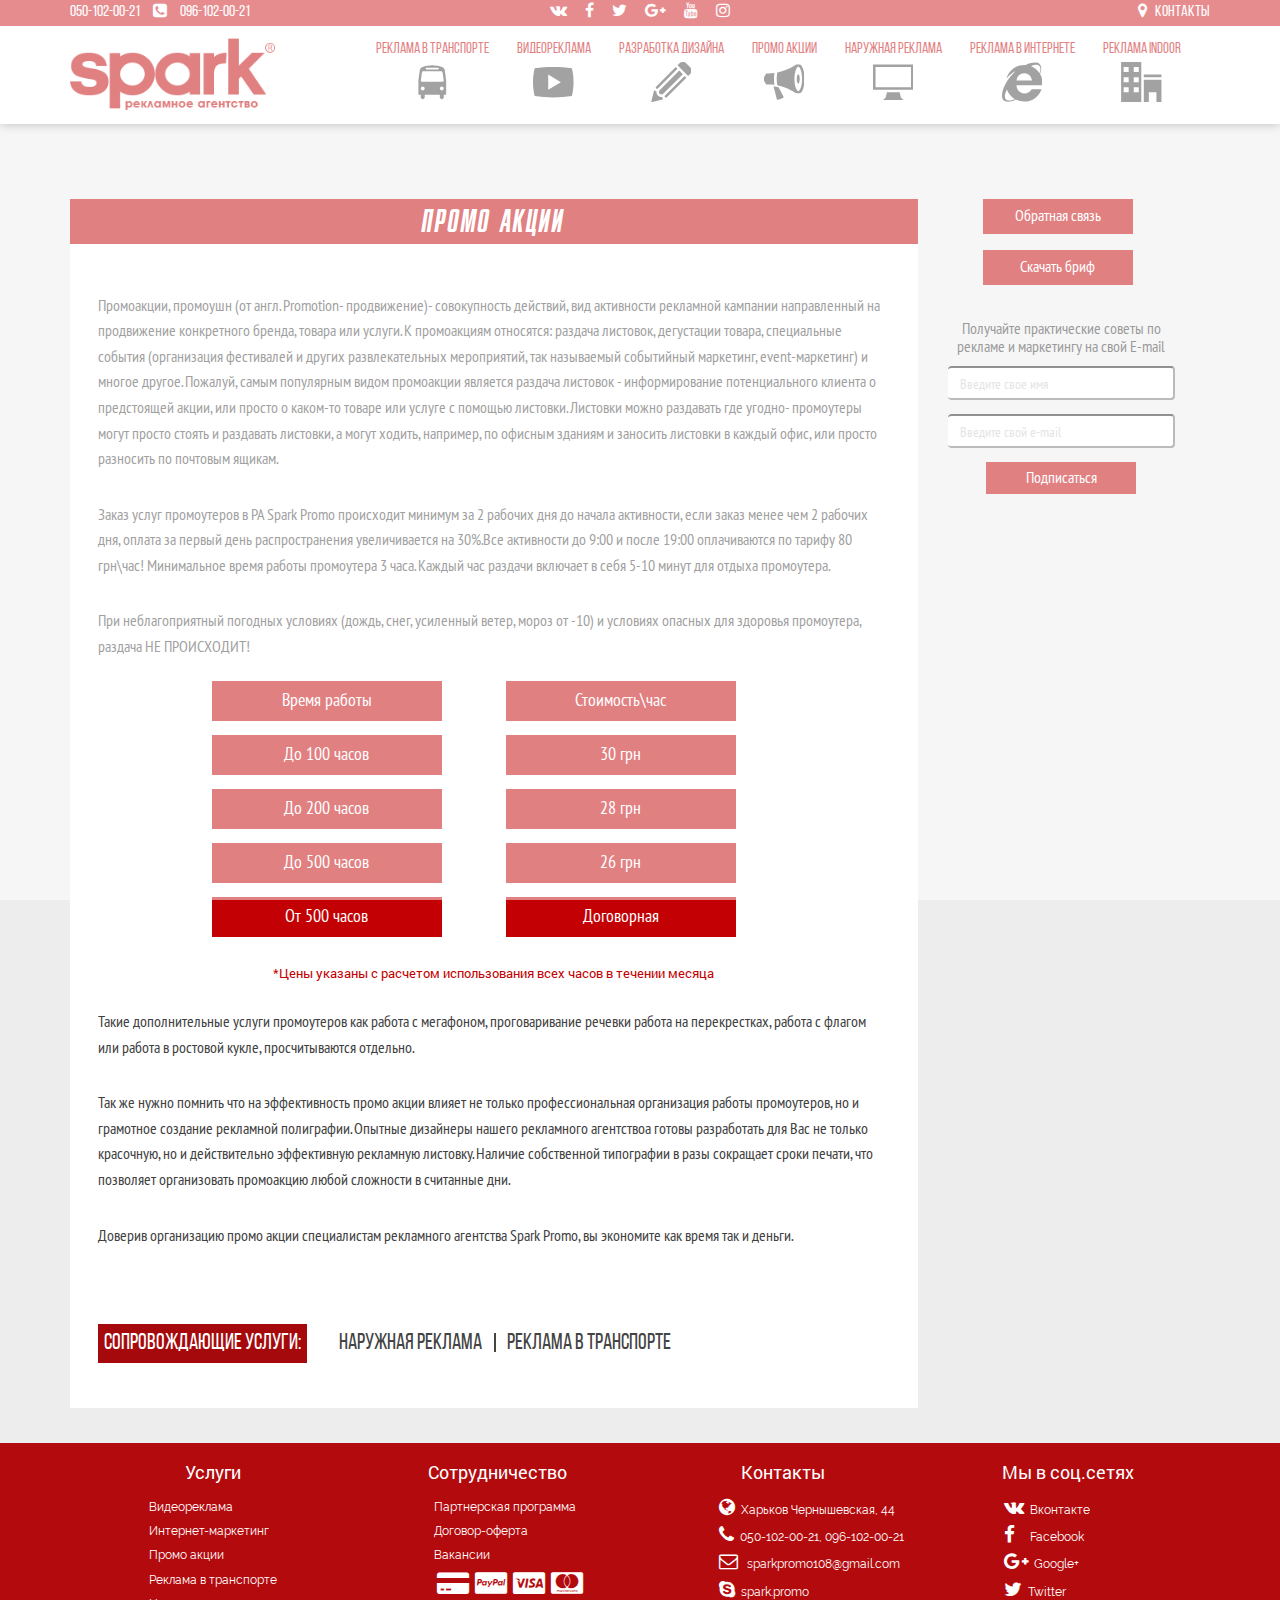
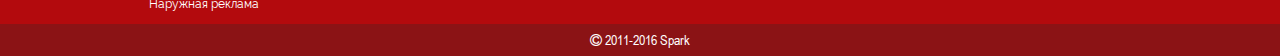
<file: promo-actions.html>
<!DOCTYPE html>
<!--[if lt IE 7 ]><html class="ie ie6" lang="en"> <![endif]-->
<!--[if IE 7 ]><html class="ie ie7" lang="en"> <![endif]-->
<!--[if IE 8 ]><html class="ie ie8" lang="en"> <![endif]-->
<!--[if (gte IE 9)|!(IE)]><!--><html lang="ru"> <!--<![endif]-->

<head>

	<meta charset="utf-8">

	<title>Spark Promo</title>
	<meta name="description" content="">

	<link rel="shortcut icon" href="img/favicon/favicon.ico" type="image/x-icon">
	<link rel="apple-touch-icon" href="img/favicon/apple-touch-icon.png">
	<link rel="apple-touch-icon" sizes="72x72" href="img/favicon/apple-touch-icon-72x72.png">
	<link rel="apple-touch-icon" sizes="114x114" href="img/favicon/apple-touch-icon-114x114.png">

	<meta http-equiv="X-UA-Compatible" content="IE=edge">
	<meta name="viewport" content="width=device-width, initial-scale=1, maximum-scale=1">

	<link rel="stylesheet" href="libs/bootstrap/css/bootstrap.min.css">
	<link rel="stylesheet" href="libs/bootstrap/css/bootstrap-skin.css">
	<link rel="stylesheet" href="libs/animate/animate.css">
	<link rel="stylesheet" href="https://maxcdn.bootstrapcdn.com/font-awesome/4.5.0/css/font-awesome.min.css">
	<link rel="stylesheet" href="css/fonts.css">
	<link rel="stylesheet" href="css/main.css">
	<link rel="stylesheet" href="css/media.css">

	<script src="libs/modernizr/modernizr.js"></script>
	<script src="http://vk.com/js/api/openapi.js" type="text/javascript"></script>

</head>

<body>
	
	<div class="loader">
		<div class="loader_inner"></div>
	</div>

	<header class="head dropshadow">
		<div class="top-red-line clearfix">
			<div class="container">
				<div class="row">
					<div class="col-md-3 col-sm-12">
						<span class="number">050-102-00-21</span>
						<i class="fa fa-phone-square call"></i>
						<span class="number">096-102-00-21</span>
					</div>
					<div class="col-md-6 col-sm-12">
						<div class="soc-ic">
							<ul>
								<li><a href="#"><i class="fa fa-vk"></i></a></li>
								<li><a href="#"><i class="fa fa-facebook"></i></a></li>
								<li><a href="#"><i class="fa fa-twitter"></i></a></li>
								<li><a href="#"><i class="fa fa-google-plus"></i></a></li>
								<li><a href="#"><i class="fa fa-youtube"></i></a></li>
								<li><a href="#"><i class="fa fa-instagram"></i>
								</a></li>
							</ul>
						</div>
					</div>
					<div class="col-md-3 col-sm-12">
						<div class="contacts">
							<i class="fa fa-map-marker"></i>
							<a href="contacts.html">Контакты</a>
						</div>
					</div>	
				</div>
			</div>
		</div>
		<div class="top-mnu">
			<div class="container">
				<div class="top-line">
					<div class="row">
						<div class="col-md-3 col-sm-5 col-xs-4">
							<div class="logo">
								<a href="index.html"><img src="img/logo.png" alt="Spark Promo logo"></a>
							</div>
						</div>
						<div class="col-md-9 col-sm-7">
						<a href="#" class="toggle-mnu hidden-lg"><span></span></a>
							<div class="mnu-wrapper">
								<nav class="mnu">
									<ul>
										<li>
											<a href="advertisment-in-transport.html">
												<span>Реклама в транспорте</span>
												<svg
												xmlns="http://www.w3.org/2000/svg"
												style="fill: #444444"
												version="1.1"
												id="svg2"
												xml:space="preserve"
												enable-background="new 0 0 453.543 453.543"
												overflow="visible"
												viewBox="0 0 453.543 453.543"
												height="40.351246"
												width="40.574089"><defs
												id="defs11" /><g
												id="Bus"><path
												id="path5"
												d="M 367.524,92.122 C 363.316,71.077 349.846,62.659 329.642,54.24 309.724,45.941 261.994,36.011 226.77,35.733 191.548,36.012 143.819,45.941 123.9,54.24 103.696,62.658 90.227,71.076 86.018,92.122 l -15.152,116.672 0,160.766 26.096,0 0,25.211 c 0,30.739 44.984,30.739 44.984,0 l 0,-25.211 83.048,0 0.263,0 86.341,0 0,25.211 c 0,30.739 44.983,30.739 44.983,0 l 0,-25.211 26.096,0 0,-160.766 -15.153,-116.672 z m -204.899,-26.938 62.631,0 65.662,0 c 12.628,0 12.628,18.941 0,18.941 l -65.815,0 -62.478,0 c -12.628,0 -12.628,-18.941 0,-18.941 z m -43.153,253.978 c -11.918,0 -21.58,-9.662 -21.58,-21.58 0,-11.918 9.662,-21.579 21.58,-21.579 11.918,0 21.58,9.661 21.58,21.579 0,11.918 -9.662,21.58 -21.58,21.58 z m 105.784,-98.072 -114.459,0 c -11.206,0 -13.552,-8.051 -12.452,-16.162 l 11.793,-84.621 c 1.62,-10.281 5.105,-17.059 18.444,-17.059 l 96.521,0 99.857,0 c 13.34,0 16.824,6.778 18.443,17.059 l 11.795,84.621 c 1.1,8.111 -1.246,16.162 -12.452,16.162 l -117.49,0 z m 108.814,98.072 c -11.918,0 -21.579,-9.662 -21.579,-21.58 0,-11.918 9.661,-21.579 21.579,-21.579 11.918,0 21.579,9.661 21.579,21.579 0,11.918 -9.661,21.58 -21.579,21.58 z" /></g></svg>
									</a>
								</li>
								<li>
									<a href="videoadvertsment.html">
										<span>Видеореклама</span>
										<svg
										xmlns="http://www.w3.org/2000/svg"
										id="svg2"
										viewBox="0 0 16 12"
										height="40.351246"
										width="40.574089"
										version="1.1">
										<defs
										id="defs8" />
										<path
										style="fill:#858585"
										id="path4"
										d="M 15.331,0.502 C 13.087,0.179 10.607,0 8,0 5.393,0 2.913,0.179 0.669,0.502 0.239,2.185 0,4.045 0,6 0,7.955 0.239,9.815 0.669,11.498 2.913,11.821 5.393,12 8,12 10.607,12 13.087,11.821 15.331,11.498 15.761,9.815 16,7.955 16,6 16,4.045 15.761,2.185 15.331,0.502 Z M 6,9 6,3 11,6 6,9 Z" />
									</svg>
							</a>
						</li>
						<li>
							<a href="design-dev.html">
								<span>Разработка дизайна</span>
								<svg
								xmlns="http://www.w3.org/2000/svg"
								xml:space="preserve"
								enable-background="new 0 0 512 512"
								viewBox="0 0 512 512"
								height="40.351246"
								width="40.574089"
								y="0px"
								x="0px"
								id="Layer_1"
								version="1.1">
								<defs
								id="defs7" /><path
								id="path3"
								style="fill:#858585"
								d="M493.278,154.515l-22.625,22.641L334.871,41.39l22.625-22.641c25-25,65.531-25,90.531,0l45.25,45.266  C518.246,89,518.246,129.515,493.278,154.515z M176.465,426.031c-6.25,6.25-6.25,16.375,0,22.625c6.25,6.281,16.375,6.281,22.625,0  l248.938-248.875l-22.656-22.641L176.465,426.031z M63.309,312.906c-6.25,6.25-6.25,16.375,0,22.625s16.375,6.25,22.625,0  L334.871,86.64l-22.625-22.625L63.309,312.906z M357.465,109.25L108.559,358.156c-12.5,12.469-12.469,32.75,0,45.25  c12.5,12.5,32.75,12.563,45.281-0.031l248.906-248.859L357.465,109.25z M153.778,471.219c-7.656-7.656-11.344-17.375-12.719-27.375  c-3.25,0.5-6.531,0.969-9.875,0.969c-17.094,0-33.156-6.688-45.25-18.781c-12.094-12.125-18.75-28.156-18.75-45.25  c0-3.125,0.469-6.156,0.906-9.188c-10.344-1.406-19.906-5.938-27.406-13.438c-0.719-0.719-0.969-1.688-1.625-2.469L-0.004,512  l155.906-39.031C155.215,472.344,154.434,471.875,153.778,471.219z" /></svg>
							</g>
						</svg>

					</a>	
				</li>
				<li>
					<a href="promo-actions.html">
						<span>Промо акции</span>
						<svg
						xmlns="http://www.w3.org/2000/svg"
						id="svg2"
						viewBox="0 0 16 13.999584"
						height="40.351246"
						width="40.574089"
						version="1.1">
						<defs
						id="defs8" />
						<path
						style="fill:#858585"
						id="path4"
						d="M 16,5.707 C 16,2.568 15.081,0.02 13.946,0 13.951,0 13.955,0 13.96,0 L 12.664,0 C 12.664,0 9.62,2.287 5.239,3.184 5.105,3.892 5.02,4.735 5.02,5.707 c 0,0.972 0.085,1.816 0.219,2.523 4.382,0.897 7.425,3.184 7.425,3.184 l 1.296,0 c -0.005,0 -0.009,0 -0.014,-10e-4 C 15.082,11.393 16,8.846 16,5.706 Z m -2.487,4.844 c -0.147,0 -0.305,-0.152 -0.387,-0.243 -0.197,-0.22 -0.387,-0.562 -0.55,-0.989 -0.363,-0.957 -0.564,-2.239 -0.564,-3.611 0,-1.372 0.2,-2.655 0.564,-3.611 0.162,-0.428 0.353,-0.77 0.55,-0.99 0.081,-0.091 0.24,-0.243 0.387,-0.243 0.147,0 0.305,0.152 0.387,0.243 0.197,0.22 0.387,0.562 0.55,0.99 0.363,0.957 0.564,2.239 0.564,3.611 0,1.372 -0.2,2.655 -0.564,3.611 -0.162,0.428 -0.353,0.77 -0.55,0.989 -0.081,0.091 -0.24,0.243 -0.387,0.243 z M 3.935,5.707 c 0,-0.812 0.06,-1.6 0.173,-2.33 -0.74,0.102 -1.39,0.161 -2.193,0.161 -1.048,0 -1.048,0 -1.048,0 L 0,5.017 0,6.395 0.867,7.874 c 0,0 0,0 1.048,0 0.803,0 1.453,0.059 2.193,0.161 C 3.995,7.306 3.935,6.517 3.935,5.705 Z m 1.817,3.327 -2,-0.383 1.279,5.024 c 0.066,0.26 0.324,0.391 0.573,0.291 l 1.852,-0.741 c 0.249,-0.1 0.349,-0.374 0.222,-0.611 L 5.752,9.033 Z m 7.761,-1.46 C 13.456,7.574 13.395,7.515 13.364,7.48 13.288,7.395 13.215,7.263 13.152,7.099 13.012,6.73 12.935,6.236 12.935,5.707 c 0,-0.529 0.077,-1.023 0.217,-1.392 0.063,-0.165 0.136,-0.297 0.212,-0.381 0.031,-0.035 0.092,-0.094 0.149,-0.094 0.057,0 0.118,0.059 0.149,0.094 0.076,0.085 0.149,0.217 0.212,0.381 0.14,0.369 0.217,0.863 0.217,1.392 0,0.529 -0.077,1.023 -0.217,1.392 -0.063,0.165 -0.136,0.297 -0.212,0.381 -0.031,0.035 -0.092,0.094 -0.149,0.094 z" />
					</svg>
			</a>

		</li>
		<li>
			<a href="outdoor-advertisment.html">
				<span>Наружная реклама</span>
				<svg
				xmlns="http://www.w3.org/2000/svg"
				id="svg2"
				viewBox="0 0 16 14"
				height="40.351246"
				width="40.574089"
				version="1.1">
				<defs
				id="defs8" />
				<path
				style="fill:#858585"
				id="path4"
				d="M 0,0 0,10 16,10 16,0 0,0 Z M 15,9 1,9 1,1 15,1 15,9 Z m -4.5,2 -5,0 -0.5,2 -1,1 8,0 -1,-1 z" />
			</svg>
			</a>
		</li>
		<li>
			<a href="advertisment-in-internet.html">
				<span>Реклама в интернете</span>
				<svg
				xmlns="http://www.w3.org/2000/svg"
				id="svg2"
				viewBox="0 0 15.199795 14.698915"
				height="40.351246"
				width="40.574089"
				version="1.1">
				<defs
				id="defs8" />
				<path
				style="fill:#858585"
				id="path4"
				d="m 11.471795,8.5243414 3.688,0 c 0.028,-0.256 0.04,-0.517 0.04,-0.784 0,-1.253 -0.336,-2.429 -0.924,-3.442 0.607,-1.614 0.586,-2.984 -0.227,-3.80299996 -0.773,-0.77 -2.848,-0.645 -5.1940001,0.394 -0.174,-0.013 -0.349,-0.02 -0.526,-0.02 -3.22,0 -5.921,2.21599996 -6.667,5.20099996 1.01,-1.293 2.072,-2.231 3.492,-2.913 -0.129,0.121 -0.882,0.87 -1.009,0.996 -3.74300001,3.742 -4.92300001,8.6299996 -3.65300001,9.8999996 0.96500001,0.965 2.71500001,0.802 4.72500001,-0.182 0.934,0.476 1.992,0.744 3.113,0.744 3.0180001,0 5.5750001,-1.942 6.5010001,-4.6479996 l -3.717,0 c -0.511,0.9429996 -1.5120001,1.5859996 -2.6600001,1.5859996 -1.148,0 -2.148,-0.642 -2.66,-1.5859996 -0.227,-0.426 -0.358,-0.915 -0.358,-1.432 l 0,-0.011 6.0350001,0 z m -6.0300001,-1.812 c 0.085,-1.517 1.347,-2.728 2.887,-2.728 1.54,0 2.8020001,1.21 2.8870001,2.728 l -5.7740001,0 z m 8.5730001,-5.454 c 0.524,0.529 0.511,1.503 0.063,2.719 -0.768,-1.17 -1.883,-2.093 -3.2,-2.619 1.408,-0.60399996 2.553,-0.68399996 3.137,-0.1 z M 1.4607949,13.812341 c -0.66800001,-0.669 -0.46700001,-2.072 0.394,-3.763 0.536,1.504 1.581,2.767 2.927,3.581 -1.491,0.677 -2.712,0.792 -3.321,0.182 z" />
			</svg>
			</a>
		</li>
		<li>
			<a href="advertisment-indoor.html">
			<span>Реклама indoor</span>
			<svg
				xmlns="http://www.w3.org/2000/svg"
				id="svg2"
				viewBox="0 0 16 16"
				height="40.351246"
				width="40.574089"
				version="1.1">
				<defs
				id="defs8" />
				<path
				style="fill:#858585"
				id="path4"
				d="M 0,16 8,16 8,0 0,0 0,16 Z M 5,2 7,2 7,4 5,4 5,2 Z M 5,6 7,6 7,8 5,8 5,6 Z m 0,4 2,0 0,2 -2,0 0,-2 z M 1,2 3,2 3,4 1,4 1,2 Z M 1,6 3,6 3,8 1,8 1,6 Z m 0,4 2,0 0,2 -2,0 0,-2 z m 8,-5 7,0 0,1 -7,0 z m 0,11 2,0 0,-4 3,0 0,4 2,0 0,-9 -7,0 z" />
			</svg>
			</a>
		</li>
	</ul>
</nav>
</div>
</div>
</div>
</div>
</div>
</div>
</header>

	<section class="promo-actions">
		<div class="container">
			<div class="row">
				<div class="col-md-9">
					<div class="text-b">
						<h1>Промо акции</h1>
						<p>Промоакции, промоушн (от англ. Promotion- продвижение)- совокупность  действий, вид активности рекламной кампании направленный на продвижение конкретного бренда, товара или услуги. 
							К промоакциям относятся: раздача листовок, дегустации товара, специальные события (организация фестивалей и других развлекательных мероприятий, так называемый событийный маркетинг, event-маркетинг) и многое другое.
							Пожалуй, самым популярным видом промоакции является раздача листовок - информирование потенциального клиента о предстоящей акции, или просто о каком-то товаре или услуге с помощью листовки. Листовки можно раздавать где угодно- промоутеры могут просто стоять и раздавать листовки, а могут ходить, например, по офисным зданиям и заносить листовки в каждый офис, или просто разносить по почтовым ящикам.</p>
							<p>Заказ услуг промоутеров в РА Spark Promo происходит минимум за 2 рабочих дня до начала активности, если заказ менее чем 2 рабочих дня, оплата за первый день распространения увеличивается на 30%.Все активности до 9:00 и после 19:00 оплачиваются по тарифу 80 грн\час!
								Минимальное время работы промоутера 3 часа.
								Каждый час раздачи включает в себя 5-10 минут для отдыха промоутера.</p>
								<p>При неблагоприятный погодных условиях (дождь, снег,  усиленный ветер, мороз от -10) и условиях  опасных для здоровья промоутера, раздача НЕ ПРОИСХОДИТ!</p>
						<div class="cost">
							<span>Время работы</span>
							<span>Стоимость\час</span>
							<span>До 100 часов</span>
							<span>30 грн</span>
							<span>До 200 часов</span>
							<span>28 грн</span>
							<span>До 500 часов</span>
							<span>26 грн</span>
							<span>От 500 часов</span>
							<span>Договорная</span>
							<h5>*Цены указаны с расчетом использования всех часов в течении месяца</h5>
						</div>
						<p>Такие дополнительные услуги промоутеров как работа с мегафоном, проговаривание речевки работа на перекрестках, работа с флагом или работа в ростовой кукле, просчитываются отдельно.
						</p>
						<p>Так же нужно помнить что на эффективность промо акции влияет не только профессиональная организация работы
							промоутеров, но и грамотное создание рекламной полиграфии. Опытные дизайнеры нашего рекламного агентствоа готовы разработать для Вас не только красочную, но и действительно эффективную рекламную листовку.  Наличие собственной типографии в разы сокращает сроки печати, что позволяет организовать промоакцию любой сложности в считанные дни.</p>
						<p>Доверив организацию промо акции специалистам рекламного агентства Spark Promo, вы экономите как время так и деньги.</p>	

						<ul>
							<li>Сопровождающие услуги:</li>
							<li><a href="outdoor-advertisment.html">Наружная реклама</a></li>
							<li><a href="advertisment-in-transport.html">Реклама в транспорте</a></li>
						</ul>

					</div>
				</div>
				<div class="col-md-3">
					<div class="brief">
						<a href="#">Обратная связь</a>
						<a href="#">Скачать бриф</a>
					</div>
					<div class="rss">
						<p>Получайте практические
						советы по рекламе и
						маркетингу на свой E-mail</p>
						<form>
							<input type="text" placeholder="Введите свое имя" onfocus="this.placeholder = ''" onblur="this.placeholder = 'Введите свое имя'" required>
							<input type="text" placeholder="Введите свой e-mail" onfocus="this.placeholder = ''" onblur="this.placeholder = 'Введите свой e-mail'" required>
							<button>Подписаться</button>
						</form>
					</div>
				</div>
			</div>
		</div>
	</section>	

	<footer>
		<div class="container">
			<div class="vp">
				<div class="col-md-3">
				<div class="footer-item">
					<h3>Услуги</h3>
					<ul>
						<li><a href="videoadvertsment.html">Видеореклама</a></li>
						<li><a href="advertisment-in-internet.html">Интернет-маркетинг</a></li>
						<li><a href="promo-actions.html">Промо акции</a></li>
						<li><a href="advertisment-in-transport.html">Реклама в транспорте</a></li>
						<li><a href="outdoor-advertisment.html">Наружная реклама</a></li>
					</ul>
				</div>
				</div>
			<div class="col-md-3">
				<div class="footer-item">
					<h3>Сотрудничество</h3>
					<ul>
						<li><a href="#">Партнерская программа</a></li>
						<li><a href="#">Договор-оферта</a></li>
						<li><a href="#">Вакансии</a></li>
						<li class="paysist"><i class="fa fa-credit-card-alt"></i><i class="fa fa-cc-paypal"></i><i class="fa fa-cc-visa"></i><i class="fa fa-cc-mastercard"></i></li>
					</ul>
				</div>
			</div>
			<div class="col-md-3">
				<div class="footer-item">
					<h3>Контакты</h3>
					<ul>
						<li><i class="fa fa-globe"></i>Харьков Чернышевская, 44</li>
						<li><i class="fa fa-phone"></i>050-102-00-21, 096-102-00-21</li>
						<li><i class="fa fa-envelope-o"></i> sparkpromo108@gmail.com</li>
						<li><i class="fa fa-skype"></i>spark.promo</li>
					</ul>
				</div>
			</div>
			<div class="col-md-3">
				<div class="footer-item">
					<h3>Мы в соц.сетях</h3>
					<ul>
						<li><a href="#"><i class="fa fa-vk"></i>Вконтакте</a></li>
						<li><a href="#"><i class="fa fa-facebook special"></i>Facebook</a></li>
						<li><a href="#"><i class="fa fa-google-plus"></i>Google+</a></li>
						<li><a href="#"><i class="fa fa-twitter"></i>Twitter</a></li>
					</ul>
				</div>
			</div>
			</div>
		</div>
		<div class="copyright">
			<i class="fa fa-copyright"></i> 2011-2016 Spark
		</div>
	</footer>

<div class="hidden"></div>



	<!--[if lt IE 9]>
	<script src="libs/html5shiv/es5-shim.min.js"></script>
	<script src="libs/html5shiv/html5shiv.min.js"></script>
	<script src="libs/html5shiv/html5shiv-printshiv.min.js"></script>
	<script src="libs/respond/respond.min.js"></script>
	<![endif]-->

	<script src="libs/jquery/jquery-1.11.2.min.js"></script>
	<script src="libs/bootstrap/js/bootstrap.min.js"></script>
	<script src="libs/waypoints/waypoints.min.js"></script>
	<script src="libs/animate/animate-css.js"></script>
	<script src="libs/plugins-scroll/plugins-scroll.js"></script>
	
	<script src="js/common.js"></script>
	
</body>
</html>
</file>
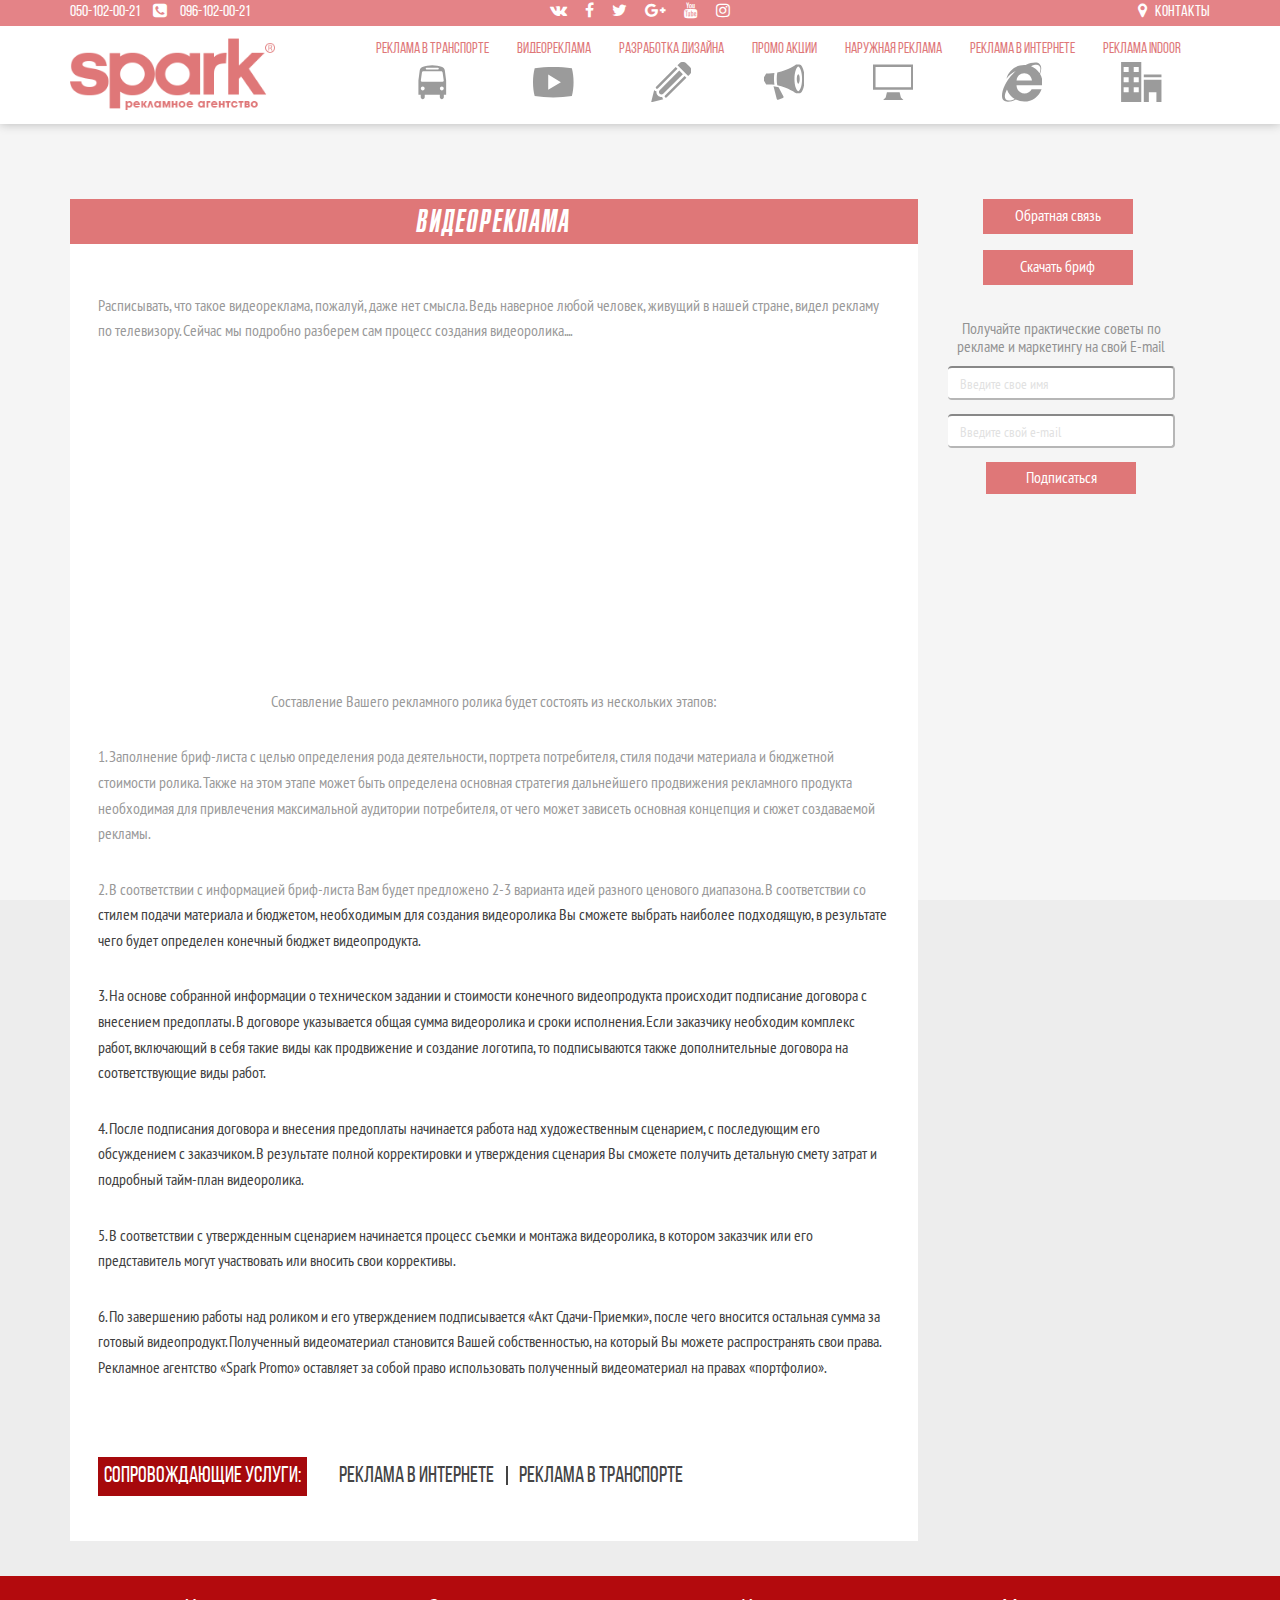
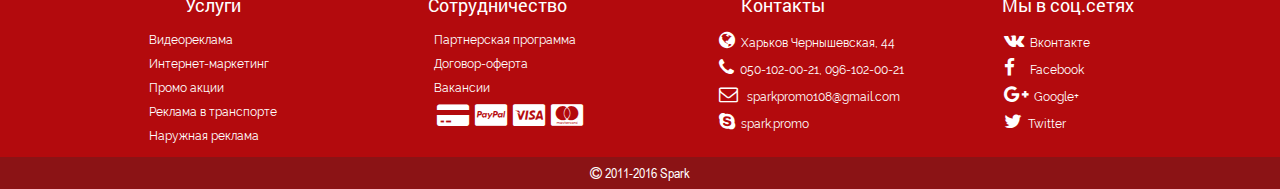
<file: videoadvertsment.html>
<!DOCTYPE html>
<!--[if lt IE 7 ]><html class="ie ie6" lang="en"> <![endif]-->
<!--[if IE 7 ]><html class="ie ie7" lang="en"> <![endif]-->
<!--[if IE 8 ]><html class="ie ie8" lang="en"> <![endif]-->
<!--[if (gte IE 9)|!(IE)]><!--><html lang="ru"> <!--<![endif]-->

<head>

	<meta charset="utf-8">

	<title>Spark Promo</title>
	<meta name="description" content="">

	<link rel="shortcut icon" href="img/favicon/favicon.ico" type="image/x-icon">
	<link rel="apple-touch-icon" href="img/favicon/apple-touch-icon.png">
	<link rel="apple-touch-icon" sizes="72x72" href="img/favicon/apple-touch-icon-72x72.png">
	<link rel="apple-touch-icon" sizes="114x114" href="img/favicon/apple-touch-icon-114x114.png">

	<meta http-equiv="X-UA-Compatible" content="IE=edge">
	<meta name="viewport" content="width=device-width, initial-scale=1, maximum-scale=1">

	<link rel="stylesheet" href="libs/bootstrap/css/bootstrap.min.css">
	<link rel="stylesheet" href="libs/bootstrap/css/bootstrap-skin.css">
	<link rel="stylesheet" href="libs/animate/animate.css">
	<link rel="stylesheet" href="https://maxcdn.bootstrapcdn.com/font-awesome/4.5.0/css/font-awesome.min.css">
	<link rel="stylesheet" href="css/fonts.css">
	<link rel="stylesheet" href="css/main.css">
	<link rel="stylesheet" href="css/media.css">

	<script src="libs/modernizr/modernizr.js"></script>
	<script src="http://vk.com/js/api/openapi.js" type="text/javascript"></script>

</head>

<body>
	
	
<div class="loader">
	<div class="loader_inner"></div>
</div>

	<header class="head dropshadow">
		<div class="top-red-line clearfix">
			<div class="container">
				<div class="row">
					<div class="col-md-3 col-sm-12">
						<span class="number">050-102-00-21</span>
						<i class="fa fa-phone-square call"></i>
						<span class="number">096-102-00-21</span>
					</div>
					<div class="col-md-6 col-sm-12">
						<div class="soc-ic">
							<ul>
								<li><a href="#"><i class="fa fa-vk"></i></a></li>
								<li><a href="#"><i class="fa fa-facebook"></i></a></li>
								<li><a href="#"><i class="fa fa-twitter"></i></a></li>
								<li><a href="#"><i class="fa fa-google-plus"></i></a></li>
								<li><a href="#"><i class="fa fa-youtube"></i></a></li>
								<li><a href="#"><i class="fa fa-instagram"></i>
								</a></li>
							</ul>
						</div>
					</div>
					<div class="col-md-3 col-sm-12">
						<div class="contacts">
							<i class="fa fa-map-marker"></i>
							<a href="contacts.html">Контакты</a>
						</div>
					</div>	
				</div>
			</div>
		</div>
		<div class="top-mnu">
			<div class="container">
				<div class="top-line">
					<div class="row">
						<div class="col-md-3 col-sm-5 col-xs-4">
							<div class="logo">
								<a href="index.html"><img src="img/logo.png" alt="Spark Promo logo"></a>
							</div>
						</div>
						<div class="col-md-9 col-sm-7">
						<a href="#" class="toggle-mnu hidden-lg"><span></span></a>
							<div class="mnu-wrapper">
								<nav class="mnu">
									<ul>
										<li>
											<a href="advertisment-in-transport.html">
												<span>Реклама в транспорте</span>
												<svg
												xmlns="http://www.w3.org/2000/svg"
												style="fill: #444444"
												version="1.1"
												id="svg2"
												xml:space="preserve"
												enable-background="new 0 0 453.543 453.543"
												overflow="visible"
												viewBox="0 0 453.543 453.543"
												height="40.351246"
												width="40.574089"><defs
												id="defs11" /><g
												id="Bus"><path
												id="path5"
												d="M 367.524,92.122 C 363.316,71.077 349.846,62.659 329.642,54.24 309.724,45.941 261.994,36.011 226.77,35.733 191.548,36.012 143.819,45.941 123.9,54.24 103.696,62.658 90.227,71.076 86.018,92.122 l -15.152,116.672 0,160.766 26.096,0 0,25.211 c 0,30.739 44.984,30.739 44.984,0 l 0,-25.211 83.048,0 0.263,0 86.341,0 0,25.211 c 0,30.739 44.983,30.739 44.983,0 l 0,-25.211 26.096,0 0,-160.766 -15.153,-116.672 z m -204.899,-26.938 62.631,0 65.662,0 c 12.628,0 12.628,18.941 0,18.941 l -65.815,0 -62.478,0 c -12.628,0 -12.628,-18.941 0,-18.941 z m -43.153,253.978 c -11.918,0 -21.58,-9.662 -21.58,-21.58 0,-11.918 9.662,-21.579 21.58,-21.579 11.918,0 21.58,9.661 21.58,21.579 0,11.918 -9.662,21.58 -21.58,21.58 z m 105.784,-98.072 -114.459,0 c -11.206,0 -13.552,-8.051 -12.452,-16.162 l 11.793,-84.621 c 1.62,-10.281 5.105,-17.059 18.444,-17.059 l 96.521,0 99.857,0 c 13.34,0 16.824,6.778 18.443,17.059 l 11.795,84.621 c 1.1,8.111 -1.246,16.162 -12.452,16.162 l -117.49,0 z m 108.814,98.072 c -11.918,0 -21.579,-9.662 -21.579,-21.58 0,-11.918 9.661,-21.579 21.579,-21.579 11.918,0 21.579,9.661 21.579,21.579 0,11.918 -9.661,21.58 -21.579,21.58 z" /></g></svg>
									</a>
								</li>
								<li>
									<a href="videoadvertsment.html">
										<span>Видеореклама</span>
										<svg
										xmlns="http://www.w3.org/2000/svg"
										id="svg2"
										viewBox="0 0 16 12"
										height="40.351246"
										width="40.574089"
										version="1.1">
										<defs
										id="defs8" />
										<path
										style="fill:#858585"
										id="path4"
										d="M 15.331,0.502 C 13.087,0.179 10.607,0 8,0 5.393,0 2.913,0.179 0.669,0.502 0.239,2.185 0,4.045 0,6 0,7.955 0.239,9.815 0.669,11.498 2.913,11.821 5.393,12 8,12 10.607,12 13.087,11.821 15.331,11.498 15.761,9.815 16,7.955 16,6 16,4.045 15.761,2.185 15.331,0.502 Z M 6,9 6,3 11,6 6,9 Z" />
									</svg>
							</a>
						</li>
						<li>
							<a href="design-dev.html">
								<span>Разработка дизайна</span>
								<svg
								xmlns="http://www.w3.org/2000/svg"
								xml:space="preserve"
								enable-background="new 0 0 512 512"
								viewBox="0 0 512 512"
								height="40.351246"
								width="40.574089"
								y="0px"
								x="0px"
								id="Layer_1"
								version="1.1">
								<defs
								id="defs7" /><path
								id="path3"
								style="fill:#858585"
								d="M493.278,154.515l-22.625,22.641L334.871,41.39l22.625-22.641c25-25,65.531-25,90.531,0l45.25,45.266  C518.246,89,518.246,129.515,493.278,154.515z M176.465,426.031c-6.25,6.25-6.25,16.375,0,22.625c6.25,6.281,16.375,6.281,22.625,0  l248.938-248.875l-22.656-22.641L176.465,426.031z M63.309,312.906c-6.25,6.25-6.25,16.375,0,22.625s16.375,6.25,22.625,0  L334.871,86.64l-22.625-22.625L63.309,312.906z M357.465,109.25L108.559,358.156c-12.5,12.469-12.469,32.75,0,45.25  c12.5,12.5,32.75,12.563,45.281-0.031l248.906-248.859L357.465,109.25z M153.778,471.219c-7.656-7.656-11.344-17.375-12.719-27.375  c-3.25,0.5-6.531,0.969-9.875,0.969c-17.094,0-33.156-6.688-45.25-18.781c-12.094-12.125-18.75-28.156-18.75-45.25  c0-3.125,0.469-6.156,0.906-9.188c-10.344-1.406-19.906-5.938-27.406-13.438c-0.719-0.719-0.969-1.688-1.625-2.469L-0.004,512  l155.906-39.031C155.215,472.344,154.434,471.875,153.778,471.219z" /></svg>
							</g>
						</svg>

					</a>	
				</li>
				<li>
					<a href="promo-actions.html">
						<span>Промо акции</span>
						<svg
						xmlns="http://www.w3.org/2000/svg"
						id="svg2"
						viewBox="0 0 16 13.999584"
						height="40.351246"
						width="40.574089"
						version="1.1">
						<defs
						id="defs8" />
						<path
						style="fill:#858585"
						id="path4"
						d="M 16,5.707 C 16,2.568 15.081,0.02 13.946,0 13.951,0 13.955,0 13.96,0 L 12.664,0 C 12.664,0 9.62,2.287 5.239,3.184 5.105,3.892 5.02,4.735 5.02,5.707 c 0,0.972 0.085,1.816 0.219,2.523 4.382,0.897 7.425,3.184 7.425,3.184 l 1.296,0 c -0.005,0 -0.009,0 -0.014,-10e-4 C 15.082,11.393 16,8.846 16,5.706 Z m -2.487,4.844 c -0.147,0 -0.305,-0.152 -0.387,-0.243 -0.197,-0.22 -0.387,-0.562 -0.55,-0.989 -0.363,-0.957 -0.564,-2.239 -0.564,-3.611 0,-1.372 0.2,-2.655 0.564,-3.611 0.162,-0.428 0.353,-0.77 0.55,-0.99 0.081,-0.091 0.24,-0.243 0.387,-0.243 0.147,0 0.305,0.152 0.387,0.243 0.197,0.22 0.387,0.562 0.55,0.99 0.363,0.957 0.564,2.239 0.564,3.611 0,1.372 -0.2,2.655 -0.564,3.611 -0.162,0.428 -0.353,0.77 -0.55,0.989 -0.081,0.091 -0.24,0.243 -0.387,0.243 z M 3.935,5.707 c 0,-0.812 0.06,-1.6 0.173,-2.33 -0.74,0.102 -1.39,0.161 -2.193,0.161 -1.048,0 -1.048,0 -1.048,0 L 0,5.017 0,6.395 0.867,7.874 c 0,0 0,0 1.048,0 0.803,0 1.453,0.059 2.193,0.161 C 3.995,7.306 3.935,6.517 3.935,5.705 Z m 1.817,3.327 -2,-0.383 1.279,5.024 c 0.066,0.26 0.324,0.391 0.573,0.291 l 1.852,-0.741 c 0.249,-0.1 0.349,-0.374 0.222,-0.611 L 5.752,9.033 Z m 7.761,-1.46 C 13.456,7.574 13.395,7.515 13.364,7.48 13.288,7.395 13.215,7.263 13.152,7.099 13.012,6.73 12.935,6.236 12.935,5.707 c 0,-0.529 0.077,-1.023 0.217,-1.392 0.063,-0.165 0.136,-0.297 0.212,-0.381 0.031,-0.035 0.092,-0.094 0.149,-0.094 0.057,0 0.118,0.059 0.149,0.094 0.076,0.085 0.149,0.217 0.212,0.381 0.14,0.369 0.217,0.863 0.217,1.392 0,0.529 -0.077,1.023 -0.217,1.392 -0.063,0.165 -0.136,0.297 -0.212,0.381 -0.031,0.035 -0.092,0.094 -0.149,0.094 z" />
					</svg>
			</a>

		</li>
		<li>
			<a href="outdoor-advertisment.html">
				<span>Наружная реклама</span>
				<svg
				xmlns="http://www.w3.org/2000/svg"
				id="svg2"
				viewBox="0 0 16 14"
				height="40.351246"
				width="40.574089"
				version="1.1">
				<defs
				id="defs8" />
				<path
				style="fill:#858585"
				id="path4"
				d="M 0,0 0,10 16,10 16,0 0,0 Z M 15,9 1,9 1,1 15,1 15,9 Z m -4.5,2 -5,0 -0.5,2 -1,1 8,0 -1,-1 z" />
			</svg>
			</a>
		</li>
		<li>
			<a href="advertisment-in-internet.html">
				<span>Реклама в интернете</span>
				<svg
				xmlns="http://www.w3.org/2000/svg"
				id="svg2"
				viewBox="0 0 15.199795 14.698915"
				height="40.351246"
				width="40.574089"
				version="1.1">
				<defs
				id="defs8" />
				<path
				style="fill:#858585"
				id="path4"
				d="m 11.471795,8.5243414 3.688,0 c 0.028,-0.256 0.04,-0.517 0.04,-0.784 0,-1.253 -0.336,-2.429 -0.924,-3.442 0.607,-1.614 0.586,-2.984 -0.227,-3.80299996 -0.773,-0.77 -2.848,-0.645 -5.1940001,0.394 -0.174,-0.013 -0.349,-0.02 -0.526,-0.02 -3.22,0 -5.921,2.21599996 -6.667,5.20099996 1.01,-1.293 2.072,-2.231 3.492,-2.913 -0.129,0.121 -0.882,0.87 -1.009,0.996 -3.74300001,3.742 -4.92300001,8.6299996 -3.65300001,9.8999996 0.96500001,0.965 2.71500001,0.802 4.72500001,-0.182 0.934,0.476 1.992,0.744 3.113,0.744 3.0180001,0 5.5750001,-1.942 6.5010001,-4.6479996 l -3.717,0 c -0.511,0.9429996 -1.5120001,1.5859996 -2.6600001,1.5859996 -1.148,0 -2.148,-0.642 -2.66,-1.5859996 -0.227,-0.426 -0.358,-0.915 -0.358,-1.432 l 0,-0.011 6.0350001,0 z m -6.0300001,-1.812 c 0.085,-1.517 1.347,-2.728 2.887,-2.728 1.54,0 2.8020001,1.21 2.8870001,2.728 l -5.7740001,0 z m 8.5730001,-5.454 c 0.524,0.529 0.511,1.503 0.063,2.719 -0.768,-1.17 -1.883,-2.093 -3.2,-2.619 1.408,-0.60399996 2.553,-0.68399996 3.137,-0.1 z M 1.4607949,13.812341 c -0.66800001,-0.669 -0.46700001,-2.072 0.394,-3.763 0.536,1.504 1.581,2.767 2.927,3.581 -1.491,0.677 -2.712,0.792 -3.321,0.182 z" />
			</svg>
			</a>
		</li>
		<li>
			<a href="advertisment-indoor.html">
			<span>Реклама indoor</span>
			<svg
				xmlns="http://www.w3.org/2000/svg"
				id="svg2"
				viewBox="0 0 16 16"
				height="40.351246"
				width="40.574089"
				version="1.1">
				<defs
				id="defs8" />
				<path
				style="fill:#858585"
				id="path4"
				d="M 0,16 8,16 8,0 0,0 0,16 Z M 5,2 7,2 7,4 5,4 5,2 Z M 5,6 7,6 7,8 5,8 5,6 Z m 0,4 2,0 0,2 -2,0 0,-2 z M 1,2 3,2 3,4 1,4 1,2 Z M 1,6 3,6 3,8 1,8 1,6 Z m 0,4 2,0 0,2 -2,0 0,-2 z m 8,-5 7,0 0,1 -7,0 z m 0,11 2,0 0,-4 3,0 0,4 2,0 0,-9 -7,0 z" />
			</svg>
			</a>
		</li>
	</ul>
</nav>
</div>
</div>
</div>
</div>
</div>
</div>
</header>

	<section class="promo-actions">
		<div class="container">
			<div class="row">
				<div class="col-md-9">
					<div class="text-b">
						<h1>Видеореклама</h1>
						<p>Расписывать, что такое видеореклама, пожалуй, даже нет смысла. Ведь наверное любой человек, живущий в нашей стране, видел рекламу по телевизору. Сейчас мы подробно разберем сам процесс создания видеоролика....</p>
						<div class="videoblock" width="560" height="315" >
							<iframe width="560" height="315" src="https://www.youtube.com/embed/Zt69p1DsXxY" frameborder="0" allowfullscreen></iframe>
						</div>
						<p><span class="aligning-center">Составление Вашего рекламного ролика будет состоять из нескольких этапов:</span></p>
						<p>1.  Заполнение бриф-листа с целью определения рода деятельности, портрета потребителя, стиля подачи материала и 
							бюджетной стоимости ролика. Также на этом этапе может быть определена основная стратегия дальнейшего продвижения рекламного продукта необходимая для привлечения максимальной аудитории потребителя, от чего может зависеть основная концепция и сюжет создаваемой рекламы.
						</p>
						<p>2.  В соответствии с информацией бриф-листа Вам будет предложено 2-3 варианта идей разного ценового диапазона. В соответствии со стилем подачи материала и бюджетом, необходимым для создания видеоролика Вы сможете выбрать наиболее подходящую, в результате чего будет определен конечный бюджет видеопродукта.
						</p>
						<p>3.  На основе собранной информации о техническом задании и стоимости конечного видеопродукта происходит подписание договора с внесением предоплаты. В договоре указывается общая сумма видеоролика и сроки исполнения. Если заказчику необходим комплекс работ, включающий в себя такие виды как продвижение и создание логотипа, то подписываются также дополнительные договора на соответствующие виды работ.
						</p>
						<p>4.  После подписания договора и внесения предоплаты начинается работа над художественным сценарием, с последующим его обсуждением с заказчиком. В результате полной корректировки и утверждения сценария Вы сможете получить детальную смету затрат и подробный тайм-план видеоролика.
						</p>
						<p>5.  В соответствии с утвержденным сценарием начинается процесс съемки и монтажа видеоролика, в котором заказчик или его представитель могут участвовать или вносить свои коррективы.
						</p>
						<p>6.  По завершению работы над роликом и его утверждением подписывается «Акт Сдачи-Приемки», после чего вносится остальная сумма за готовый видеопродукт. Полученный видеоматериал становится Вашей собственностью, на который Вы можете распространять свои права. Рекламное агентство «Spark Promo» оставляет за собой право использовать полученный видеоматериал на правах «портфолио».</p>
						<ul>
							<li>Сопровождающие услуги:</li>
							<li><a href="advertisment-in-internet.html">Реклама в интернете</a></li>
							<li><a href="advertisment-in-transport.html">Реклама в транспорте</a></li>
						</ul>

					</div>
				</div>
				<div class="col-md-3">
					<div class="brief">
						<a href="#">Обратная связь</a>
						<a href="#">Скачать бриф</a>
					</div>
					<div class="rss">
						<p>Получайте практические
						советы по рекламе и
						маркетингу на свой E-mail</p>
						<form>
							<input type="text" placeholder="Введите свое имя" onfocus="this.placeholder = ''" onblur="this.placeholder = 'Введите свое имя'" required>
							<input type="text" placeholder="Введите свой e-mail" onfocus="this.placeholder = ''" onblur="this.placeholder = 'Введите свой e-mail'" required>
							<button>Подписаться</button>
						</form>
					</div>
				</div>
			</div>
		</div>
	</section>	

	<footer>
		<div class="container">
			<div class="vp">
				<div class="col-md-3">
				<div class="footer-item">
					<h3>Услуги</h3>
					<ul>
						<li><a href="videoadvertsment.html">Видеореклама</a></li>
						<li><a href="advertisment-in-internet.html">Интернет-маркетинг</a></li>
						<li><a href="promo-actions.html">Промо акции</a></li>
						<li><a href="advertisment-in-transport.html">Реклама в транспорте</a></li>
						<li><a href="outdoor-advertisment.html">Наружная реклама</a></li>
					</ul>
				</div>
				</div>
			<div class="col-md-3">
				<div class="footer-item">
					<h3>Сотрудничество</h3>
					<ul>
						<li><a href="#">Партнерская программа</a></li>
						<li><a href="#">Договор-оферта</a></li>
						<li><a href="#">Вакансии</a></li>
						<li class="paysist"><i class="fa fa-credit-card-alt"></i><i class="fa fa-cc-paypal"></i><i class="fa fa-cc-visa"></i><i class="fa fa-cc-mastercard"></i></li>
					</ul>
				</div>
			</div>
			<div class="col-md-3">
				<div class="footer-item">
					<h3>Контакты</h3>
					<ul>
						<li><i class="fa fa-globe"></i>Харьков Чернышевская, 44</li>
						<li><i class="fa fa-phone"></i>050-102-00-21, 096-102-00-21</li>
						<li><i class="fa fa-envelope-o"></i> sparkpromo108@gmail.com</li>
						<li><i class="fa fa-skype"></i>spark.promo</li>
					</ul>
				</div>
			</div>
			<div class="col-md-3">
				<div class="footer-item">
					<h3>Мы в соц.сетях</h3>
					<ul>
						<li><a href="#"><i class="fa fa-vk"></i>Вконтакте</a></li>
						<li><a href="#"><i class="fa fa-facebook special"></i>Facebook</a></li>
						<li><a href="#"><i class="fa fa-google-plus"></i>Google+</a></li>
						<li><a href="#"><i class="fa fa-twitter"></i>Twitter</a></li>
					</ul>
				</div>
			</div>
			</div>
		</div>
		<div class="copyright">
			<i class="fa fa-copyright"></i> 2011-2016 Spark
		</div>
	</footer>

<div class="hidden"></div>


	<!--[if lt IE 9]>
	<script src="libs/html5shiv/es5-shim.min.js"></script>
	<script src="libs/html5shiv/html5shiv.min.js"></script>
	<script src="libs/html5shiv/html5shiv-printshiv.min.js"></script>
	<script src="libs/respond/respond.min.js"></script>
	<![endif]-->

	<script src="libs/jquery/jquery-1.11.2.min.js"></script>
	<script src="libs/bootstrap/js/bootstrap.min.js"></script>
	<script src="libs/waypoints/waypoints.min.js"></script>
	<script src="libs/animate/animate-css.js"></script>
	<script src="libs/plugins-scroll/plugins-scroll.js"></script>
	
	<script src="js/common.js"></script>
	
</body>
</html>
</file>
<file: css/fonts.css>
@font-face {
	font-family: "RobotoRegular";
	src: url("../fonts/RobotoRegular/RobotoRegular.eot");
	src: url("../fonts/RobotoRegular/RobotoRegular.eot?#iefix") format("embedded-opentype"),
			 url("../fonts/RobotoRegular/RobotoRegular.woff") format("woff"),
			 url("../fonts/RobotoRegular/RobotoRegular.ttf") format("truetype");
	font-style: normal;
	font-weight: normal;
}
@font-face {
	font-family: "RalewayRegular";
	src: url("../fonts/RalewayRegular/RalewayRegular.eot");
	src: url("../fonts/RalewayRegular/RalewayRegular.eot?#iefix") format("embedded-opentype"),
			 url("../fonts/RalewayRegular/RalewayRegular.woff") format("woff"),
			 url("../fonts/RalewayRegular/RalewayRegular.ttf") format("truetype");
	font-style: normal;
	font-weight: normal;
}

@font-face {
	font-family: "BebasNeueRegular";
	src: url("../fonts/BebasNeueRegular/BebasNeueRegular.ttf") format("truetype");
	font-style: normal;
	font-weight: normal;
}

@font-face {
	font-family: "ArrialNarrow";
	src: url("../fonts/ArrialNarrow/ArrialNarrow.ttf") format("truetype");
	font-style: normal;
	font-weight: normal;
}

@font-face {
	font-family: "Tahoma";
	src: url("../fonts/Tahoma/Tahoma.ttf") format("truetype");
	font-style: normal;
	font-weight: normal;
}


@font-face {
	font-family: "a_RubricaXtCn";
	src: url("../fonts/a_RubricaXtCn/a_RubricaXtCn_Italic.ttf") format("truetype");
	font-style: normal;
	font-weight: normal;
}


@font-face {
	font-family: "PTSansNarrow";
	src: url("../fonts/PTSansNarrow/PTSansNarrow.ttf") format("truetype");
	font-style: normal;
	font-weight: normal;
}
</file>
<file: css/main.css>
*::-webkit-input-placeholder {
	color: #c7c7c7;
	opacity: 1;
}
*:-moz-placeholder {
	color: #c7c7c7;
	opacity: 1;
}
*::-moz-placeholder {
	color: #c7c7c7;
	opacity: 1;
}
*:-ms-input-placeholder {
	color: #c7c7c7;
	opacity: 1;
}

*::-webkit-input-placeholder:focus {
	display: none;
}
*:-moz-placeholder {
	display: none;
}
*::-moz-placeholder {
	display: none;
}
*:-ms-input-placeholder {
	display: none;
}


body input:focus:required:invalid,
body textarea:focus:required:invalid {
	
}
body input:required:valid,
body textarea:required:valid {
	
}

html.js .loader {
	background: none repeat scroll 0 0 #ffffff;
	bottom: 0;
	height: 100%;
	left: 0;
	position: fixed;
	right: 0;
	top: 0;
	width: 100%;
	z-index: 9999;
}
html.js .loader_inner {
	background-image: url("../img/preloader.gif");
	background-size: cover;
	background-repeat: no-repeat;
	background-position: center center;
	background-color: #fff;
	height: 60px;
	width: 60px;
	margin-top: -30px;
	margin-left: -30px;
	left: 50%;
	top: 50%;
	position: absolute;
}

body {
	font-family: sans-serif;
	font-size: 16px;
	min-width: 320px;
	position: relative;
	line-height: 1.6;
	font-family: "RobotoRegular", sans-serif;
	overflow-x: hidden;
	background-color: #ededed;
}
.hidden {
	display: none;
}


header {
	font-family: "BebasNeueRegular", sans-serif;
	color: #fff;
	font-size: 16px;
	font-weight: 200;
	background-color: #fff;
}

.dropshadow {
	background-color: #fff;
	box-shadow: 0 0 10px rgba(0,0,0,0.5);
}

.top-red-line {
	background-color: #CC181E;
	text-transform: uppercase;
}

.top-red-line .call { 
	padding: 0 11px;
}

.soc-ic { 
	text-align: center;
}

.soc-ic ul {
	list-style-type: none;
	margin: 0;
	padding: 0;
}

.soc-ic li {
	display: inline-block;
	padding: 0 8px;
}

.soc-ic li i {
	color: #fff;
}

.contacts {
	text-align: right;
}

.contacts a {
	color: #fff;
	padding-left: 6px;
}

.contacts a:hover  {
	text-decoration: none; 
}

.logo img {
	width: 78%;
}

.top-line {
	padding: 12px 0;
}

.mnu ul {
	margin: 0;
	padding: 0;
}

.mnu li {
	display: inline-block;
	font-size: 15px;
	text-align: center;
	padding: 0 13px;
}

.mnu li a {
	display: block;
}

.mnu li:hover {
	text-decoration: none;
}

.mnu li a span {
	display: block;
	color: #c30003;
}

.mnu li a:hover {
	text-decoration: none;
}

.mnu-wrapper .mnu li a svg > path {
	fill: #444444 !important;
}

.mnu-wrapper .mnu li a:hover svg > path {
	fill: #c30003 !important;
	transition: all 1s ease;
}

.mnu-wrapper .mnu li a:hover svg {
	fill: #c30003 !important;
	transition: all 1s ease;
}

/* Menu toogle button */

.toggle-mnu {
  display: inline-block;
  width: 28px;
  height: 28px;
  position: absolute;
  right: 7px;
  z-index: 100;
}
.toggle-mnu span:after, .toggle-mnu span:before {
  content: "";
  position: absolute;
  right: 0;
  top: 9px;
}
.toggle-mnu span:after {
  top: 18px;
}
.toggle-mnu span {
  position: relative;
  display: block;
}
.toggle-mnu span, .toggle-mnu span:after, .toggle-mnu span:before {
  width: 100%;
  height: 2px;
  background-color: #000;
  transition: all 0.3s;
  backface-visibility: hidden;
  border-radius: 2px;
}
.toggle-mnu.on span {
  background-color: transparent;
}
.toggle-mnu.on span:before {
  transform: rotate(45deg) translate(-1px, 0px);
}
.toggle-mnu.on span:after {
  transform: rotate(-45deg) translate(6px, -7px);
}

.slider {
	box-shadow: 0 10px 5px rgba(0,0,0,0.5);
}

.slide-img {
	position: absolute;
	width: 100%;
	height: 100%;
	top: 0;
	left: 0;
	-webkit-background-size: cover;
	background-size: cover;
}

.left {
	text-align: left;
}

.right {
	text-align: right;
	border-left: none !important;
	border-right: 1px solid #fff;
	padding-right: 20px;
}

.caption-inner {
	padding-left: 20px;
	border-left: 1px solid #fff;
}

.caption-inner h2 {
	text-transform: uppercase;
	display: inline-block;
	padding: 5px 7px;
}

.caption-inner .more {
	text-transform: uppercase;
	background-color: #fff;
	font-family: "RobotoRegular";
	font-weight: 700;
	color: #000;
	padding: 5px 15px;
	font-size: 17px;
	text-shadow: none;
	margin-left: 10px;
}

.red-dark {
	background-color: #a61719;
}

.s-promo {
	background-image: url("../img/wall.jpg");
	text-align: center;
	-webkit-background-size: cover;
	background-size: cover;
	background-repeat: repeat-x;
	position: relative;
	z-index: -1;
	background-position: center center;
}

.s-promo .promo-inner {
	width: 60%;
	margin: 0 auto;
	font-family: "Tahoma", sans-serif;
	font-weight: 400;
}

.s-promo .promo-inner img {
	vertical-align: middle;
	margin-top: 350px;
	width: 100%;
	margin-bottom: 66px;
}

.s-promo .promo-inner p {
	position: relative;
	margin-bottom: 140px;
	border-top: 2px #c30003 solid;
	border-bottom: 2px #c30003 solid;
	padding: 5px 0;
}

footer {
	background-color: #b30a0d;
}

.vp {
	position: 15px 0;
}

.footer-item  a {
	font-family: "RalewayRegular", sans-serif;
	color: #fff;
}


.footer-item h3 {
	text-align: center;
	font-size: 18px;
	color: #fff;
}


.footer-item ul > li {
	list-style-type: none;
	font-size: 12px;
	padding-top: 5px;
	color: #fff;
	margin-left: 24px;
	font-family: "RalewayRegular", sans-serif;
}


.footer-item ul .paysist i {
	color: #fff;
	padding: 0 3px;
	font-size: 25px;
}

.footer-item ul li i {
	font-size: 19px;
	padding-right: 6px;
}

.footer-item ul li .special {
	padding-right: 15px;
}

.copyright {
	background-color: #8b1315;
	color: #fff;
	padding: 5px 0;
	text-align: center;
	font-family: "ArrialNarrow", sans-serif;
	font-size: 14px;
}

.s-forms {
	background-image: url("../img/111.jpg");
	-webkit-background-size: cover;
	background-size: cover;
	padding: 50px 0;
}

.contacts-inner img {
	width: 100%;
}

.contacts-inner button {
	background-color: #fff;
	color: #c30003;
}

.contacts-inner h3 {
	font-family: "BebasNeueRegular", sans-serif;
	font-size: 24px;
	color: #fff;
	text-align: center;
}

.contacts-inner ul {
	list-style-type: none;
	padding: 0;
	margin: 0;
	color: #fff;
	font-family: "ArrialNarrow", sans-serif;
	font-size: 15px;
}

.contacts-inner ul li i {
	font-size: 25px;
}

.contacts-inner ul li span {
	padding-left: 19px;
}

.feedback form, input, textarea {
	width: 100%;
	display: block;
	margin-bottom: 14px;
	font-size: 14px;
	color: #444444;
	height: 34px;
	text-indent: 10px;
	padding-top: 5px;
}

.feedback button {
	font-family: "ArrialNarrow", sans-serif;
	font-size: 13px;
	color: #d20000;
}

 form > .big-f {
 	padding-top: 10px;
	padding-bottom: 75px;
	top: 56px;
	right: -305px;
	position: absolute;
}

.feedback ::-webkit-input-placeholder {
	color: #000;
	opacity: 1;
}
.feedback :-moz-placeholder {
	color: #000;
	opacity: 1;
}
.feedback ::-moz-placeholder {
	color: #000;
	opacity: 1;
}
.feedback :-ms-input-placeholder {
	color: #000;
	opacity: 1;
}


.text-b {
	margin: 75px 0 35px 0;
	background-color: #fff;
}

.text-b h1 {
	text-align: center;
	background-color: #c30003;
	text-transform: uppercase;
	font-family: "a_RubricaXtCn", sans-serif;
	font-weight: 200;
	color: #fff;
	padding: 6px 0;
	margin-bottom: 40px;
	font-size: 30px;
	letter-spacing: 2px;
}

.text-b h4 {
	text-align: center;
	font-size: 16px;
	font-family: "PTSansNarrow", sans-serif;
	color: #c30003;
	text-transform: uppercase;
	margin-top: 75px;
}

.text-b .examp {
	text-transform: uppercase;
	font-size: 16px;
	color: #d10000;
	font-family: "PTSansNarrow", sans-serif;
	text-align: left;
	text-indent: 80px;
}

.text-b p {
	font-size: 16px;
	font-family: "PTSansNarrow",sans-serif;
	color: #404040;
	padding: 10px 28px;
}

.text-b .cost {
	width: 585px;
	margin: 0 auto;
	text-align: center;
}

.text-b .cost span {
	width: 230px;
	background-color: #c30003;
	color: #fff;
	font-size: 18px;
	font-family: "PTSansNarrow", sans-serif;
	margin-right: 50px;
	margin-left: 10px;
	margin-bottom: 14px;
	line-height: 40px;
	display: inline-block;
}

.text-b .img-bl {
	text-align: center;
}

.text-b .img-bl img {
	width: 100%;
}

.text-b .cost h5 {
	color: #c30003;
	font-size: 13px;
	text-align: center;
	padding: 5px 0 10px 0;
}

.text-b ul {
	list-style-type: none;
	padding: 55px 28px 45px 28px;
}

.text-b ul li  {
	display: inline-block;
	font-family: "BebasNeueRegular", sans-serif;
	font-size: 22px;
	text-transform: uppercase;
	margin-right: 16px;
}

.text-b ul li a {
	color: #444444;
}

.text-b ul li a:hover {
	text-decoration: none;
	color: #c30003;
	transition: all .2s ease;
}

.text-b ul li a:focus {
	text-decoration: none;
	color: #c30003;
}

.text-b ul li a:active {
	text-decoration: none;
	color: #c30003;
}

.text-b ul li:first-child {
	color: #fff;
	background-color: #a6090c;
	padding: 2px 6px;
	margin-right: 28px;
}

.text-b ul li:nth-child(3) {
	position: relative;
	margin-left: 5px;
}

.text-b ul li:nth-child(3)::before {
	content: '';
    height: 19px;
    width: 2px;
    position: absolute;
    top: 7px;
    left: -13px;
    background-color: #444444;
}

.text-b ul li:nth-child(4) {
	position: relative;
	margin-left: 5px;
}

.text-b ul li:nth-child(4)::before {
	content: '';
    height: 19px;
    width: 2px;
    position: absolute;
    top: 7px;
    left: -13px;
    background-color: #444444;
}

.brief {
	margin: 75px 0 35px 35px;
	font-size: 16px;
	text-decoration: none;
	font-family: "PTSansNarrow", sans-serif;
}

.brief a {
	display: block;
	color: #fff;
	width: 150px;
	line-height: 35px;
	background-color: #c30003;
	text-align: center;
	margin-bottom: 16px;
}

.rss {
	font-family: "PTSansNarrow", sans-serif;
	font-size: 16px;
	margin-right: 35px;
}

.rss p {
	text-align: center;
	line-height: 18px;
}

.rss input {
	border-radius: 4px;
	border-left: none;
}

.rss button {
	margin-left: 30px;
	color: #fff;
	font-size: 16px;
	width: 150px;
	line-height: 30px;
	background-color: #c30003;
	margin: 0 auto;
	display: block;
	border: none;
}

.rss .white-bg {
	background-color: #fff;
	color: #c30003;
}

.rss h3 {
	font-family: "BebasNeueRegular", sans-serif;
	font-size: 24px;
	color: #fff;
	text-align: center;
}

.vk-gr {
	margin-top: 65px;
}

.aligning-center {
	display: block;
	text-align: center;
}

.videoblock {
	width: 560px; 
	height: 315px;
	margin: 0 auto;
}

.numb {
	display: block;
	background-color: #c30003;
	text-align: center;
	line-height: 35px;
	margin: 0 auto;
	width: 170px;
	color: #fff;
	font-family: "BebasNeueRegular", sans-serif;
	font-size: 22px;
}

.numb:first-child {
	margin-top: 35px;
}

.numb:nth-child(2) {
	margin-top: 7px;
} 

.popup-contact {
	max-width: 695px;
	margin: auto;
	background-image: url("../img/popup-bg.jpg");
	-webkit-background-size: 100% 100%;
	background-size: 100% 100%;
	position: relative;
	text-align: center;
	border: 16px #3b3b3b solid;
}

.popup-contact img {
 	width: 100%;
}

.popup-contact input {
	display: inline-block;
    width: 233px;
    position: relative;
    top: -8px;
    left: -17px;
    margin-left: 35px;
    margin-bottom: 0;
    height: 30px;
    font-size: 14px;
    font-family: "PTSansNarrow", sans-serif;
}

.popup-contact textarea {
	width: 502px;
	margin: auto;
	height: 108px;
    font-size: 14px;
    font-family: "PTSansNarrow", sans-serif;
}

.popup-contact .white-bg {
	background-color: #fff;
	color: #c30003;
	padding: 0 33px;
	margin: 12px 0; 
}

.s-promo-act {
    top: 46px;
    right: 184px;
    bottom: 0;
    margin-left: 700px;}

.s-promo-act h2 {
	padding-top: 0;
	margin-top: 0;
	font-size: 87px;
}

.s-promo-act ul > li {
	padding: 0;
    margin: 0;
    list-style-type: none;
    font-family: "Arial";
    font-weight: 200;
    margin: 10px 0;
    font-size: 20px;
}

.s-promo-act ul > li:last-child {
	padding-top: 144px;
}


.s-promo-act .right {
	padding-right: 35px;
}

.s-promo-act .more {
	color: #b70005;
    position: absolute;
    top: 79%;
    right: -5%;
}



.i-mark .more {
	position: absolute;
	top: 52%;
    left: 48%;
    background-color: #cd150c;
    color: #fff;
    font-weight: 200;
}

.tr-a .more {
	position: absolute;
    left: 5%;
    top: 35%;
    background-color: #cd150c;
    color: #fff;
    font-weight: 200;
}
</file>
<file: css/media.css>
/*==========  Desktop First Method  ==========*/
@media only screen and (min-width : 1450px)  {
	.item .s-promo-act .more {
		right: 12%;
	}

	.item .i-mark .more {
		left: 53%;
	}

}

@media only screen and (min-width : 1300px)  {
	.s-promo-act .more {
		right: 7%;
	}

	.i-mark .more {
		left: 51%;
	}

	.tr-a .more {
		left: 7%;
	}
}


/* Large Devices, Wide Screens */
@media only screen and (max-width : 1200px) {
	.top-red-line, .contacts {
		text-align: center;
	}
	.mnu {
		display: none;
	}
	.mnu-wrapper {
		max-width: 320px;
		position: absolute;
		right: 20px;
		text-align: center;
		z-index: 2;
		background-color: #fff;
		padding: 5px 5px; 
	}
	
	.mnu-wrapper .mnu ul li {
		width: 133px;
		padding: 0;
	}

	form .big-f {
		position: static;
	}
}

@media (min-width: 981px) and (max-width: 1200px) {
	.top-red-line .call {
		padding: 0 5px;
	}
	.top-red-line .number {
		font-size: 18px;
	}
}

/* Medium Devices, Desktops */
@media only screen and (max-width : 992px) {
	
}

/* Small Devices, Tablets */
@media only screen and (max-width : 768px) {
	
	/*Disable Animation on Mobile Devices*/
	.animated {
		/*CSS transitions*/
		-o-transition-property: none !important;
		-moz-transition-property: none !important;
		-ms-transition-property: none !important;
		-webkit-transition-property: none !important;
		transition-property: none !important;
		/*CSS transforms*/
		-o-transform: none !important;
		-moz-transform: none !important;
		-ms-transform: none !important;
		-webkit-transform: none !important;
		transform: none !important;
		/*CSS animations*/
		-webkit-animation: none !important;
		-moz-animation: none !important;
		-o-animation: none !important;
		-ms-animation: none !important;
		animation: none !important;
	}

}

@media only screen and (max-width : 585px) {
	.text-b .cost {
		width: 300px;
	}
}

/* Extra Small Devices, Phones */
@media only screen and (max-width : 480px) {

}

/* Custom, iPhone Retina */
@media only screen and (max-width : 320px) {

}


/*==========  Mobile First Method  ==========*/

/* Custom, iPhone Retina */
@media only screen and (min-width : 320px) {

}

/* Extra Small Devices, Phones */
@media only screen and (min-width : 480px) {

}

/* Small Devices, Tablets */
@media only screen and (min-width : 768px) {

}

/* Medium Devices, Desktops */
@media only screen and (min-width : 992px) {

}

/* Large Devices, Wide Screens */
@media only screen and (min-width : 1200px) {

}
</file>
